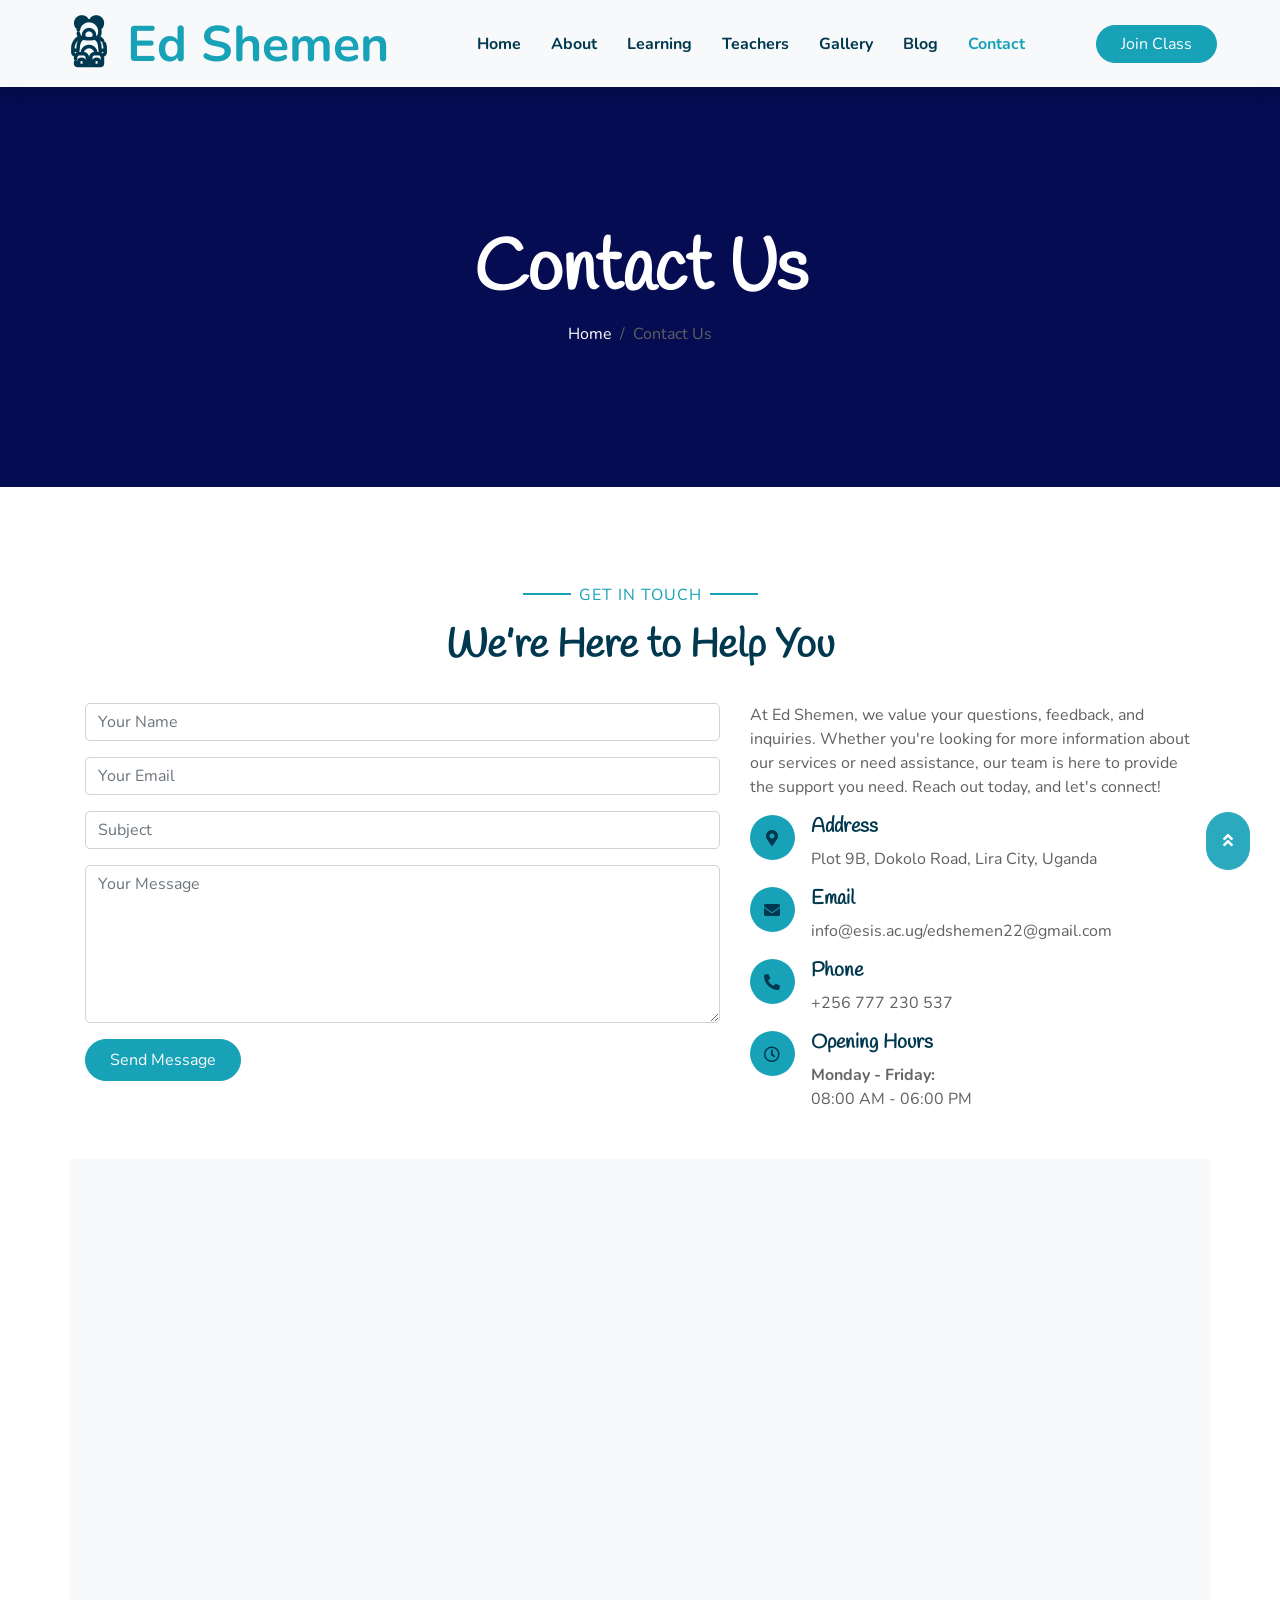
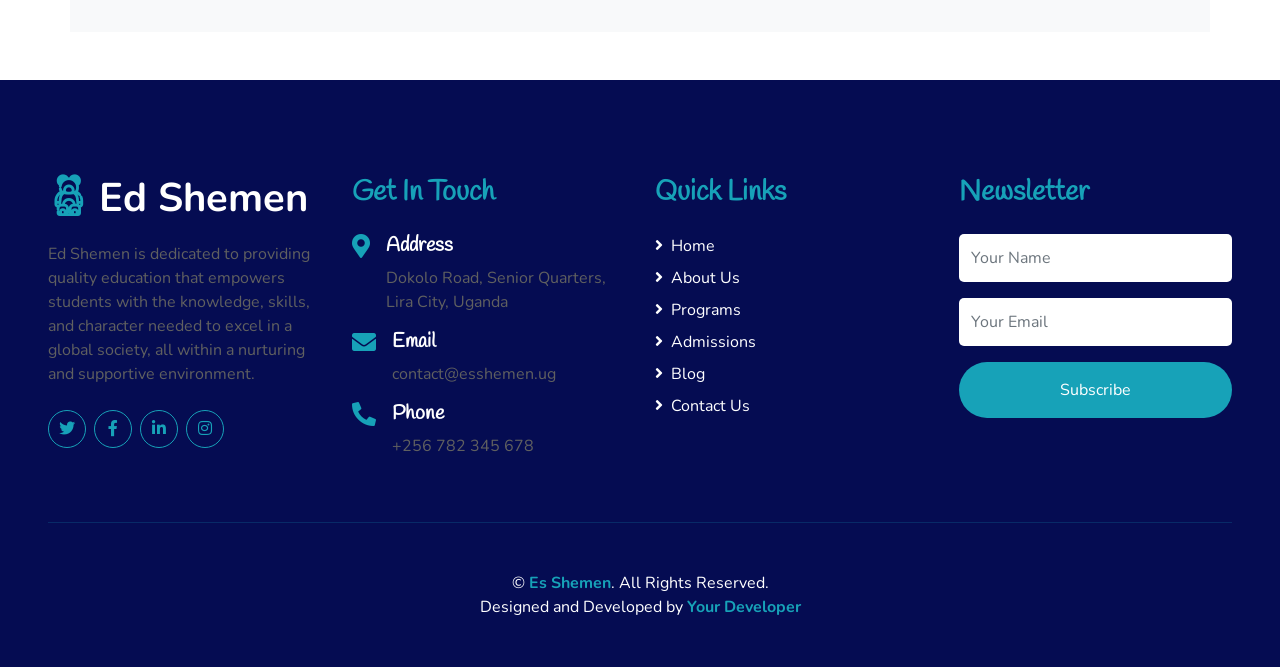
<file: contact.html>
<!DOCTYPE html>
<html lang="en">
  <head>
    <meta charset="utf-8" />
    <title>Ed Shemen</title>
    <meta content="width=device-width, initial-scale=1.0" name="viewport" />
    <meta content="..." name="keywords" />
    <meta content="..." name="description" />

    <!-- Favicon -->
    <link href="img/favicon.ico" rel="icon" />

    <!-- Google Web Fonts -->
    <link rel="preconnect" href="https://fonts.gstatic.com" />
    <link
      href="https://fonts.googleapis.com/css2?family=Handlee&family=Nunito&display=swap"
      rel="stylesheet"
    />

    <!-- Font Awesome -->
    <link
      href="https://cdnjs.cloudflare.com/ajax/libs/font-awesome/5.10.0/css/all.min.css"
      rel="stylesheet"
    />

    <!-- Flaticon Font -->
    <link href="lib/flaticon/font/flaticon.css" rel="stylesheet" />

    <!-- Libraries Stylesheet -->
    <link href="lib/owlcarousel/assets/owl.carousel.min.css" rel="stylesheet" />
    <link href="lib/lightbox/css/lightbox.min.css" rel="stylesheet" />

    <!-- Customized Bootstrap Stylesheet -->
    <link href="css/style.css" rel="stylesheet" />
  </head>
  <body>
    <!-- Navbar Start -->
    <div class="container-fluid bg-light position-relative shadow">
      <nav
        class="navbar navbar-expand-lg bg-light navbar-light py-3 py-lg-0 px-0 px-lg-5"
      >
        <a
          href=""
          class="navbar-brand font-weight-bold text-secondary"
          style="font-size: 50px"
        >
          <i class="flaticon-043-teddy-bear"></i>
          <span class="text-primary">Ed Shemen</span>
        </a>
        <button
          type="button"
          class="navbar-toggler"
          data-toggle="collapse"
          data-target="#navbarCollapse"
        >
          <span class="navbar-toggler-icon"></span>
        </button>
        <div
          class="collapse navbar-collapse justify-content-between"
          id="navbarCollapse"
        >
          <div class="navbar-nav font-weight-bold mx-auto py-0">
            <a href="index.html" class="nav-item nav-link ">Home</a>
            <a href="about.html" class="nav-item nav-link">About</a>
            <a href="class.html" class="nav-item nav-link">Learning</a>
            <a href="team.html" class="nav-item nav-link">Teachers</a>
            <a href="gallery.html" class="nav-item nav-link">Gallery</a>
            <a href="blog.html" class="nav-item nav-link">Blog</a>
           
            <a href="contact.html" class="nav-item nav-link active">Contact</a>
          </div>
          <a href="" class="btn btn-primary px-4">Join Class</a>
        </div>
      </nav>
    </div>
    <!-- Navbar End -->

    <!-- Header Start -->
    <div class="container-fluid  mb-5"
    style="background-color: #050c52;"
    >
      <div
        class="d-flex flex-column align-items-center justify-content-center"
        style="min-height: 400px"
      >
        <h3 class="display-3 font-weight-bold text-white">Contact Us</h3>
        <div class="d-inline-flex text-white">
          <p class="m-0"><a class="text-white" href="">Home</a></p>
          <p class="m-0 px-2">/</p>
          <p class="m-0">Contact Us</p>
        </div>
      </div>
    </div>
    <!-- Header End -->

    <!-- Contact Start -->
<div class="container-fluid pt-5">
  <div class="container">
    <div class="text-center pb-2">
      <p class="section-title px-5">
        <span class="px-2">Get In Touch</span>
      </p>
      <h1 class="mb-4">We’re Here to Help You</h1>
    </div>
    <div class="row">
      <div class="col-lg-7 mb-5">
        <div class="contact-form">
          <div id="success"></div>
          <form name="sentMessage" id="contactForm" novalidate="novalidate">
            <div class="control-group">
              <input
                type="text"
                class="form-control"
                id="name"
                placeholder="Your Name"
                required="required"
                data-validation-required-message="Please enter your name"
              />
              <p class="help-block text-danger"></p>
            </div>
            <div class="control-group">
              <input
                type="email"
                class="form-control"
                id="email"
                placeholder="Your Email"
                required="required"
                data-validation-required-message="Please enter your email"
              />
              <p class="help-block text-danger"></p>
            </div>
            <div class="control-group">
              <input
                type="text"
                class="form-control"
                id="subject"
                placeholder="Subject"
                required="required"
                data-validation-required-message="Please enter a subject"
              />
              <p class="help-block text-danger"></p>
            </div>
            <div class="control-group">
              <textarea
                class="form-control"
                rows="6"
                id="message"
                placeholder="Your Message"
                required="required"
                data-validation-required-message="Please enter your message"
              ></textarea>
              <p class="help-block text-danger"></p>
            </div>
            <div>
              <button
                class="btn btn-primary py-2 px-4"
                type="submit"
                id="sendMessageButton"
              >
                Send Message
              </button>
            </div>
          </form>
        </div>
      </div>
      <div class="col-lg-5 mb-5">
        <p>
          At Ed Shemen, we value your questions, feedback, and inquiries. Whether you're looking for more information about our services or need assistance, our team is here to provide the support you need. Reach out today, and let's connect!
        </p>
        <div class="d-flex">
          <i
            class="fa fa-map-marker-alt d-inline-flex align-items-center justify-content-center bg-primary text-secondary rounded-circle"
            style="width: 45px; height: 45px"
          ></i>
          <div class="pl-3">
            <h5>Address</h5>
            <p>Plot 9B, Dokolo Road, Lira City, Uganda</p>
          </div>
        </div>
        <div class="d-flex">
          <i
            class="fa fa-envelope d-inline-flex align-items-center justify-content-center bg-primary text-secondary rounded-circle"
            style="width: 45px; height: 45px"
          ></i>
          <div class="pl-3">
            <h5>Email</h5>
            <p>info@esis.ac.ug/edshemen22@gmail.com</p>
          </div>
        </div>
        <div class="d-flex">
          <i
            class="fa fa-phone-alt d-inline-flex align-items-center justify-content-center bg-primary text-secondary rounded-circle"
            style="width: 45px; height: 45px"
          ></i>
          <div class="pl-3">
            <h5>Phone</h5>
            <p>
              +256 777 230 537 </p>
          </div>
        </div>
        <div class="d-flex">
          <i
            class="far fa-clock d-inline-flex align-items-center justify-content-center bg-primary text-secondary rounded-circle"
            style="width: 45px; height: 45px"
          ></i>
          <div class="pl-3">
            <h5>Opening Hours</h5>
            <strong>Monday - Friday:</strong>
            <p class="m-0">08:00 AM - 06:00 PM</p>
          </div>
        </div>
      </div>
    </div>
    <div class="row">
      <div class="col-md-12 p-2 p-md-2 order-md-last bg-light" style="object-fit: cover;">
        <iframe src="https://www.google.com/maps/embed?pb=!1m18!1m12!1m3!1d3986.739644530048!2d32.81628369678954!3d2.250976600000004!2m3!1f0!2f0!3f0!3m2!1i1024!2i768!4f13.1!3m3!1m2!1s0x1770bb92b7b8c36d%3A0xcc7e812a09d97f5a!2sLira%20University!5e0!3m2!1sen!2sug!4v1690184983200!5m2!1sen!2sug" width="100%" height="450" style="border:0;" allowfullscreen="" loading="lazy" referrerpolicy="no-referrer-when-downgrade"></iframe>
        <style>
          @media(max-width:730px){
            iframe{
              width: 100%;
              height: 400px;
            }
          }
        </style>
      </div>
    </div>
  </div>
</div>
<!-- Contact End -->


  <!-- Footer Start -->
  <div class="container-fluid  text-white mt-5 py-5 px-sm-3 px-md-5"
  style="background-color: #050c52;"
  >
    <div class="row pt-5">
      <div class="col-lg-3 col-md-6 mb-5">
        <a
          href="#"
          class="navbar-brand font-weight-bold text-primary m-0 mb-4 p-0"
          style="font-size: 40px; line-height: 40px"
        >
          <i class="flaticon-043-teddy-bear"></i>
          <span class="text-white">Ed Shemen</span>
        </a>
        <p>
          Ed Shemen is dedicated to providing quality education that empowers students with the knowledge, skills, and character needed to excel in a global society, all within a nurturing and supportive environment.
        </p>
        <div class="d-flex justify-content-start mt-4">
          <a
            class="btn btn-outline-primary rounded-circle text-center mr-2 px-0"
            style="width: 38px; height: 38px"
            href="#"
            ><i class="fab fa-twitter"></i
          ></a>
          <a
            class="btn btn-outline-primary rounded-circle text-center mr-2 px-0"
            style="width: 38px; height: 38px"
            href="#"
            ><i class="fab fa-facebook-f"></i
          ></a>
          <a
            class="btn btn-outline-primary rounded-circle text-center mr-2 px-0"
            style="width: 38px; height: 38px"
            href="#"
            ><i class="fab fa-linkedin-in"></i
          ></a>
          <a
            class="btn btn-outline-primary rounded-circle text-center mr-2 px-0"
            style="width: 38px; height: 38px"
            href="#"
            ><i class="fab fa-instagram"></i
          ></a>
        </div>
      </div>
      <div class="col-lg-3 col-md-6 mb-5">
        <h3 class="text-primary mb-4">Get In Touch</h3>
        <div class="d-flex">
          <h4 class="fa fa-map-marker-alt text-primary"></h4>
          <div class="pl-3">
            <h5 class="text-white">Address</h5>
            <p>Dokolo Road, Senior Quarters, Lira City, Uganda</p>
          </div>
        </div>
        <div class="d-flex">
          <h4 class="fa fa-envelope text-primary"></h4>
          <div class="pl-3">
            <h5 class="text-white">Email</h5>
            <p>contact@esshemen.ug</p>
          </div>
        </div>
        <div class="d-flex">
          <h4 class="fa fa-phone-alt text-primary"></h4>
          <div class="pl-3">
            <h5 class="text-white">Phone</h5>
            <p>+256 782 345 678</p>
          </div>
        </div>
      </div>
      <div class="col-lg-3 col-md-6 mb-5">
        <h3 class="text-primary mb-4">Quick Links</h3>
        <div class="d-flex flex-column justify-content-start">
          <a class="text-white mb-2" href="#"
            ><i class="fa fa-angle-right mr-2"></i>Home</a
          >
          <a class="text-white mb-2" href="#"
            ><i class="fa fa-angle-right mr-2"></i>About Us</a
          >
          <a class="text-white mb-2" href="#"
            ><i class="fa fa-angle-right mr-2"></i>Programs</a
          >
          <a class="text-white mb-2" href="#"
            ><i class="fa fa-angle-right mr-2"></i>Admissions</a
          >
          <a class="text-white mb-2" href="#"
            ><i class="fa fa-angle-right mr-2"></i>Blog</a
          >
          <a class="text-white" href="#"
            ><i class="fa fa-angle-right mr-2"></i>Contact Us</a
          >
        </div>
      </div>
      <div class="col-lg-3 col-md-6 mb-5">
        <h3 class="text-primary mb-4">Newsletter</h3>
        <form action="#">
          <div class="form-group">
            <input
              type="text"
              class="form-control border-0 py-4"
              placeholder="Your Name"
              required="required"
            />
          </div>
          <div class="form-group">
            <input
              type="email"
              class="form-control border-0 py-4"
              placeholder="Your Email"
              required="required"
            />
          </div>
          <div>
            <button
              class="btn btn-primary btn-block border-0 py-3"
              type="submit"
            >
              Subscribe
            </button>
          </div>
        </form>
      </div>
    </div>
    <div
      class="container-fluid pt-5"
      style="border-top: 1px solid rgba(23, 162, 184, 0.2) ;"
    >
      <p class="m-0 text-center text-white">
        &copy;
        <a class="text-primary font-weight-bold" href="#">Es Shemen</a>.
        All Rights Reserved.
        <br />
        Designed and Developed by
        <a class="text-primary font-weight-bold" href="https://yourdeveloperlink.com"
          >Your Developer</a
        >
      </p>
    </div>
  </div>
  <!-- Footer End -->


    <!-- Back to Top -->
    <a href="#" class="btn btn-primary p-3 back-to-top"
      ><i class="fa fa-angle-double-up"></i
    ></a>

    <!-- JavaScript Libraries -->
    <script src="https://code.jquery.com/jquery-3.4.1.min.js"></script>
    <script src="https://stackpath.bootstrapcdn.com/bootstrap/4.4.1/js/bootstrap.bundle.min.js"></script>
    <script src="lib/easing/easing.min.js"></script>
    <script src="lib/owlcarousel/owl.carousel.min.js"></script>
    <script src="lib/isotope/isotope.pkgd.min.js"></script>
    <script src="lib/lightbox/js/lightbox.min.js"></script>

    <!-- Contact Javascript File -->
    <script src="mail/jqBootstrapValidation.min.js"></script>
    <script src="mail/contact.js"></script>

    <!-- Template Javascript -->
    <script src="js/main.js"></script>
  </body>
</html>
</file>
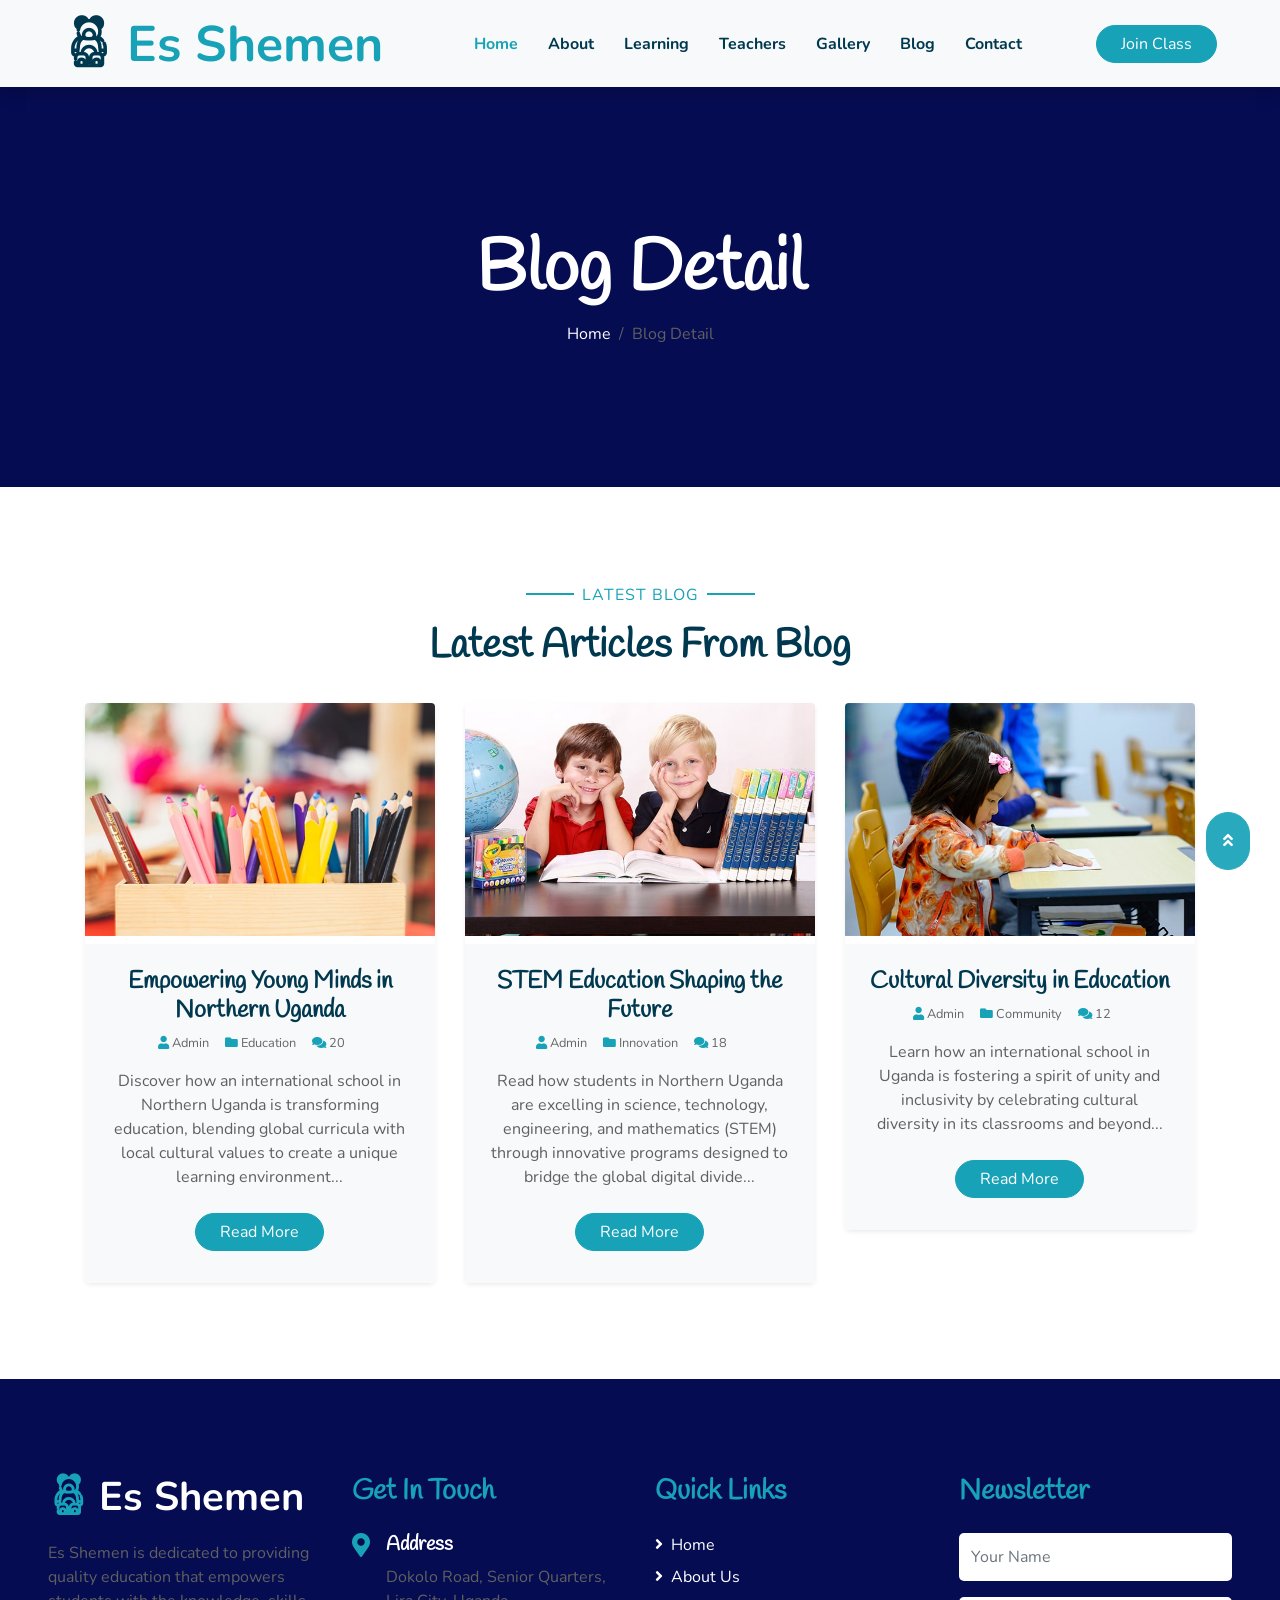
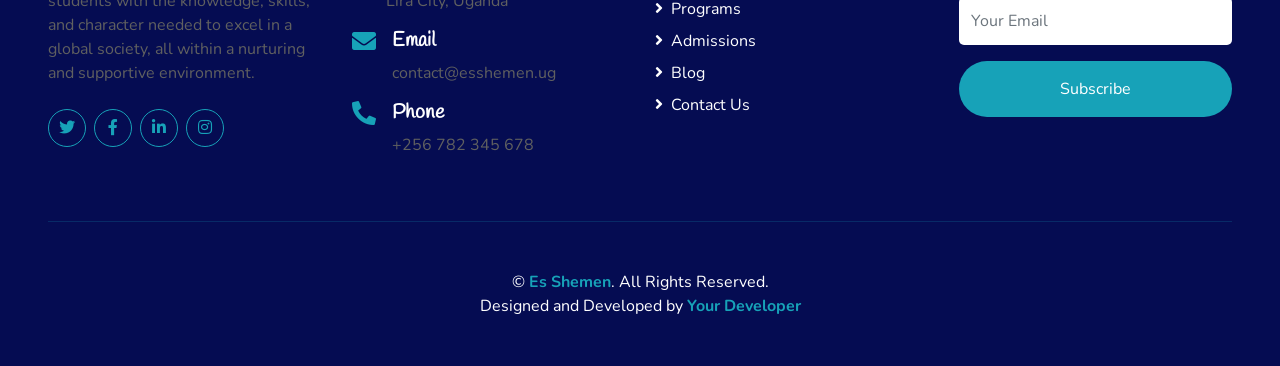
<file: single.html>
<!DOCTYPE html>
<html lang="en">
  <head>
    <meta charset="utf-8" />
    <title>KidKinder - Kindergarten Website Template</title>
    <meta content="width=device-width, initial-scale=1.0" name="viewport" />
    <meta content="Free HTML Templates" name="keywords" />
    <meta content="Free HTML Templates" name="description" />

    <!-- Favicon -->
    <link href="img/favicon.ico" rel="icon" />

    <!-- Google Web Fonts -->
    <link rel="preconnect" href="https://fonts.gstatic.com" />
    <link
      href="https://fonts.googleapis.com/css2?family=Handlee&family=Nunito&display=swap"
      rel="stylesheet"
    />

    <!-- Font Awesome -->
    <link
      href="https://cdnjs.cloudflare.com/ajax/libs/font-awesome/5.10.0/css/all.min.css"
      rel="stylesheet"
    />

    <!-- Flaticon Font -->
    <link href="lib/flaticon/font/flaticon.css" rel="stylesheet" />

    <!-- Libraries Stylesheet -->
    <link href="lib/owlcarousel/assets/owl.carousel.min.css" rel="stylesheet" />
    <link href="lib/lightbox/css/lightbox.min.css" rel="stylesheet" />

    <!-- Customized Bootstrap Stylesheet -->
    <link href="css/style.css" rel="stylesheet" />
  </head>

  <body>
    <!-- Navbar Start -->
    <div class="container-fluid bg-light position-relative shadow">
      <nav
        class="navbar navbar-expand-lg bg-light navbar-light py-3 py-lg-0 px-0 px-lg-5"
      >
        <a
          href=""
          class="navbar-brand font-weight-bold text-secondary"
          style="font-size: 50px"
        >
          <i class="flaticon-043-teddy-bear"></i>
          <span class="text-primary">Es Shemen</span>
        </a>
        <button
          type="button"
          class="navbar-toggler"
          data-toggle="collapse"
          data-target="#navbarCollapse"
        >
          <span class="navbar-toggler-icon"></span>
        </button>
        <div
          class="collapse navbar-collapse justify-content-between"
          id="navbarCollapse"
        >
          <div class="navbar-nav font-weight-bold mx-auto py-0">
            <a href="index.html" class="nav-item nav-link active">Home</a>
            <a href="about.html" class="nav-item nav-link">About</a>
            <a href="class.html" class="nav-item nav-link">Learning</a>
            <a href="team.html" class="nav-item nav-link">Teachers</a>
            <a href="gallery.html" class="nav-item nav-link">Gallery</a>
            <a href="blog.html" class="nav-item nav-link">Blog</a>
           
            <a href="contact.html" class="nav-item nav-link">Contact</a>
          </div>
          <a href="" class="btn btn-primary px-4">Join Class</a>
        </div>
      </nav>
    </div>
    <!-- Navbar End -->

    <!-- Header Start -->
    <div class="container-fluid  mb-5"
    style="background-color: #050c52;"
    >
      <div
        class="d-flex flex-column align-items-center justify-content-center"
        style="min-height: 400px"
      >
        <h3 class="display-3 font-weight-bold text-white">Blog Detail</h3>
        <div class="d-inline-flex text-white">
          <p class="m-0"><a class="text-white" href="">Home</a></p>
          <p class="m-0 px-2">/</p>
          <p class="m-0">Blog Detail</p>
        </div>
      </div>
    </div>
    <!-- Header End -->

    <!-- Detail Start -->
    <div class="container-fluid pt-5">
      <div class="container">
        <div class="text-center pb-2">
          <p class="section-title px-5">
            <span class="px-2">Latest Blog</span>
          </p>
          <h1 class="mb-4">Latest Articles From Blog</h1>
        </div>
        <div class="row pb-3">
          <div class="col-lg-4 mb-4">
            <div class="card border-0 shadow-sm mb-2">
              <img class="card-img-top mb-2" src="img/blog-1.jpg" alt="" />
              <div class="card-body bg-light text-center p-4">
                <h4 class="">Empowering Young Minds in Northern Uganda</h4>
                <div class="d-flex justify-content-center mb-3">
                  <small class="mr-3"><i class="fa fa-user text-primary"></i> Admin</small>
                  <small class="mr-3"><i class="fa fa-folder text-primary"></i> Education</small>
                  <small class="mr-3"><i class="fa fa-comments text-primary"></i> 20</small>
                </div>
                <p>
                  Discover how an international school in Northern Uganda is transforming education, blending global curricula with local cultural values to create a unique learning environment...
                </p>
                <a href="" class="btn btn-primary px-4 mx-auto my-2">Read More</a>
              </div>
            </div>
          </div>
          <div class="col-lg-4 mb-4">
            <div class="card border-0 shadow-sm mb-2">
              <img class="card-img-top mb-2" src="img/blog-2.jpg" alt="" />
              <div class="card-body bg-light text-center p-4">
                <h4 class="">STEM Education Shaping the Future</h4>
                <div class="d-flex justify-content-center mb-3">
                  <small class="mr-3"><i class="fa fa-user text-primary"></i> Admin</small>
                  <small class="mr-3"><i class="fa fa-folder text-primary"></i> Innovation</small>
                  <small class="mr-3"><i class="fa fa-comments text-primary"></i> 18</small>
                </div>
                <p>
                  Read how students in Northern Uganda are excelling in science, technology, engineering, and mathematics (STEM) through innovative programs designed to bridge the global digital divide...
                </p>
                <a href="" class="btn btn-primary px-4 mx-auto my-2">Read More</a>
              </div>
            </div>
          </div>
          <div class="col-lg-4 mb-4">
            <div class="card border-0 shadow-sm mb-2">
              <img class="card-img-top mb-2" src="img/blog-3.jpg" alt="" />
              <div class="card-body bg-light text-center p-4">
                <h4 class="">Cultural Diversity in Education</h4>
                <div class="d-flex justify-content-center mb-3">
                  <small class="mr-3"><i class="fa fa-user text-primary"></i> Admin</small>
                  <small class="mr-3"><i class="fa fa-folder text-primary"></i> Community</small>
                  <small class="mr-3"><i class="fa fa-comments text-primary"></i> 12</small>
                </div>
                <p>
                  Learn how an international school in Uganda is fostering a spirit of unity and inclusivity by celebrating cultural diversity in its classrooms and beyond...
                </p>
                <a href="" class="btn btn-primary px-4 mx-auto my-2">Read More</a>
              </div>
            </div>
          </div>
        </div>
      </div>
    </div>
    <!-- Detail End -->

   <!-- Footer Start -->
  <div class="container-fluid  text-white mt-5 py-5 px-sm-3 px-md-5"
  style="background-color: #050c52;"
  >
    <div class="row pt-5">
      <div class="col-lg-3 col-md-6 mb-5">
        <a
          href="#"
          class="navbar-brand font-weight-bold text-primary m-0 mb-4 p-0"
          style="font-size: 40px; line-height: 40px"
        >
          <i class="flaticon-043-teddy-bear"></i>
          <span class="text-white">Es Shemen</span>
        </a>
        <p>
          Es Shemen is dedicated to providing quality education that empowers students with the knowledge, skills, and character needed to excel in a global society, all within a nurturing and supportive environment.
        </p>
        <div class="d-flex justify-content-start mt-4">
          <a
            class="btn btn-outline-primary rounded-circle text-center mr-2 px-0"
            style="width: 38px; height: 38px"
            href="#"
            ><i class="fab fa-twitter"></i
          ></a>
          <a
            class="btn btn-outline-primary rounded-circle text-center mr-2 px-0"
            style="width: 38px; height: 38px"
            href="#"
            ><i class="fab fa-facebook-f"></i
          ></a>
          <a
            class="btn btn-outline-primary rounded-circle text-center mr-2 px-0"
            style="width: 38px; height: 38px"
            href="#"
            ><i class="fab fa-linkedin-in"></i
          ></a>
          <a
            class="btn btn-outline-primary rounded-circle text-center mr-2 px-0"
            style="width: 38px; height: 38px"
            href="#"
            ><i class="fab fa-instagram"></i
          ></a>
        </div>
      </div>
      <div class="col-lg-3 col-md-6 mb-5">
        <h3 class="text-primary mb-4">Get In Touch</h3>
        <div class="d-flex">
          <h4 class="fa fa-map-marker-alt text-primary"></h4>
          <div class="pl-3">
            <h5 class="text-white">Address</h5>
            <p>Dokolo Road, Senior Quarters, Lira City, Uganda</p>
          </div>
        </div>
        <div class="d-flex">
          <h4 class="fa fa-envelope text-primary"></h4>
          <div class="pl-3">
            <h5 class="text-white">Email</h5>
            <p>contact@esshemen.ug</p>
          </div>
        </div>
        <div class="d-flex">
          <h4 class="fa fa-phone-alt text-primary"></h4>
          <div class="pl-3">
            <h5 class="text-white">Phone</h5>
            <p>+256 782 345 678</p>
          </div>
        </div>
      </div>
      <div class="col-lg-3 col-md-6 mb-5">
        <h3 class="text-primary mb-4">Quick Links</h3>
        <div class="d-flex flex-column justify-content-start">
          <a class="text-white mb-2" href="#"
            ><i class="fa fa-angle-right mr-2"></i>Home</a
          >
          <a class="text-white mb-2" href="#"
            ><i class="fa fa-angle-right mr-2"></i>About Us</a
          >
          <a class="text-white mb-2" href="#"
            ><i class="fa fa-angle-right mr-2"></i>Programs</a
          >
          <a class="text-white mb-2" href="#"
            ><i class="fa fa-angle-right mr-2"></i>Admissions</a
          >
          <a class="text-white mb-2" href="#"
            ><i class="fa fa-angle-right mr-2"></i>Blog</a
          >
          <a class="text-white" href="#"
            ><i class="fa fa-angle-right mr-2"></i>Contact Us</a
          >
        </div>
      </div>
      <div class="col-lg-3 col-md-6 mb-5">
        <h3 class="text-primary mb-4">Newsletter</h3>
        <form action="#">
          <div class="form-group">
            <input
              type="text"
              class="form-control border-0 py-4"
              placeholder="Your Name"
              required="required"
            />
          </div>
          <div class="form-group">
            <input
              type="email"
              class="form-control border-0 py-4"
              placeholder="Your Email"
              required="required"
            />
          </div>
          <div>
            <button
              class="btn btn-primary btn-block border-0 py-3"
              type="submit"
            >
              Subscribe
            </button>
          </div>
        </form>
      </div>
    </div>
    <div
      class="container-fluid pt-5"
      style="border-top: 1px solid rgba(23, 162, 184, 0.2) ;"
    >
      <p class="m-0 text-center text-white">
        &copy;
        <a class="text-primary font-weight-bold" href="#">Es Shemen</a>.
        All Rights Reserved.
        <br />
        Designed and Developed by
        <a class="text-primary font-weight-bold" href="https://yourdeveloperlink.com"
          >Your Developer</a
        >
      </p>
    </div>
  </div>
  <!-- Footer End -->

    <!-- Back to Top -->
    <a href="#" class="btn btn-primary p-3 back-to-top"
      ><i class="fa fa-angle-double-up"></i
    ></a>

    <!-- JavaScript Libraries -->
    <script src="https://code.jquery.com/jquery-3.4.1.min.js"></script>
    <script src="https://stackpath.bootstrapcdn.com/bootstrap/4.4.1/js/bootstrap.bundle.min.js"></script>
    <script src="lib/easing/easing.min.js"></script>
    <script src="lib/owlcarousel/owl.carousel.min.js"></script>
    <script src="lib/isotope/isotope.pkgd.min.js"></script>
    <script src="lib/lightbox/js/lightbox.min.js"></script>

    <!-- Contact Javascript File -->
    <script src="mail/jqBootstrapValidation.min.js"></script>
    <script src="mail/contact.js"></script>

    <!-- Template Javascript -->
    <script src="js/main.js"></script>
  </body>
</html>
</file>
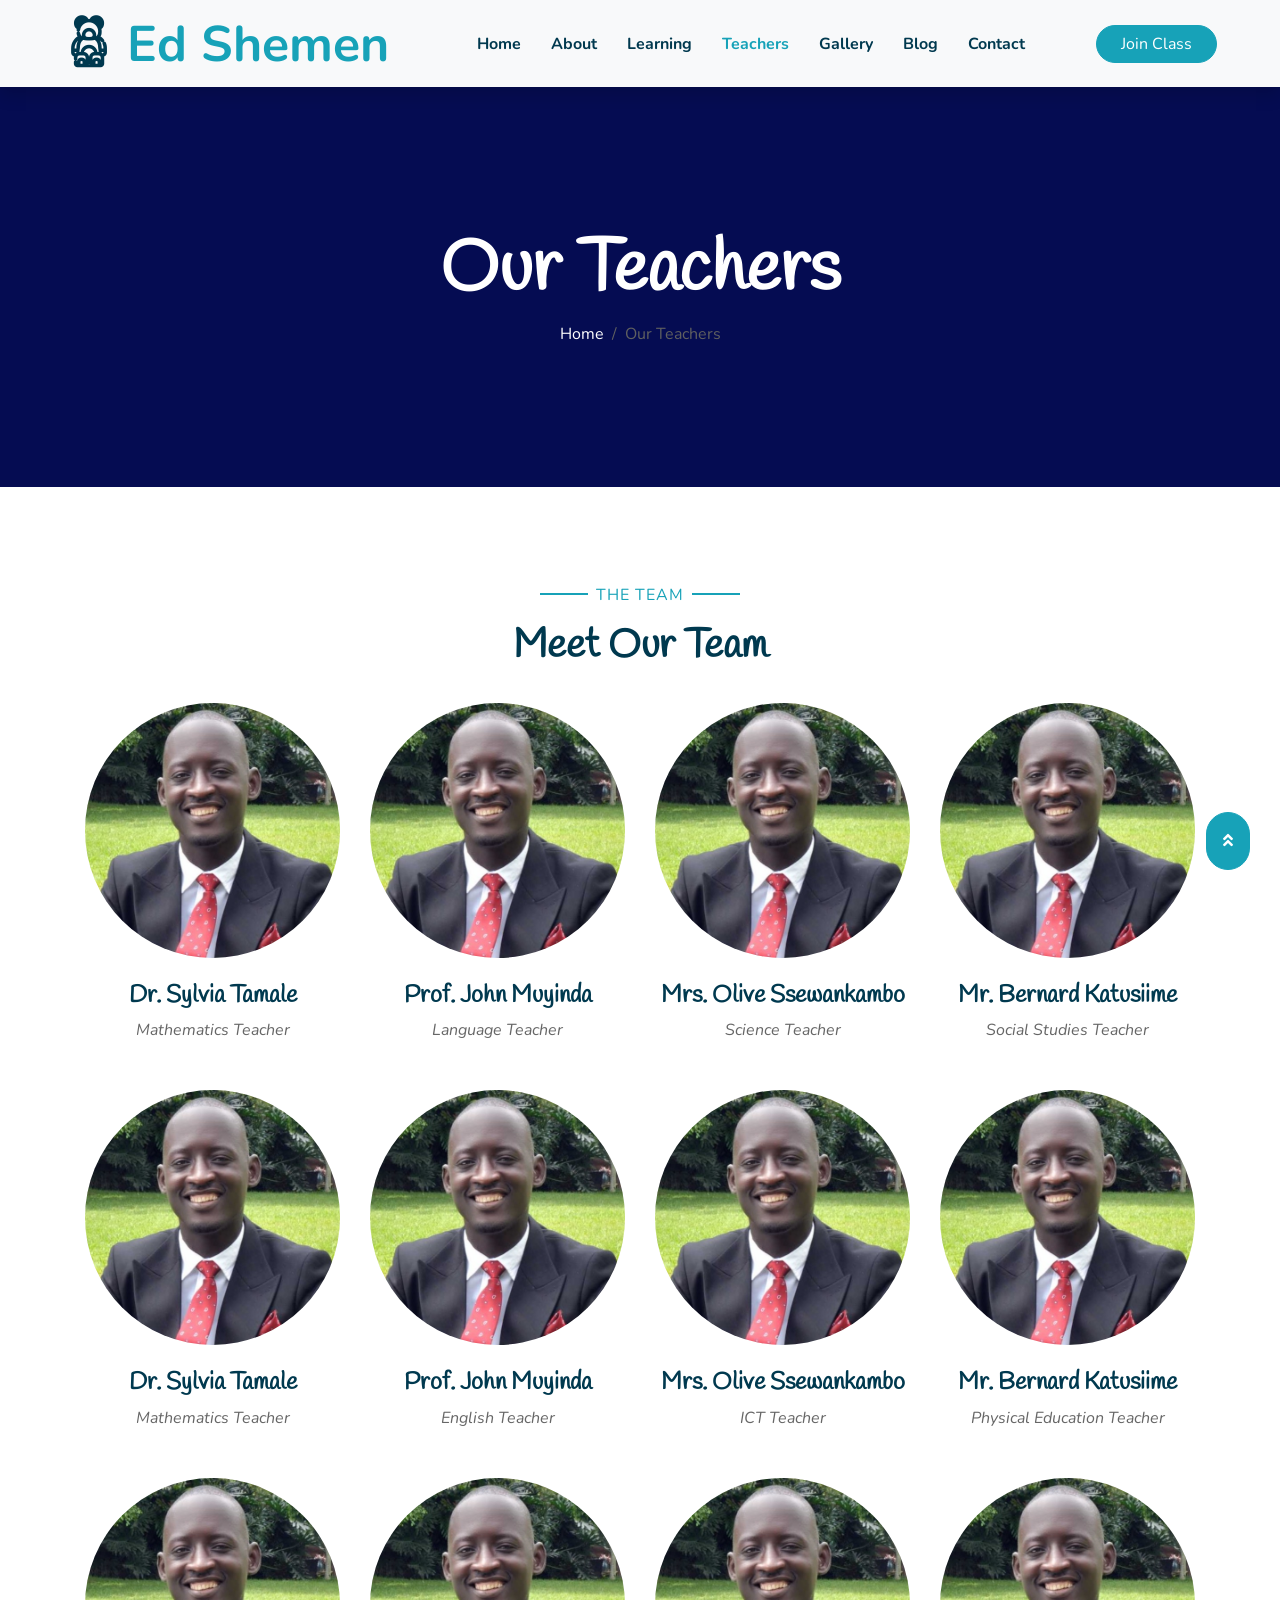
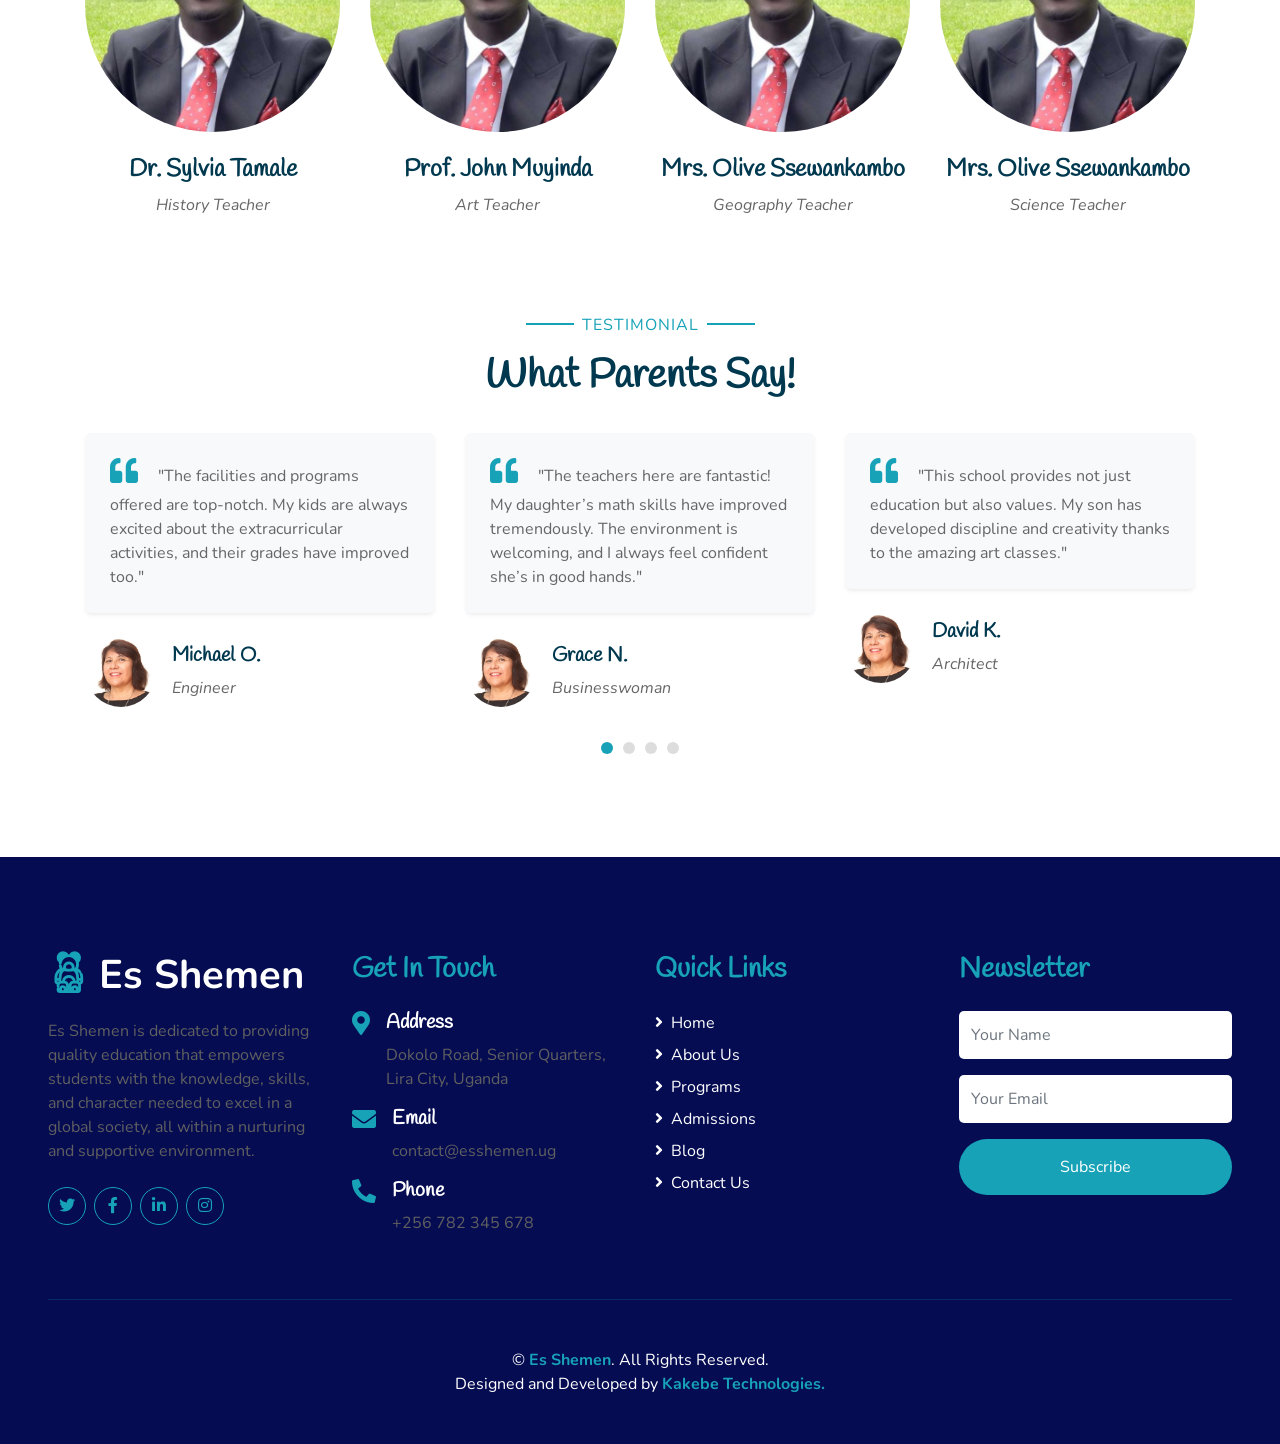
<file: team.html>
<!DOCTYPE html>
<html lang="en">
  <head>
    <meta charset="utf-8" />
    <title>Ed Shemen</title>
    <meta content="width=device-width, initial-scale=1.0" name="viewport" />
    <meta content="..." name="keywords" />
    <meta content="..." name="description" />

    <!-- Favicon -->
    <link href="img/favicon.ico" rel="icon" />

    <!-- Google Web Fonts -->
    <link rel="preconnect" href="https://fonts.gstatic.com" />
    <link
      href="https://fonts.googleapis.com/css2?family=Handlee&family=Nunito&display=swap"
      rel="stylesheet"
    />

    <!-- Font Awesome -->
    <link
      href="https://cdnjs.cloudflare.com/ajax/libs/font-awesome/5.10.0/css/all.min.css"
      rel="stylesheet"
    />

    <!-- Flaticon Font -->
    <link href="lib/flaticon/font/flaticon.css" rel="stylesheet" />

    <!-- Libraries Stylesheet -->
    <link href="lib/owlcarousel/assets/owl.carousel.min.css" rel="stylesheet" />
    <link href="lib/lightbox/css/lightbox.min.css" rel="stylesheet" />

    <!-- Customized Bootstrap Stylesheet -->
    <link href="css/style.css" rel="stylesheet" />
  </head>

  <body>
    <!-- Navbar Start -->
    <div class="container-fluid bg-light position-relative shadow">
      <nav
        class="navbar navbar-expand-lg bg-light navbar-light py-3 py-lg-0 px-0 px-lg-5"
      >
        <a
          href=""
          class="navbar-brand font-weight-bold text-secondary"
          style="font-size: 50px"
        >
          <i class="flaticon-043-teddy-bear"></i>
          <span class="text-primary">Ed Shemen</span>
        </a>
        <button
          type="button"
          class="navbar-toggler"
          data-toggle="collapse"
          data-target="#navbarCollapse"
        >
          <span class="navbar-toggler-icon"></span>
        </button>
        <div
          class="collapse navbar-collapse justify-content-between"
          id="navbarCollapse"
        >
          <div class="navbar-nav font-weight-bold mx-auto py-0">
            <a href="index.html" class="nav-item nav-link ">Home</a>
            <a href="about.html" class="nav-item nav-link">About</a>
            <a href="class.html" class="nav-item nav-link">Learning</a>
            <a href="team.html" class="nav-item nav-link active">Teachers</a>
            <a href="gallery.html" class="nav-item nav-link">Gallery</a>
            <a href="blog.html" class="nav-item nav-link">Blog</a>
           
            <a href="contact.html" class="nav-item nav-link">Contact</a>
          </div>
          <a href="" class="btn btn-primary px-4">Join Class</a>
        </div>
      </nav>
    </div>
    <!-- Navbar End -->

    <!-- Header Start -->
    <div class="container-fluid  mb-5"
    style="background-color: #050c52;"
    >
      <div
        class="d-flex flex-column align-items-center justify-content-center"
        style="min-height: 400px"
      >
        <h3 class="display-3 font-weight-bold text-white">Our Teachers</h3>
        <div class="d-inline-flex text-white">
          <p class="m-0"><a class="text-white" href="">Home</a></p>
          <p class="m-0 px-2">/</p>
          <p class="m-0">Our Teachers</p>
        </div>
      </div>
    </div>
    <!-- Header End -->

   <!-- Team Start -->
    <div class="container-fluid pt-5">
      <div class="container">
        <div class="text-center pb-2">
          <p class="section-title px-5">
            <span class="px-2">The Team</span>
          </p>
          <h1 class="mb-4">Meet Our Team</h1>
        </div>
        <div class="row">
          <!-- Teacher 1 -->
          <div class="col-md-6 col-lg-3 text-center team mb-5">
            <div class="position-relative overflow-hidden mb-4" style="border-radius: 100%">
              <img class="img-fluid w-100" src="img/team2.jpg" alt="Teacher 1" />
              <div class="team-social d-flex align-items-center justify-content-center w-100 h-100 position-absolute">
                <a class="btn btn-outline-light text-center mr-2 px-0" style="width: 38px; height: 38px" href="#"><i class="fab fa-twitter"></i></a>
                <a class="btn btn-outline-light text-center mr-2 px-0" style="width: 38px; height: 38px" href="#"><i class="fab fa-facebook-f"></i></a>
                <a class="btn btn-outline-light text-center px-0" style="width: 38px; height: 38px" href="#"><i class="fab fa-linkedin-in"></i></a>
              </div>
            </div>
            <h4>Dr. Sylvia Tamale</h4>
            <i>Mathematics Teacher</i>
          </div>

          <!-- Teacher 2 -->
          <div class="col-md-6 col-lg-3 text-center team mb-5">
            <div class="position-relative overflow-hidden mb-4" style="border-radius: 100%">
              <img class="img-fluid w-100" src="img/team2.jpg" alt="Teacher 1" />
              <div class="team-social d-flex align-items-center justify-content-center w-100 h-100 position-absolute">
                <a class="btn btn-outline-light text-center mr-2 px-0" style="width: 38px; height: 38px" href="#"><i class="fab fa-twitter"></i></a>
                <a class="btn btn-outline-light text-center mr-2 px-0" style="width: 38px; height: 38px" href="#"><i class="fab fa-facebook-f"></i></a>
                <a class="btn btn-outline-light text-center px-0" style="width: 38px; height: 38px" href="#"><i class="fab fa-linkedin-in"></i></a>
              </div>
            </div>
            <h4>Prof. John Muyinda</h4>
            <i>Language Teacher</i>
          </div>

          <!-- Teacher 3 -->
          <div class="col-md-6 col-lg-3 text-center team mb-5">
            <div class="position-relative overflow-hidden mb-4" style="border-radius: 100%">
              <img class="img-fluid w-100" src="img/team2.jpg" alt="Teacher 1" />
              <div class="team-social d-flex align-items-center justify-content-center w-100 h-100 position-absolute">
                <a class="btn btn-outline-light text-center mr-2 px-0" style="width: 38px; height: 38px" href="#"><i class="fab fa-twitter"></i></a>
                <a class="btn btn-outline-light text-center mr-2 px-0" style="width: 38px; height: 38px" href="#"><i class="fab fa-facebook-f"></i></a>
                <a class="btn btn-outline-light text-center px-0" style="width: 38px; height: 38px" href="#"><i class="fab fa-linkedin-in"></i></a>
              </div>
            </div>
            <h4>Mrs. Olive Ssewankambo</h4>
            <i>Science Teacher</i>
          </div>

          <!-- Teacher 4 -->
          <div class="col-md-6 col-lg-3 text-center team mb-5">
            <div class="position-relative overflow-hidden mb-4" style="border-radius: 100%">
              <img class="img-fluid w-100" src="img/team2.jpg"alt="Teacher 1" />
              <div class="team-social d-flex align-items-center justify-content-center w-100 h-100 position-absolute">
                <a class="btn btn-outline-light text-center mr-2 px-0" style="width: 38px; height: 38px" href="#"><i class="fab fa-twitter"></i></a>
                <a class="btn btn-outline-light text-center mr-2 px-0" style="width: 38px; height: 38px" href="#"><i class="fab fa-facebook-f"></i></a>
                <a class="btn btn-outline-light text-center px-0" style="width: 38px; height: 38px" href="#"><i class="fab fa-linkedin-in"></i></a>
              </div>
            </div>
            <h4>Mr. Bernard Katusiime</h4>
            <i>Social Studies Teacher</i>
          </div>

          <!-- Teacher 5 -->
          <div class="col-md-6 col-lg-3 text-center team mb-5">
            <div class="position-relative overflow-hidden mb-4" style="border-radius: 100%">
              <img class="img-fluid w-100" src="img/team2.jpg" alt="Teacher 1" />
              <div class="team-social d-flex align-items-center justify-content-center w-100 h-100 position-absolute">
                <a class="btn btn-outline-light text-center mr-2 px-0" style="width: 38px; height: 38px" href="#"><i class="fab fa-twitter"></i></a>
                <a class="btn btn-outline-light text-center mr-2 px-0" style="width: 38px; height: 38px" href="#"><i class="fab fa-facebook-f"></i></a>
                <a class="btn btn-outline-light text-center px-0" style="width: 38px; height: 38px" href="#"><i class="fab fa-linkedin-in"></i></a>
              </div>
            </div>
            <h4>Dr. Sylvia Tamale</h4>
            <i>Mathematics Teacher</i>
          </div>

          <!-- Teacher 6 -->
          <div class="col-md-6 col-lg-3 text-center team mb-5">
            <div class="position-relative overflow-hidden mb-4" style="border-radius: 100%">
              <img class="img-fluid w-100" src="img/team2.jpg" alt="Teacher 1" />
              <div class="team-social d-flex align-items-center justify-content-center w-100 h-100 position-absolute">
                <a class="btn btn-outline-light text-center mr-2 px-0" style="width: 38px; height: 38px" href="#"><i class="fab fa-twitter"></i></a>
                <a class="btn btn-outline-light text-center mr-2 px-0" style="width: 38px; height: 38px" href="#"><i class="fab fa-facebook-f"></i></a>
                <a class="btn btn-outline-light text-center px-0" style="width: 38px; height: 38px" href="#"><i class="fab fa-linkedin-in"></i></a>
              </div>
            </div>
            <h4>Prof. John Muyinda</h4>
            <i>English Teacher</i>
          </div>

          <!-- Teacher 7 -->
          <div class="col-md-6 col-lg-3 text-center team mb-5">
            <div class="position-relative overflow-hidden mb-4" style="border-radius: 100%">
              <img class="img-fluid w-100" src="img/team2.jpg"alt="Teacher 1" />
              <div class="team-social d-flex align-items-center justify-content-center w-100 h-100 position-absolute">
                <a class="btn btn-outline-light text-center mr-2 px-0" style="width: 38px; height: 38px" href="#"><i class="fab fa-twitter"></i></a>
                <a class="btn btn-outline-light text-center mr-2 px-0" style="width: 38px; height: 38px" href="#"><i class="fab fa-facebook-f"></i></a>
                <a class="btn btn-outline-light text-center px-0" style="width: 38px; height: 38px" href="#"><i class="fab fa-linkedin-in"></i></a>
              </div>
            </div>
            <h4>Mrs. Olive Ssewankambo</h4>
            <i>ICT Teacher</i>
          </div>

          <!-- Teacher 8 -->
          <div class="col-md-6 col-lg-3 text-center team mb-5">
            <div class="position-relative overflow-hidden mb-4" style="border-radius: 100%">
              <img class="img-fluid w-100" src="img/team2.jpg"alt="Teacher 1" />
              <div class="team-social d-flex align-items-center justify-content-center w-100 h-100 position-absolute">
                <a class="btn btn-outline-light text-center mr-2 px-0" style="width: 38px; height: 38px" href="#"><i class="fab fa-twitter"></i></a>
                <a class="btn btn-outline-light text-center mr-2 px-0" style="width: 38px; height: 38px" href="#"><i class="fab fa-facebook-f"></i></a>
                <a class="btn btn-outline-light text-center px-0" style="width: 38px; height: 38px" href="#"><i class="fab fa-linkedin-in"></i></a>
              </div>
            </div>
            <h4>Mr. Bernard Katusiime</h4>
            <i>Physical Education Teacher</i>
          </div>

          <!-- Teacher 9 -->
          <div class="col-md-6 col-lg-3 text-center team mb-5">
            <div class="position-relative overflow-hidden mb-4" style="border-radius: 100%">
              <img class="img-fluid w-100" src="img/team2.jpg"alt="Teacher 1" />
              <div class="team-social d-flex align-items-center justify-content-center w-100 h-100 position-absolute">
                <a class="btn btn-outline-light text-center mr-2 px-0" style="width: 38px; height: 38px" href="#"><i class="fab fa-twitter"></i></a>
                <a class="btn btn-outline-light text-center mr-2 px-0" style="width: 38px; height: 38px" href="#"><i class="fab fa-facebook-f"></i></a>
                <a class="btn btn-outline-light text-center px-0" style="width: 38px; height: 38px" href="#"><i class="fab fa-linkedin-in"></i></a>
              </div>
            </div>
            <h4>Dr. Sylvia Tamale</h4>
            <i>History Teacher</i>
          </div>

          <!-- Teacher 10 -->
          <div class="col-md-6 col-lg-3 text-center team mb-5">
            <div class="position-relative overflow-hidden mb-4" style="border-radius: 100%">
              <img class="img-fluid w-100" src="img/team2.jpg"alt="Teacher 1" />
              <div class="team-social d-flex align-items-center justify-content-center w-100 h-100 position-absolute">
                <a class="btn btn-outline-light text-center mr-2 px-0" style="width: 38px; height: 38px" href="#"><i class="fab fa-twitter"></i></a>
                <a class="btn btn-outline-light text-center mr-2 px-0" style="width: 38px; height: 38px" href="#"><i class="fab fa-facebook-f"></i></a>
                <a class="btn btn-outline-light text-center px-0" style="width: 38px; height: 38px" href="#"><i class="fab fa-linkedin-in"></i></a>
              </div>
            </div>
            <h4>Prof. John Muyinda</h4>
            <i>Art Teacher</i>
          </div>

          <!-- Teacher 11 -->
          <div class="col-md-6 col-lg-3 text-center team mb-5">
            <div class="position-relative overflow-hidden mb-4" style="border-radius: 100%">
              <img class="img-fluid w-100" src="img/team2.jpg" alt="Teacher 1" />
              <div class="team-social d-flex align-items-center justify-content-center w-100 h-100 position-absolute">
                <a class="btn btn-outline-light text-center mr-2 px-0" style="width: 38px; height: 38px" href="#"><i class="fab fa-twitter"></i></a>
                <a class="btn btn-outline-light text-center mr-2 px-0" style="width: 38px; height: 38px" href="#"><i class="fab fa-facebook-f"></i></a>
                <a class="btn btn-outline-light text-center px-0" style="width: 38px; height: 38px" href="#"><i class="fab fa-linkedin-in"></i></a>
              </div>
            </div>
            <h4>Mrs. Olive Ssewankambo</h4>
            <i>Geography Teacher</i>
          </div>

           
      
            <!-- Teacher 3 -->
            <div class="col-md-6 col-lg-3 text-center team mb-5">
              <div class="position-relative overflow-hidden mb-4" style="border-radius: 100%">
                <img class="img-fluid w-100" src="img/team2.jpg" alt="Teacher 1" />
                <div class="team-social d-flex align-items-center justify-content-center w-100 h-100 position-absolute">
                  <a class="btn btn-outline-light text-center mr-2 px-0" style="width: 38px; height: 38px" href="#"><i class="fab fa-twitter"></i></a>
                  <a class="btn btn-outline-light text-center mr-2 px-0" style="width: 38px; height: 38px" href="#"><i class="fab fa-facebook-f"></i></a>
                  <a class="btn btn-outline-light text-center px-0" style="width: 38px; height: 38px" href="#"><i class="fab fa-linkedin-in"></i></a>
                </div>
              </div>
              <h4>Mrs. Olive Ssewankambo</h4>
              <i>Science Teacher</i>
            </div>
            
        


        </div>
      </div>
    </div>
<!-- Team End -->


    <!-- Testimonial Start -->
    <div class="container-fluid py-5">
      <div class="container p-0">
        <div class="text-center pb-2">
          <p class="section-title px-5">
            <span class="px-2">Testimonial</span>
          </p>
          <h1 class="mb-4">What Parents Say!</h1>
        </div>
        <div class="owl-carousel testimonial-carousel">
          <div class="testimonial-item px-3">
            <div class="bg-light shadow-sm rounded mb-4 p-4">
              <h3 class="fas fa-quote-left text-primary mr-3"></h3>
              "The teachers here are fantastic! My daughter’s math skills have improved tremendously. The environment is welcoming, and I always feel confident she’s in good hands."
            </div>
            <div class="d-flex align-items-center">
              <img
                class="rounded-circle"
                src="img/images/add4.JPG"
                style="width: 70px; height: 70px"
                alt="Parent Image"
              />
              <div class="pl-3">
                <h5>Grace N.</h5>
                <i>Businesswoman</i>
              </div>
            </div>
          </div>
          <div class="testimonial-item px-3">
            <div class="bg-light shadow-sm rounded mb-4 p-4">
              <h3 class="fas fa-quote-left text-primary mr-3"></h3>
              "This school provides not just education but also values. My son has developed discipline and creativity thanks to the amazing art classes."
            </div>
            <div class="d-flex align-items-center">
              <img
                class="rounded-circle"
                src="img/images/add4.JPG"
                style="width: 70px; height: 70px"
                alt="Parent Image"
              />
              <div class="pl-3">
                <h5>David K.</h5>
                <i>Architect</i>
              </div>
            </div>
          </div>
          <div class="testimonial-item px-3">
            <div class="bg-light shadow-sm rounded mb-4 p-4">
              <h3 class="fas fa-quote-left text-primary mr-3"></h3>
              "I’m impressed by how dedicated the teachers are. They take time to ensure every child understands the lessons. My child loves going to school now!"
            </div>
            <div class="d-flex align-items-center">
              <img
                class="rounded-circle"
                src="img/images/add4.JPG"
                style="width: 70px; height: 70px"
                alt="Parent Image"
              />
              <div class="pl-3">
                <h5>Florence A.</h5>
                <i>Banker</i>
              </div>
            </div>
          </div>
          <div class="testimonial-item px-3">
            <div class="bg-light shadow-sm rounded mb-4 p-4">
              <h3 class="fas fa-quote-left text-primary mr-3"></h3>
              "The facilities and programs offered are top-notch. My kids are always excited about the extracurricular activities, and their grades have improved too."
            </div>
            <div class="d-flex align-items-center">
              <img
                class="rounded-circle"
                src="img/images/add4.JPG"
                style="width: 70px; height: 70px"
                alt="Parent Image"
              />
              <div class="pl-3">
                <h5>Michael O.</h5>
                <i>Engineer</i>
              </div>
            </div>
          </div>
        </div>
      </div>
    </div>
  <!-- Testimonial End -->

    <!-- Footer Start -->
  <div class="container-fluid  text-white mt-5 py-5 px-sm-3 px-md-5"
  style="background-color: #050c52;"
  >
    <div class="row pt-5">
      <div class="col-lg-3 col-md-6 mb-5">
        <a
          href="#"
          class="navbar-brand font-weight-bold text-primary m-0 mb-4 p-0"
          style="font-size: 40px; line-height: 40px"
        >
          <i class="flaticon-043-teddy-bear"></i>
          <span class="text-white">Es Shemen</span>
        </a>
        <p>
          Es Shemen is dedicated to providing quality education that empowers students with the knowledge, skills, and character needed to excel in a global society, all within a nurturing and supportive environment.
        </p>
        <div class="d-flex justify-content-start mt-4">
          <a
            class="btn btn-outline-primary rounded-circle text-center mr-2 px-0"
            style="width: 38px; height: 38px"
            href="#"
            ><i class="fab fa-twitter"></i
          ></a>
          <a
            class="btn btn-outline-primary rounded-circle text-center mr-2 px-0"
            style="width: 38px; height: 38px"
            href="#"
            ><i class="fab fa-facebook-f"></i
          ></a>
          <a
            class="btn btn-outline-primary rounded-circle text-center mr-2 px-0"
            style="width: 38px; height: 38px"
            href="#"
            ><i class="fab fa-linkedin-in"></i
          ></a>
          <a
            class="btn btn-outline-primary rounded-circle text-center mr-2 px-0"
            style="width: 38px; height: 38px"
            href="#"
            ><i class="fab fa-instagram"></i
          ></a>
        </div>
      </div>
      <div class="col-lg-3 col-md-6 mb-5">
        <h3 class="text-primary mb-4">Get In Touch</h3>
        <div class="d-flex">
          <h4 class="fa fa-map-marker-alt text-primary"></h4>
          <div class="pl-3">
            <h5 class="text-white">Address</h5>
            <p>Dokolo Road, Senior Quarters, Lira City, Uganda</p>
          </div>
        </div>
        <div class="d-flex">
          <h4 class="fa fa-envelope text-primary"></h4>
          <div class="pl-3">
            <h5 class="text-white">Email</h5>
            <p>contact@esshemen.ug</p>
          </div>
        </div>
        <div class="d-flex">
          <h4 class="fa fa-phone-alt text-primary"></h4>
          <div class="pl-3">
            <h5 class="text-white">Phone</h5>
            <p>+256 782 345 678</p>
          </div>
        </div>
      </div>
      <div class="col-lg-3 col-md-6 mb-5">
        <h3 class="text-primary mb-4">Quick Links</h3>
        <div class="d-flex flex-column justify-content-start">
          <a class="text-white mb-2" href="#"
            ><i class="fa fa-angle-right mr-2"></i>Home</a
          >
          <a class="text-white mb-2" href="#"
            ><i class="fa fa-angle-right mr-2"></i>About Us</a
          >
          <a class="text-white mb-2" href="#"
            ><i class="fa fa-angle-right mr-2"></i>Programs</a
          >
          <a class="text-white mb-2" href="#"
            ><i class="fa fa-angle-right mr-2"></i>Admissions</a
          >
          <a class="text-white mb-2" href="#"
            ><i class="fa fa-angle-right mr-2"></i>Blog</a
          >
          <a class="text-white" href="#"
            ><i class="fa fa-angle-right mr-2"></i>Contact Us</a
          >
        </div>
      </div>
      <div class="col-lg-3 col-md-6 mb-5">
        <h3 class="text-primary mb-4">Newsletter</h3>
        <form action="#">
          <div class="form-group">
            <input
              type="text"
              class="form-control border-0 py-4"
              placeholder="Your Name"
              required="required"
            />
          </div>
          <div class="form-group">
            <input
              type="email"
              class="form-control border-0 py-4"
              placeholder="Your Email"
              required="required"
            />
          </div>
          <div>
            <button
              class="btn btn-primary btn-block border-0 py-3"
              type="submit"
            >
              Subscribe
            </button>
          </div>
        </form>
      </div>
    </div>
    <div
      class="container-fluid pt-5"
      style="border-top: 1px solid rgba(23, 162, 184, 0.2) ;"
    >
      <p class="m-0 text-center text-white">
        &copy;
        <a class="text-primary font-weight-bold" href="#">Es Shemen</a>.
        All Rights Reserved.
        <br />
        Designed and Developed by
        <a class="text-primary font-weight-bold" href="https://kakebetechnologies.com"
          >Kakebe Technologies.</a
        >
      </p>
    </div>
  </div>
  <!-- Footer End -->


    <!-- Back to Top -->
    <a href="#" class="btn btn-primary p-3 back-to-top"
      ><i class="fa fa-angle-double-up"></i
    ></a>

    <!-- JavaScript Libraries -->
    <script src="https://code.jquery.com/jquery-3.4.1.min.js"></script>
    <script src="https://stackpath.bootstrapcdn.com/bootstrap/4.4.1/js/bootstrap.bundle.min.js"></script>
    <script src="lib/easing/easing.min.js"></script>
    <script src="lib/owlcarousel/owl.carousel.min.js"></script>
    <script src="lib/isotope/isotope.pkgd.min.js"></script>
    <script src="lib/lightbox/js/lightbox.min.js"></script>

    <!-- Contact Javascript File -->
    <script src="mail/jqBootstrapValidation.min.js"></script>
    <script src="mail/contact.js"></script>

    <!-- Template Javascript -->
    <script src="js/main.js"></script>
  </body>
</html>
</file>
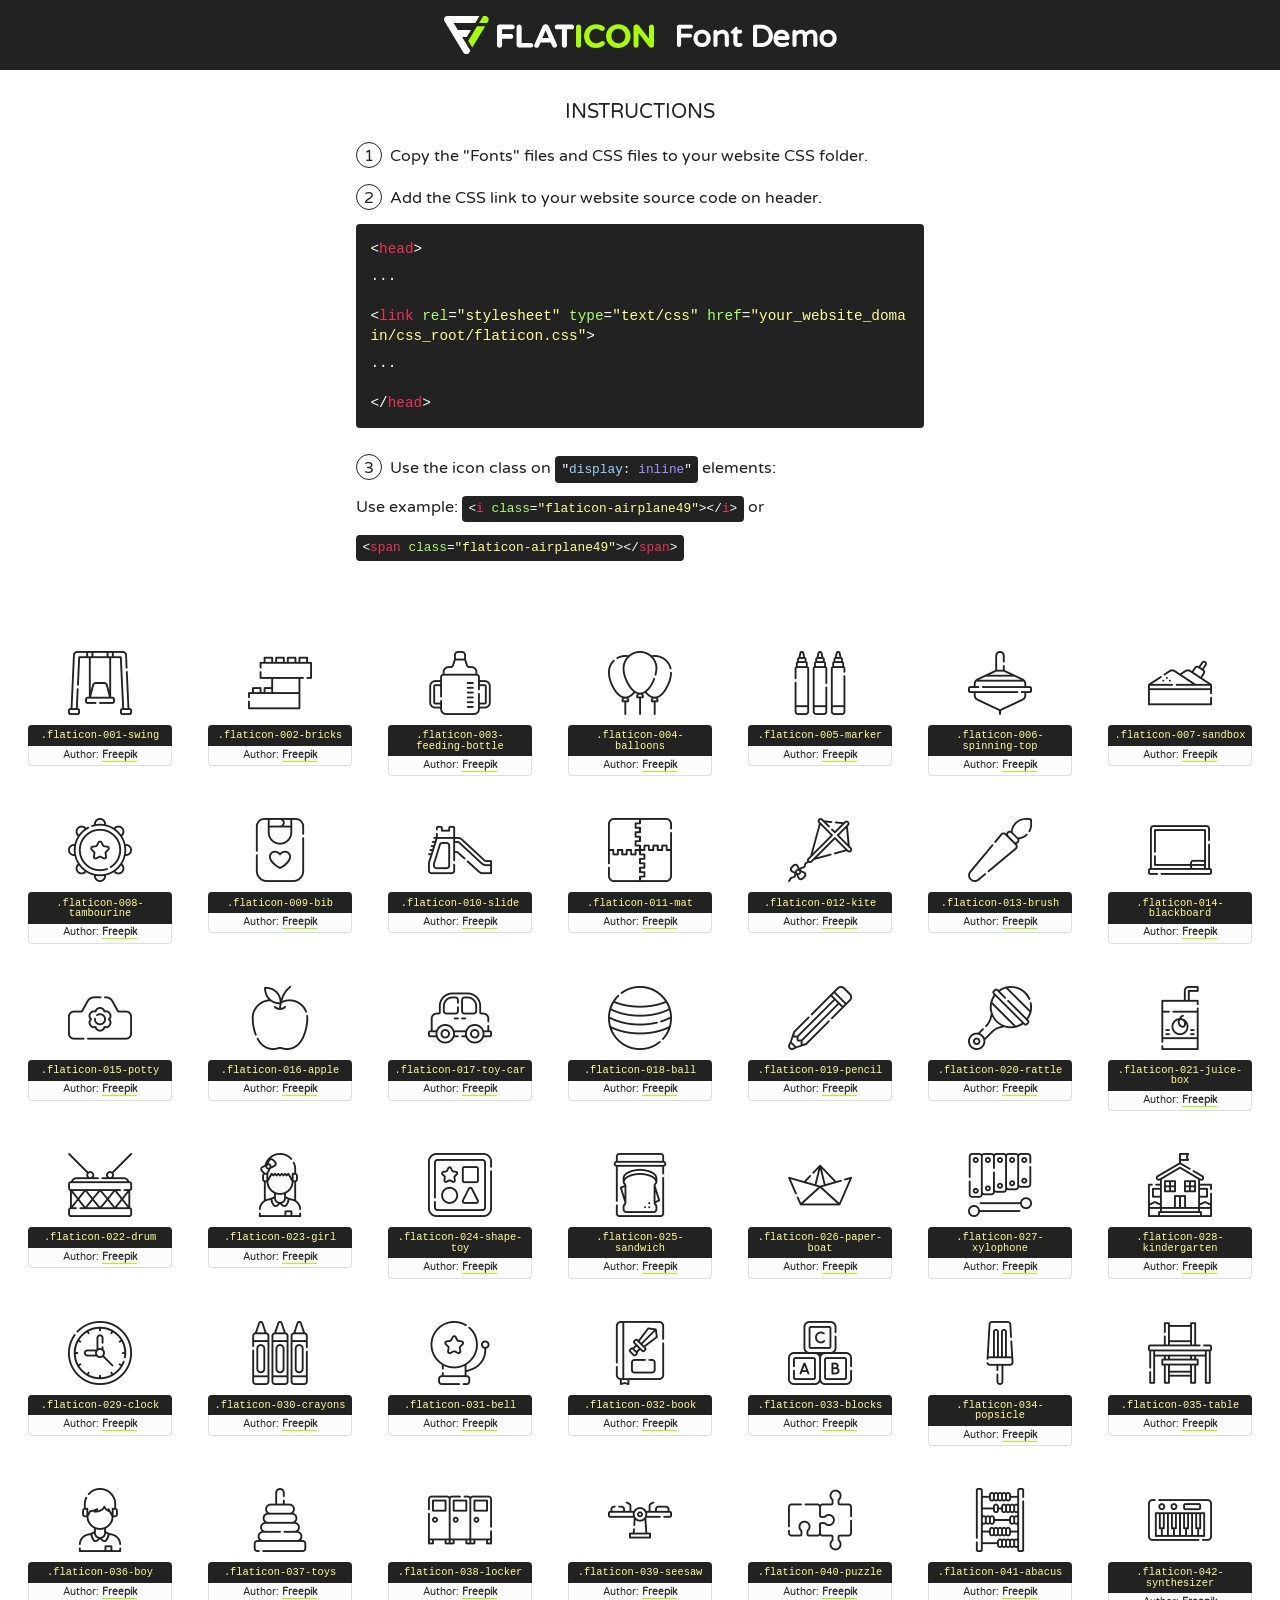
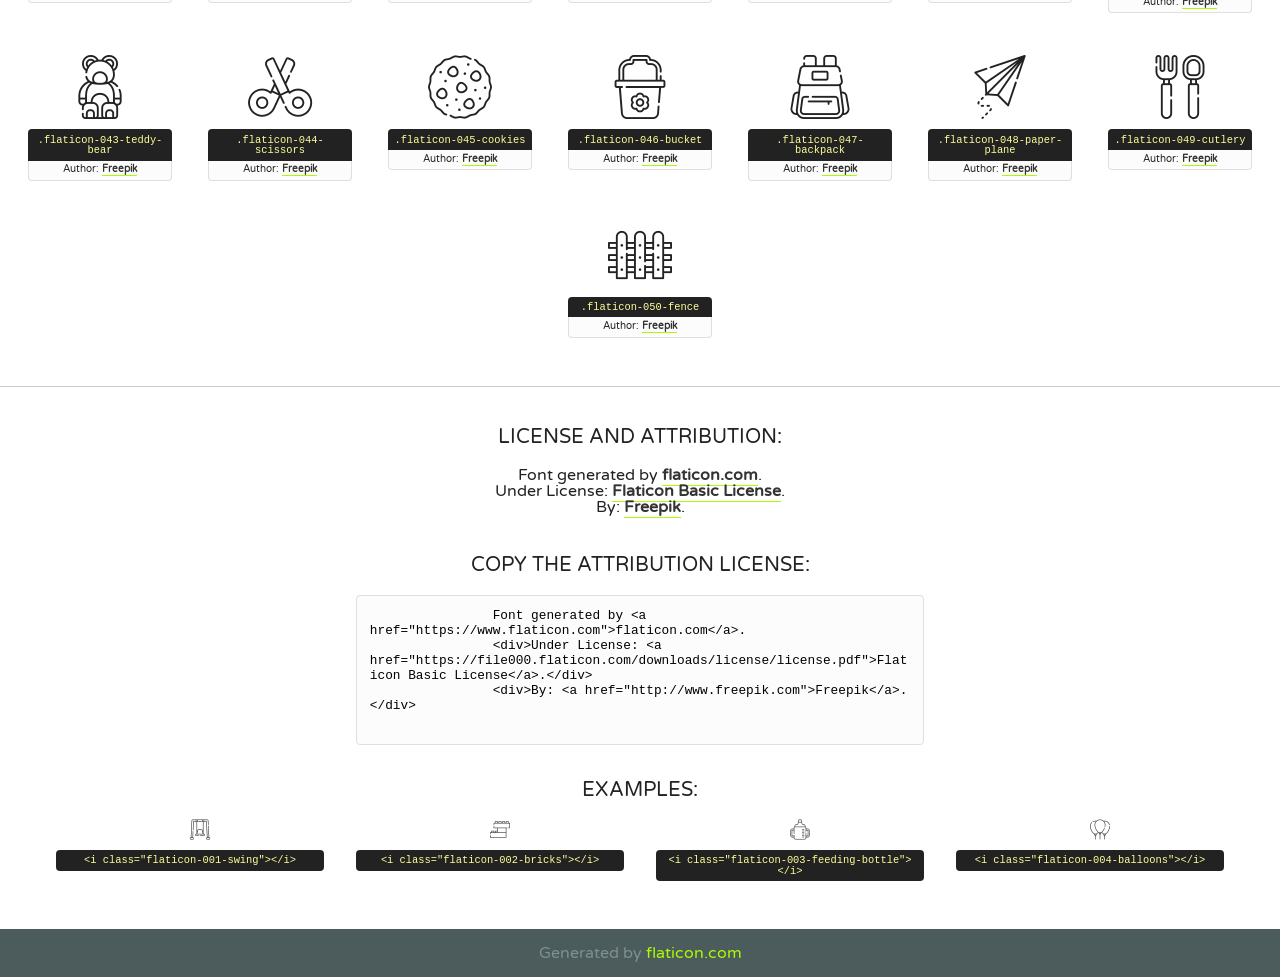
<file: lib/flaticon/font/flaticon.html>
<!DOCTYPE html>
<!--
  Flaticon icon font: Flaticon
  Creation date: 11/06/2020 07:22
-->
<html>
    <!DOCTYPE html>

    <head>
        <title>Flaticon WebFont</title>
        <link href="http://fonts.googleapis.com/css?family=Varela+Round" rel="stylesheet" type="text/css" />
        <link rel="stylesheet" type="text/css" href="flaticon.css">
        <meta charset="UTF-8">
        <style>
            html, body, div, span, applet, object, iframe,
            h1, h2, h3, h4, h5, h6, p, blockquote, pre,
            a, abbr, acronym, address, big, cite, code,
            del, dfn, em, img, ins, kbd, q, s, samp,
            small, strike, strong, sub, sup, tt, var,
            b, u, i, center,
            dl, dt, dd, ol, ul, li,
            fieldset, form, label, legend,
            table, caption, tbody, tfoot, thead, tr, th, td,
            article, aside, canvas, details, embed,
            figure, figcaption, footer, header, hgroup,
            menu, nav, output, ruby, section, summary,
            time, mark, audio, video {
                margin: 0;
                padding: 0;
                border: 0;
                font-size: 100%;
                font: inherit;
                vertical-align: baseline;
            }
            /* HTML5 display-role reset for older browsers */
            article, aside, details, figcaption, figure,
            footer, header, hgroup, menu, nav, section {
                display: block;
            }
            body {
                line-height: 1;
            }
            ol, ul {
                list-style: none;
            }
            blockquote, q {
                quotes: none;
            }
            blockquote:before, blockquote:after,
            q:before, q:after {
                content: '';
                content: none;
            }
            table {
                border-collapse: collapse;
                border-spacing: 0;
            }
            body {
                font-family: 'Varela Round', Helvetica, Arial, sans-serif;
                font-size: 16px;
                color: #222;
            }
            a {
                color: #333;
                border-bottom: 1px solid #a9fd00;
                font-weight: bold;
                text-decoration: none;
            }
            * {
                -moz-box-sizing: border-box;
                -webkit-box-sizing: border-box;
                box-sizing: border-box;
                margin: 0;
                padding: 0;
            }
            [class^="flaticon-"]:before, [class*=" flaticon-"]:before, [class^="flaticon-"]:after, [class*=" flaticon-"]:after {
                font-family: Flaticon;
                font-size: 30px;
                font-style: normal;
                margin-left: 20px;
                color: #333;
            }
            .wrapper {
                max-width: 600px;
                margin: auto;
                padding: 0 1em;
            }
            .title {
                font-size: 1.25em;
                text-align: center;
                margin-bottom: 1em;
                text-transform: uppercase;
            }
            header {
                text-align: center;
                background-color: #222;
                color: #fff;
                padding: 1em;
            }
            header .logo {
                width: 210px;
                height: 38px;
                display: inline-block;
                vertical-align: middle;
                margin-right: 1em;
                border: none;
            }
            header strong {
                font-size: 1.95em;
                font-weight: bold;
                vertical-align: middle;
                margin-top: 5px;
                display: inline-block;
            }
            .demo {
                margin: 2em auto;
                line-height: 1.25em;
            }
            .demo ul li {
                margin-bottom: 1em;
            }
            .demo ul li .num {
                color: #222;
                border-radius: 20px;
                display: inline-block;
                width: 26px;
                padding: 3px;
                height: 26px;
                text-align: center;
                margin-right: 0.5em;
                border: 1px solid #222;
            }
            .demo ul li code {
                background-color: #222;
                border-radius: 4px;
                padding: 0.25em 0.5em;
                display: inline-block;
                color: #fff;
                font-family: Consolas,Monaco,Lucida Console,Liberation Mono,DejaVu Sans Mono,Bitstream Vera Sans Mono,Courier New, monospace;
                font-weight: lighter;
                margin-top: 1em;
                font-size: 0.8em;
                word-break: break-all;
            }
            .demo ul li code.big {
                padding: 1em;
                font-size: 0.9em;
            }
            .demo ul li code .red {
                color: #EF3159;
            }
            .demo ul li code .green {
                color: #ACFF65;
            }
            .demo ul li code .yellow {
                color: #FFFF99;
            }
            .demo ul li code .blue {
                color: #99D3FF;
            }
            .demo ul li code .purple {
                color: #A295FF;
            }
            .demo ul li code .dots {
                margin-top: 0.5em;
                display: block;
            }
            #glyphs {
                border-bottom: 1px solid #ccc;
                padding: 2em 0;
                text-align: center;
            }
            .glyph {
                display: inline-block;
                width: 9em;
                margin: 1em;
                text-align: center;
                vertical-align: top;
                background: #FFF;
            }
            .glyph .glyph-icon {
                padding: 10px;
                display: block;
                font-family:"Flaticon";
                font-size: 64px;
                line-height: 1;
            }
            .glyph .glyph-icon:before {
                font-size: 64px;
                color: #222;
                margin-left: 0;
            }
            .class-name {
                font-size: 0.65em;
                background-color: #222;
                color: #fff;
                border-radius: 4px 4px 0 0;
                padding: 0.5em;
                color: #FFFF99;
                font-family: Consolas,Monaco,Lucida Console,Liberation Mono,DejaVu Sans Mono,Bitstream Vera Sans Mono,Courier New, monospace;
            }
            .author-name {
                font-size: 0.6em;
                background-color: #fcfcfd;
                border: 1px solid #DEDEE4;
                border-top: 0;
                border-radius: 0 0 4px 4px;
                padding: 0.5em;
            }
            .class-name:last-child {
                font-size: 10px;
                color:#888;
            }
            .class-name:last-child a {
                font-size: 10px;
                color:#555;
            }
            .class-name:last-child a:hover {
                color:#a9fd00;
            }
            .glyph > input {
                display: block;
                width: 100px;
                margin: 5px auto;
                text-align: center;
                font-size: 12px;
                cursor: text;
            }
            .glyph > input.icon-input {
                font-family:"Flaticon";
                font-size: 16px;
                margin-bottom: 10px;
            }
            .attribution .title {
                margin-top: 2em;
            }
            .attribution textarea {
                background-color: #fcfcfd;
                padding: 1em;
                border: none;
                box-shadow: none;
                border: 1px solid #DEDEE4;
                border-radius: 4px;
                resize: none;
                width: 100%;
                height: 150px;
                font-size: 0.8em;
                font-family: Consolas,Monaco,Lucida Console,Liberation Mono,DejaVu Sans Mono,Bitstream Vera Sans Mono,Courier New, monospace;
                -webkit-appearance: none;
            }
            .iconsuse {
                margin: 2em auto;
                text-align: center;
                max-width: 1200px;
            }
            .iconsuse:after {
                content: '';
                display: table;
                clear: both;
            }
            .iconsuse .image {
                float: left;
                width: 25%;
                padding: 0 1em;
            }
            .iconsuse .image p {
                margin-bottom: 1em;
            }
            .iconsuse .image span {
                display: block;
                font-size: 0.65em;
                background-color: #222;
                color: #fff;
                border-radius: 4px;
                padding: 0.5em;
                color: #FFFF99;
                margin-top: 1em;
                font-family: Consolas,Monaco,Lucida Console,Liberation Mono,DejaVu Sans Mono,Bitstream Vera Sans Mono,Courier New, monospace;
            }
            #footer {
                text-align: center;
                background-color: #4C5B5C;
                color: #7c9192;
                padding: 1em;
            }
            #footer a {
                border: none;
                color: #a9fd00;
                font-weight: normal;
            }
            @media (max-width: 960px) {
                .iconsuse .image {
                    width: 50%;
                }
            }
            @media (max-width: 560px) {
                .iconsuse .image {
                    width: 100%;
                }
            }
            .attrDiv {

            }
        </style>
        <link rel="stylesheet" href="flaticon.css">
    </head>

    <body class="characters-off">
        <header>
            <a href="https://www.flaticon.com" target="_blank" class="logo">
                <svg version="1.1" xmlns="http://www.w3.org/2000/svg" xmlns:xlink="http://www.w3.org/1999/xlink" xmlns:a="http://ns.adobe.com/AdobeSVGViewerExtensions/3.0/" viewBox="0 0 560.875 102.036" enable-background="new 0 0 560.875 102.036" xml:space="preserve">
                        <defs>
                        </defs>
                        <g>
                            <g class="letters">
                                <path fill="#ffffff" d="M141.596,29.675c0-3.777,2.985-6.767,6.764-6.767h34.438c3.426,0,6.15,2.728,6.15,6.15
                                c0,3.43-2.724,6.149-6.15,6.149h-27.674v13.091h23.719c3.429,0,6.151,2.724,6.151,6.15c0,3.43-2.723,6.149-6.151,6.149h-23.719
                                v17.574c0,3.773-2.986,6.761-6.764,6.761c-3.779,0-6.764-2.989-6.764-6.761V29.675z"></path>
                                <path fill="#ffffff" d="M193.844,29.149c0-3.781,2.985-6.767,6.764-6.767c3.776,0,6.763,2.985,6.763,6.767v42.957h25.039
                                c3.426,0,6.149,2.726,6.149,6.153c0,3.425-2.723,6.15-6.149,6.15h-31.802c-3.779,0-6.764-2.986-6.764-6.768V29.149z"></path>
                                <path fill="#ffffff" d="M241.891,75.71l21.438-48.407c1.492-3.341,4.215-5.357,7.906-5.357h0.792
                                c3.686,0,6.323,2.017,7.815,5.357l21.439,48.407c0.436,0.967,0.701,1.845,0.701,2.723c0,3.602-2.809,6.501-6.414,6.501
                                c-3.161,0-5.269-1.845-6.499-4.655l-4.132-9.661h-27.059l-4.301,10.102c-1.144,2.631-3.426,4.214-6.237,4.214
                                c-3.517,0-6.24-2.81-6.24-6.325C241.1,77.64,241.451,76.677,241.891,75.71z M279.932,58.666l-8.521-20.297l-8.526,20.297H279.932
                                z"></path>
                                <path fill="#ffffff" d="M314.864,35.387H301.86c-3.429,0-6.239-2.813-6.239-6.238c0-3.429,2.811-6.24,6.239-6.24h39.533
                                c3.426,0,6.237,2.811,6.237,6.24c0,3.425-2.811,6.238-6.237,6.238h-13.001v42.785c0,3.773-2.99,6.761-6.764,6.761
                                c-3.779,0-6.764-2.989-6.764-6.761V35.387z"></path>
                                <path fill="#A9FD00" d="M352.615,29.149c0-3.781,2.985-6.767,6.767-6.767c3.774,0,6.761,2.985,6.761,6.767v49.024
                                c0,3.773-2.987,6.761-6.761,6.761c-3.781,0-6.767-2.989-6.767-6.761V29.149z"></path>
                                <path fill="#A9FD00" d="M374.132,53.836v-0.179c0-17.481,13.178-31.801,32.065-31.801c9.22,0,15.459,2.458,20.557,6.238
                                c1.402,1.054,2.637,2.985,2.637,5.357c0,3.692-2.985,6.59-6.681,6.59c-1.845,0-3.071-0.702-4.044-1.319
                                c-3.776-2.813-7.729-4.393-12.562-4.393c-10.364,0-17.831,8.611-17.831,19.154v0.173c0,10.542,7.291,19.329,17.831,19.329
                                c5.715,0,9.492-1.756,13.359-4.834c1.049-0.874,2.458-1.491,4.039-1.491c3.429,0,6.325,2.813,6.325,6.236
                                c0,2.106-1.056,3.78-2.282,4.834c-5.539,4.834-12.036,7.733-21.878,7.733C387.572,85.464,374.132,71.493,374.132,53.836z"></path>
                                <path fill="#A9FD00" d="M433.009,53.836v-0.179c0-17.481,13.79-31.801,32.766-31.801c18.981,0,32.592,14.143,32.592,31.628v0.173
                                c0,17.483-13.785,31.807-32.769,31.807C446.625,85.464,433.009,71.32,433.009,53.836z M484.224,53.836v-0.179
                                c0-10.539-7.725-19.326-18.626-19.326c-10.893,0-18.449,8.611-18.449,19.154v0.173c0,10.542,7.73,19.329,18.626,19.329
                                C476.676,72.986,484.224,64.378,484.224,53.836z"></path>
                                <path fill="#A9FD00" d="M506.233,29.321c0-3.774,2.99-6.763,6.767-6.763h1.401c3.252,0,5.183,1.583,7.029,3.953l26.093,34.265
                                V29.059c0-3.692,2.99-6.677,6.681-6.677c3.683,0,6.671,2.985,6.671,6.677v48.934c0,3.78-2.987,6.765-6.764,6.765h-0.436
                                c-3.257,0-5.188-1.581-7.034-3.953l-27.056-35.492v32.944c0,3.687-2.985,6.676-6.678,6.676c-3.683,0-6.673-2.989-6.673-6.676
                                V29.321z"></path>
                            </g>
                            <g class="insignia">
                                <path fill="#ffffff" d="M48.372,56.137h12.517l11.156-18.537H37.186L25.688,18.539h57.825L94.668,0H9.271
                                C5.925,0,2.842,1.801,1.198,4.716c-1.644,2.907-1.593,6.482,0.134,9.343l50.38,83.501c1.678,2.781,4.689,4.476,7.938,4.476
                                c3.246,0,6.257-1.695,7.935-4.476l2.898-4.804L48.372,56.137z"></path>
                                <g class="i">
                                    <path fill="#A9FD00" d="M93.575,18.539h0.031v0.004l21.652,0.004l2.705-4.488c1.727-2.861,1.778-6.436,0.133-9.343
                                    C116.454,1.801,113.371,0,110.026,0h-5.294L93.575,18.539z"></path>
                                    <polygon fill="#A9FD00" points="88.291,27.356 64.725,66.486 75.519,84.404 109.942,27.356"></polygon>
                                </g>
                            </g>
                        </g>
                    </svg>
            </a>
            <strong>Font Demo</strong>
        </header>

        <section class="demo wrapper">
            <p class="title">Instructions</p>
            <ul>
                <li>
                    <span class="num">1</span>Copy the "Fonts" files and CSS files to your website CSS folder.
                </li>
                <li>
                    <span class="num">2</span>Add the CSS link to your website source code on header.
                    <code class="big">
                        &lt;<span class="red">head</span>&gt;
                        <br/><span class="dots">...</span>
                        <br/>&lt;<span class="red">link</span> <span class="green">rel</span>=<span class="yellow">"stylesheet"</span> <span class="green">type</span>=<span class="yellow">"text/css"</span> <span class="green">href</span>=<span class="yellow">"your_website_domain/css_root/flaticon.css"</span>&gt;
                        <br/><span class="dots">...</span>
                        <br/>&lt;/<span class="red">head</span>&gt;
                    </code>
                </li>

                <li>
                    <p>
                        <span class="num">3</span>Use the icon class on <code>"<span class="blue">display</span>:<span class="purple"> inline</span>"</code> elements:
                        <br />
                        Use example:
                        <code>
                            &lt;<span class="red">i</span> <span class="green">class</span>=<span class="yellow">&quot;flaticon-airplane49&quot;</span>&gt;&lt;/<span class="red">i</span>&gt;
                        </code> or
                        <code>&lt;<span class="red">span</span> <span class="green">class</span>=<span class="yellow">&quot;flaticon-airplane49&quot;</span>&gt;&lt;/<span class="red">span</span>&gt;</code>
                    </p>
                </li>
            </ul>
        </section>

        <section id="glyphs">
            
            <div class="glyph"><div class="glyph-icon flaticon-001-swing"></div>
                <div class="class-name">.flaticon-001-swing</div>
                <div class="author-name">Author: <a href="http://www.freepik.com" title="Freepik">Freepik</a> </div>
            </div>
            
            <div class="glyph"><div class="glyph-icon flaticon-002-bricks"></div>
                <div class="class-name">.flaticon-002-bricks</div>
                <div class="author-name">Author: <a href="http://www.freepik.com" title="Freepik">Freepik</a> </div>
            </div>
            
            <div class="glyph"><div class="glyph-icon flaticon-003-feeding-bottle"></div>
                <div class="class-name">.flaticon-003-feeding-bottle</div>
                <div class="author-name">Author: <a href="http://www.freepik.com" title="Freepik">Freepik</a> </div>
            </div>
            
            <div class="glyph"><div class="glyph-icon flaticon-004-balloons"></div>
                <div class="class-name">.flaticon-004-balloons</div>
                <div class="author-name">Author: <a href="http://www.freepik.com" title="Freepik">Freepik</a> </div>
            </div>
            
            <div class="glyph"><div class="glyph-icon flaticon-005-marker"></div>
                <div class="class-name">.flaticon-005-marker</div>
                <div class="author-name">Author: <a href="http://www.freepik.com" title="Freepik">Freepik</a> </div>
            </div>
            
            <div class="glyph"><div class="glyph-icon flaticon-006-spinning-top"></div>
                <div class="class-name">.flaticon-006-spinning-top</div>
                <div class="author-name">Author: <a href="http://www.freepik.com" title="Freepik">Freepik</a> </div>
            </div>
            
            <div class="glyph"><div class="glyph-icon flaticon-007-sandbox"></div>
                <div class="class-name">.flaticon-007-sandbox</div>
                <div class="author-name">Author: <a href="http://www.freepik.com" title="Freepik">Freepik</a> </div>
            </div>
            
            <div class="glyph"><div class="glyph-icon flaticon-008-tambourine"></div>
                <div class="class-name">.flaticon-008-tambourine</div>
                <div class="author-name">Author: <a href="http://www.freepik.com" title="Freepik">Freepik</a> </div>
            </div>
            
            <div class="glyph"><div class="glyph-icon flaticon-009-bib"></div>
                <div class="class-name">.flaticon-009-bib</div>
                <div class="author-name">Author: <a href="http://www.freepik.com" title="Freepik">Freepik</a> </div>
            </div>
            
            <div class="glyph"><div class="glyph-icon flaticon-010-slide"></div>
                <div class="class-name">.flaticon-010-slide</div>
                <div class="author-name">Author: <a href="http://www.freepik.com" title="Freepik">Freepik</a> </div>
            </div>
            
            <div class="glyph"><div class="glyph-icon flaticon-011-mat"></div>
                <div class="class-name">.flaticon-011-mat</div>
                <div class="author-name">Author: <a href="http://www.freepik.com" title="Freepik">Freepik</a> </div>
            </div>
            
            <div class="glyph"><div class="glyph-icon flaticon-012-kite"></div>
                <div class="class-name">.flaticon-012-kite</div>
                <div class="author-name">Author: <a href="http://www.freepik.com" title="Freepik">Freepik</a> </div>
            </div>
            
            <div class="glyph"><div class="glyph-icon flaticon-013-brush"></div>
                <div class="class-name">.flaticon-013-brush</div>
                <div class="author-name">Author: <a href="http://www.freepik.com" title="Freepik">Freepik</a> </div>
            </div>
            
            <div class="glyph"><div class="glyph-icon flaticon-014-blackboard"></div>
                <div class="class-name">.flaticon-014-blackboard</div>
                <div class="author-name">Author: <a href="http://www.freepik.com" title="Freepik">Freepik</a> </div>
            </div>
            
            <div class="glyph"><div class="glyph-icon flaticon-015-potty"></div>
                <div class="class-name">.flaticon-015-potty</div>
                <div class="author-name">Author: <a href="http://www.freepik.com" title="Freepik">Freepik</a> </div>
            </div>
            
            <div class="glyph"><div class="glyph-icon flaticon-016-apple"></div>
                <div class="class-name">.flaticon-016-apple</div>
                <div class="author-name">Author: <a href="http://www.freepik.com" title="Freepik">Freepik</a> </div>
            </div>
            
            <div class="glyph"><div class="glyph-icon flaticon-017-toy-car"></div>
                <div class="class-name">.flaticon-017-toy-car</div>
                <div class="author-name">Author: <a href="http://www.freepik.com" title="Freepik">Freepik</a> </div>
            </div>
            
            <div class="glyph"><div class="glyph-icon flaticon-018-ball"></div>
                <div class="class-name">.flaticon-018-ball</div>
                <div class="author-name">Author: <a href="http://www.freepik.com" title="Freepik">Freepik</a> </div>
            </div>
            
            <div class="glyph"><div class="glyph-icon flaticon-019-pencil"></div>
                <div class="class-name">.flaticon-019-pencil</div>
                <div class="author-name">Author: <a href="http://www.freepik.com" title="Freepik">Freepik</a> </div>
            </div>
            
            <div class="glyph"><div class="glyph-icon flaticon-020-rattle"></div>
                <div class="class-name">.flaticon-020-rattle</div>
                <div class="author-name">Author: <a href="http://www.freepik.com" title="Freepik">Freepik</a> </div>
            </div>
            
            <div class="glyph"><div class="glyph-icon flaticon-021-juice-box"></div>
                <div class="class-name">.flaticon-021-juice-box</div>
                <div class="author-name">Author: <a href="http://www.freepik.com" title="Freepik">Freepik</a> </div>
            </div>
            
            <div class="glyph"><div class="glyph-icon flaticon-022-drum"></div>
                <div class="class-name">.flaticon-022-drum</div>
                <div class="author-name">Author: <a href="http://www.freepik.com" title="Freepik">Freepik</a> </div>
            </div>
            
            <div class="glyph"><div class="glyph-icon flaticon-023-girl"></div>
                <div class="class-name">.flaticon-023-girl</div>
                <div class="author-name">Author: <a href="http://www.freepik.com" title="Freepik">Freepik</a> </div>
            </div>
            
            <div class="glyph"><div class="glyph-icon flaticon-024-shape-toy"></div>
                <div class="class-name">.flaticon-024-shape-toy</div>
                <div class="author-name">Author: <a href="http://www.freepik.com" title="Freepik">Freepik</a> </div>
            </div>
            
            <div class="glyph"><div class="glyph-icon flaticon-025-sandwich"></div>
                <div class="class-name">.flaticon-025-sandwich</div>
                <div class="author-name">Author: <a href="http://www.freepik.com" title="Freepik">Freepik</a> </div>
            </div>
            
            <div class="glyph"><div class="glyph-icon flaticon-026-paper-boat"></div>
                <div class="class-name">.flaticon-026-paper-boat</div>
                <div class="author-name">Author: <a href="http://www.freepik.com" title="Freepik">Freepik</a> </div>
            </div>
            
            <div class="glyph"><div class="glyph-icon flaticon-027-xylophone"></div>
                <div class="class-name">.flaticon-027-xylophone</div>
                <div class="author-name">Author: <a href="http://www.freepik.com" title="Freepik">Freepik</a> </div>
            </div>
            
            <div class="glyph"><div class="glyph-icon flaticon-028-kindergarten"></div>
                <div class="class-name">.flaticon-028-kindergarten</div>
                <div class="author-name">Author: <a href="http://www.freepik.com" title="Freepik">Freepik</a> </div>
            </div>
            
            <div class="glyph"><div class="glyph-icon flaticon-029-clock"></div>
                <div class="class-name">.flaticon-029-clock</div>
                <div class="author-name">Author: <a href="http://www.freepik.com" title="Freepik">Freepik</a> </div>
            </div>
            
            <div class="glyph"><div class="glyph-icon flaticon-030-crayons"></div>
                <div class="class-name">.flaticon-030-crayons</div>
                <div class="author-name">Author: <a href="http://www.freepik.com" title="Freepik">Freepik</a> </div>
            </div>
            
            <div class="glyph"><div class="glyph-icon flaticon-031-bell"></div>
                <div class="class-name">.flaticon-031-bell</div>
                <div class="author-name">Author: <a href="http://www.freepik.com" title="Freepik">Freepik</a> </div>
            </div>
            
            <div class="glyph"><div class="glyph-icon flaticon-032-book"></div>
                <div class="class-name">.flaticon-032-book</div>
                <div class="author-name">Author: <a href="http://www.freepik.com" title="Freepik">Freepik</a> </div>
            </div>
            
            <div class="glyph"><div class="glyph-icon flaticon-033-blocks"></div>
                <div class="class-name">.flaticon-033-blocks</div>
                <div class="author-name">Author: <a href="http://www.freepik.com" title="Freepik">Freepik</a> </div>
            </div>
            
            <div class="glyph"><div class="glyph-icon flaticon-034-popsicle"></div>
                <div class="class-name">.flaticon-034-popsicle</div>
                <div class="author-name">Author: <a href="http://www.freepik.com" title="Freepik">Freepik</a> </div>
            </div>
            
            <div class="glyph"><div class="glyph-icon flaticon-035-table"></div>
                <div class="class-name">.flaticon-035-table</div>
                <div class="author-name">Author: <a href="http://www.freepik.com" title="Freepik">Freepik</a> </div>
            </div>
            
            <div class="glyph"><div class="glyph-icon flaticon-036-boy"></div>
                <div class="class-name">.flaticon-036-boy</div>
                <div class="author-name">Author: <a href="http://www.freepik.com" title="Freepik">Freepik</a> </div>
            </div>
            
            <div class="glyph"><div class="glyph-icon flaticon-037-toys"></div>
                <div class="class-name">.flaticon-037-toys</div>
                <div class="author-name">Author: <a href="http://www.freepik.com" title="Freepik">Freepik</a> </div>
            </div>
            
            <div class="glyph"><div class="glyph-icon flaticon-038-locker"></div>
                <div class="class-name">.flaticon-038-locker</div>
                <div class="author-name">Author: <a href="http://www.freepik.com" title="Freepik">Freepik</a> </div>
            </div>
            
            <div class="glyph"><div class="glyph-icon flaticon-039-seesaw"></div>
                <div class="class-name">.flaticon-039-seesaw</div>
                <div class="author-name">Author: <a href="http://www.freepik.com" title="Freepik">Freepik</a> </div>
            </div>
            
            <div class="glyph"><div class="glyph-icon flaticon-040-puzzle"></div>
                <div class="class-name">.flaticon-040-puzzle</div>
                <div class="author-name">Author: <a href="http://www.freepik.com" title="Freepik">Freepik</a> </div>
            </div>
            
            <div class="glyph"><div class="glyph-icon flaticon-041-abacus"></div>
                <div class="class-name">.flaticon-041-abacus</div>
                <div class="author-name">Author: <a href="http://www.freepik.com" title="Freepik">Freepik</a> </div>
            </div>
            
            <div class="glyph"><div class="glyph-icon flaticon-042-synthesizer"></div>
                <div class="class-name">.flaticon-042-synthesizer</div>
                <div class="author-name">Author: <a href="http://www.freepik.com" title="Freepik">Freepik</a> </div>
            </div>
            
            <div class="glyph"><div class="glyph-icon flaticon-043-teddy-bear"></div>
                <div class="class-name">.flaticon-043-teddy-bear</div>
                <div class="author-name">Author: <a href="http://www.freepik.com" title="Freepik">Freepik</a> </div>
            </div>
            
            <div class="glyph"><div class="glyph-icon flaticon-044-scissors"></div>
                <div class="class-name">.flaticon-044-scissors</div>
                <div class="author-name">Author: <a href="http://www.freepik.com" title="Freepik">Freepik</a> </div>
            </div>
            
            <div class="glyph"><div class="glyph-icon flaticon-045-cookies"></div>
                <div class="class-name">.flaticon-045-cookies</div>
                <div class="author-name">Author: <a href="http://www.freepik.com" title="Freepik">Freepik</a> </div>
            </div>
            
            <div class="glyph"><div class="glyph-icon flaticon-046-bucket"></div>
                <div class="class-name">.flaticon-046-bucket</div>
                <div class="author-name">Author: <a href="http://www.freepik.com" title="Freepik">Freepik</a> </div>
            </div>
            
            <div class="glyph"><div class="glyph-icon flaticon-047-backpack"></div>
                <div class="class-name">.flaticon-047-backpack</div>
                <div class="author-name">Author: <a href="http://www.freepik.com" title="Freepik">Freepik</a> </div>
            </div>
            
            <div class="glyph"><div class="glyph-icon flaticon-048-paper-plane"></div>
                <div class="class-name">.flaticon-048-paper-plane</div>
                <div class="author-name">Author: <a href="http://www.freepik.com" title="Freepik">Freepik</a> </div>
            </div>
            
            <div class="glyph"><div class="glyph-icon flaticon-049-cutlery"></div>
                <div class="class-name">.flaticon-049-cutlery</div>
                <div class="author-name">Author: <a href="http://www.freepik.com" title="Freepik">Freepik</a> </div>
            </div>
            
            <div class="glyph"><div class="glyph-icon flaticon-050-fence"></div>
                <div class="class-name">.flaticon-050-fence</div>
                <div class="author-name">Author: <a href="http://www.freepik.com" title="Freepik">Freepik</a> </div>
            </div>
            
        </section>

        <section class="attribution wrapper"   style="text-align:center;">
            <div class="title">License and attribution:</div>
            <div class="attrDiv">Font generated by <a href="https://www.flaticon.com">flaticon.com</a>.</div>
            <div class="attrDiv">Under License: <a href="https://file000.flaticon.com/downloads/license/license.pdf">Flaticon Basic License</a>.</div>
            <div class="attrDiv">By: <a href="http://www.freepik.com">Freepik</a>.</div>

            <div class="title">Copy the Attribution License:</div>
            <textarea onclick="this.focus();this.select();">
                Font generated by &lt;a href=&quot;https://www.flaticon.com&quot;&gt;flaticon.com&lt;/a&gt;.
                <div>Under License: <a href="https://file000.flaticon.com/downloads/license/license.pdf">Flaticon Basic License</a>.</div>
                <div>By: <a href="http://www.freepik.com">Freepik</a>.</div>
            </textarea>
        </section>

        <section class="iconsuse">
            <div class="title">Examples:</div>
            
            <div class="image">
                <p>
                    <i class="glyph-icon flaticon-001-swing"></i>
                    <span>&lt;i class=&quot;flaticon-001-swing&quot;&gt;&lt;/i&gt;</span>
                </p>
            </div>
            
            <div class="image">
                <p>
                    <i class="glyph-icon flaticon-002-bricks"></i>
                    <span>&lt;i class=&quot;flaticon-002-bricks&quot;&gt;&lt;/i&gt;</span>
                </p>
            </div>
            
            <div class="image">
                <p>
                    <i class="glyph-icon flaticon-003-feeding-bottle"></i>
                    <span>&lt;i class=&quot;flaticon-003-feeding-bottle&quot;&gt;&lt;/i&gt;</span>
                </p>
            </div>
            
            <div class="image">
                <p>
                    <i class="glyph-icon flaticon-004-balloons"></i>
                    <span>&lt;i class=&quot;flaticon-004-balloons&quot;&gt;&lt;/i&gt;</span>
                </p>
            </div>
            
        </section>

        <div id="footer">
            <div>Generated by <a href="https://www.flaticon.com">flaticon.com</a></div>
        </div>
    </body>
</html>
</file>
<file: lib/flaticon/font/flaticon.css>
@font-face {
  font-family: "Flaticon";
  src: url("./Flaticon.eot");
  src: url("./Flaticon.eot?#iefix") format("embedded-opentype"),
       url("./Flaticon.woff2") format("woff2"),
       url("./Flaticon.woff") format("woff"),
       url("./Flaticon.ttf") format("truetype"),
       url("./Flaticon.svg#Flaticon") format("svg");
  font-weight: normal;
  font-style: normal;
}

@media screen and (-webkit-min-device-pixel-ratio:0) {
  @font-face {
    font-family: "Flaticon";
    src: url("./Flaticon.svg#Flaticon") format("svg");
  }
}

[class^="flaticon-"]:before, [class*=" flaticon-"]:before,
[class^="flaticon-"]:after, [class*=" flaticon-"]:after {   
  font-family: Flaticon;
        font-size: 20px;
font-style: normal;
margin-left: 20px;
}

.flaticon-001-swing:before { content: "\f100"; }
.flaticon-002-bricks:before { content: "\f101"; }
.flaticon-003-feeding-bottle:before { content: "\f102"; }
.flaticon-004-balloons:before { content: "\f103"; }
.flaticon-005-marker:before { content: "\f104"; }
.flaticon-006-spinning-top:before { content: "\f105"; }
.flaticon-007-sandbox:before { content: "\f106"; }
.flaticon-008-tambourine:before { content: "\f107"; }
.flaticon-009-bib:before { content: "\f108"; }
.flaticon-010-slide:before { content: "\f109"; }
.flaticon-011-mat:before { content: "\f10a"; }
.flaticon-012-kite:before { content: "\f10b"; }
.flaticon-013-brush:before { content: "\f10c"; }
.flaticon-014-blackboard:before { content: "\f10d"; }
.flaticon-015-potty:before { content: "\f10e"; }
.flaticon-016-apple:before { content: "\f10f"; }
.flaticon-017-toy-car:before { content: "\f110"; }
.flaticon-018-ball:before { content: "\f111"; }
.flaticon-019-pencil:before { content: "\f112"; }
.flaticon-020-rattle:before { content: "\f113"; }
.flaticon-021-juice-box:before { content: "\f114"; }
.flaticon-022-drum:before { content: "\f115"; }
.flaticon-023-girl:before { content: "\f116"; }
.flaticon-024-shape-toy:before { content: "\f117"; }
.flaticon-025-sandwich:before { content: "\f118"; }
.flaticon-026-paper-boat:before { content: "\f119"; }
.flaticon-027-xylophone:before { content: "\f11a"; }
.flaticon-028-kindergarten:before { content: "\f11b"; }
.flaticon-029-clock:before { content: "\f11c"; }
.flaticon-030-crayons:before { content: "\f11d"; }
.flaticon-031-bell:before { content: "\f11e"; }
.flaticon-032-book:before { content: "\f11f"; }
.flaticon-033-blocks:before { content: "\f120"; }
.flaticon-034-popsicle:before { content: "\f121"; }
.flaticon-035-table:before { content: "\f122"; }
.flaticon-036-boy:before { content: "\f123"; }
.flaticon-037-toys:before { content: "\f124"; }
.flaticon-038-locker:before { content: "\f125"; }
.flaticon-039-seesaw:before { content: "\f126"; }
.flaticon-040-puzzle:before { content: "\f127"; }
.flaticon-041-abacus:before { content: "\f128"; }
.flaticon-042-synthesizer:before { content: "\f129"; }
.flaticon-043-teddy-bear:before { content: "\f12a"; }
.flaticon-044-scissors:before { content: "\f12b"; }
.flaticon-045-cookies:before { content: "\f12c"; }
.flaticon-046-bucket:before { content: "\f12d"; }
.flaticon-047-backpack:before { content: "\f12e"; }
.flaticon-048-paper-plane:before { content: "\f12f"; }
.flaticon-049-cutlery:before { content: "\f130"; }
.flaticon-050-fence:before { content: "\f131"; }
</file>
<file: css/style.css>
/******* Bootstrap Theming ********/
/*!
 * Bootstrap v4.5.3 (https://getbootstrap.com/)
 * Copyright 2011-2020 The Bootstrap Authors
 * Copyright 2011-2020 Twitter, Inc.
 * Licensed under MIT (https://github.com/twbs/bootstrap/blob/main/LICENSE)
 */
:root {
  --blue: #007bff;
  --indigo: #6610f2;
  --purple: #6f42c1;
  --pink: #e83e8c;
  --red: #dc3545;
  --orange: #fd7e14;
  --yellow: #ffc107;
  --green: #28a745;
  --teal: #20c997;
  --cyan: #17a2b8;
  --white: #fff;
  --gray: #6c757d;
  --gray-dark: #343a40;
  --primary: #050c52;
  --secondary:#518845;
  --success: #28a745;
  --info: #17a2b8;
  --warning: #ffc107;
  --danger: #dc3545;
  --light: #f8f9fa;
  --dark: #343a40;
  --breakpoint-xs: 0;
  --breakpoint-sm: 576px;
  --breakpoint-md: 768px;
  --breakpoint-lg: 992px;
  --breakpoint-xl: 1200px;
  --font-family-sans-serif: "Nunito", sans-serif;
  --font-family-monospace: SFMono-Regular, Menlo, Monaco, Consolas, "Liberation Mono", "Courier New", monospace;
}

*,
*::before,
*::after {
  box-sizing: border-box;
}

html {
  font-family: sans-serif;
  line-height: 1.15;
  -webkit-text-size-adjust: 100%;
  -webkit-tap-highlight-color: rgba(0, 0, 0, 0);
}

article, aside, figcaption, figure, footer, header, hgroup, main, nav, section {
  display: block;
}

body {
  margin: 0;
  font-family: "Nunito", sans-serif;
  font-size: 1rem;
  font-weight: 400;
  line-height: 1.5;
  color: #666666;
  text-align: left;
  background-color: #fff;
}

[tabindex="-1"]:focus:not(:focus-visible) {
  outline: 0 !important;
}

/* button{
  background:   #28a745 !important;
} */

hr {
  box-sizing: content-box;
  height: 0;
  overflow: visible;
}

h1, h2, h3, h4, h5, h6 {
  margin-top: 0;
  margin-bottom: 0.5rem;
}

p {
  margin-top: 0;
  margin-bottom: 1rem;
  color: rgb(96, 96, 96);
}

abbr[title],
abbr[data-original-title] {
  text-decoration: underline;
  text-decoration: underline dotted;
  cursor: help;
  border-bottom: 0;
  text-decoration-skip-ink: none;
}

address {
  margin-bottom: 1rem;
  font-style: normal;
  line-height: inherit;
}

ol,
ul,
dl {
  margin-top: 0;
  margin-bottom: 1rem;
}

ol ol,
ul ul,
ol ul,
ul ol {
  margin-bottom: 0;
}

dt {
  font-weight: 700;
}

dd {
  margin-bottom: .5rem;
  margin-left: 0;
}

blockquote {
  margin: 0 0 1rem;
}

b,
strong {
  font-weight: bolder;
}

small {
  font-size: 80%;
}

sub,
sup {
  position: relative;
  font-size: 75%;
  line-height: 0;
  vertical-align: baseline;
}

sub {
  bottom: -.25em;
}

sup {
  top: -.5em;
}

a {
  color:#518845;
  text-decoration: none;
  background-color: transparent;
}

a:hover {
  color:#518845;
  text-decoration: underline;
}

a:not([href]):not([class]) {
  color: inherit;
  text-decoration: none;
}

a:not([href]):not([class]):hover {
  color: inherit;
  text-decoration: none;
}

pre,
code,
kbd,
samp {
  font-family: SFMono-Regular, Menlo, Monaco, Consolas, "Liberation Mono", "Courier New", monospace;
  font-size: 1em;
}

pre {
  margin-top: 0;
  margin-bottom: 1rem;
  overflow: auto;
  -ms-overflow-style: scrollbar;
}

figure {
  margin: 0 0 1rem;
}

img {
  vertical-align: middle;
  border-style: none;
}

svg {
  overflow: hidden;
  vertical-align: middle;
}

table {
  border-collapse: collapse;
}

caption {
  padding-top: 0.75rem;
  padding-bottom: 0.75rem;
  color: #6c757d;
  text-align: left;
  caption-side: bottom;
}

th {
  text-align: inherit;
  text-align: -webkit-match-parent;
}

label {
  display: inline-block;
  margin-bottom: 0.5rem;
}

button {
  border-radius: 0;
}

button:focus {
  outline: 1px dotted;
  outline: 5px auto -webkit-focus-ring-color;
}

input,
button,
select,
optgroup,
textarea {
  margin: 0;
  font-family: inherit;
  font-size: inherit;
  line-height: inherit;
}

button,
input {
  overflow: visible;
}

button,
select {
  text-transform: none;
}

[role="button"] {
  cursor: pointer;
}

select {
  word-wrap: normal;
}

button,
[type="button"],
[type="reset"],
[type="submit"] {
  -webkit-appearance: button;
}

button:not(:disabled),
[type="button"]:not(:disabled),
[type="reset"]:not(:disabled),
[type="submit"]:not(:disabled) {
  cursor: pointer;
}

button::-moz-focus-inner,
[type="button"]::-moz-focus-inner,
[type="reset"]::-moz-focus-inner,
[type="submit"]::-moz-focus-inner {
  padding: 0;
  border-style: none;
}

input[type="radio"],
input[type="checkbox"] {
  box-sizing: border-box;
  padding: 0;
}

textarea {
  overflow: auto;
  resize: vertical;
}

fieldset {
  min-width: 0;
  padding: 0;
  margin: 0;
  border: 0;
}

legend {
  display: block;
  width: 100%;
  max-width: 100%;
  padding: 0;
  margin-bottom: .5rem;
  font-size: 1.5rem;
  line-height: inherit;
  color: inherit;
  white-space: normal;
}

@media (max-width: 1200px) {
  legend {
    font-size: calc(1.275rem + 0.3vw) ;
  }
}

progress {
  vertical-align: baseline;
}

[type="number"]::-webkit-inner-spin-button,
[type="number"]::-webkit-outer-spin-button {
  height: auto;
}

[type="search"] {
  outline-offset: -2px;
  -webkit-appearance: none;
}

[type="search"]::-webkit-search-decoration {
  -webkit-appearance: none;
}

::-webkit-file-upload-button {
  font: inherit;
  -webkit-appearance: button;
}

output {
  display: inline-block;
}

summary {
  display: list-item;
  cursor: pointer;
}

template {
  display: none;
}

[hidden] {
  display: none !important;
}

h1, h2, h3, h4, h5, h6,
.h1, .h2, .h3, .h4, .h5, .h6 {
  margin-bottom: 0.5rem;
  font-family: "Handlee", cursive;
  font-weight: bold;
  line-height: 1.2;
  color: #00394f;
}

h1, .h1 {
  font-size: 2.5rem;
}

@media (max-width: 1200px) {
  h1, .h1 {
    font-size: calc(1.375rem + 1.5vw) ;
  }
}

h2, .h2 {
  font-size: 2rem;
}

@media (max-width: 1200px) {
  h2, .h2 {
    font-size: calc(1.325rem + 0.9vw) ;
  }
}

h3, .h3 {
  font-size: 1.75rem;
}

@media (max-width: 1200px) {
  h3, .h3 {
    font-size: calc(1.3rem + 0.6vw) ;
  }
}

h4, .h4 {
  font-size: 1.5rem;
}

@media (max-width: 1200px) {
  h4, .h4 {
    font-size: calc(1.275rem + 0.3vw) ;
  }
}

h5, .h5 {
  font-size: 1.25rem;
}

h6, .h6 {
  font-size: 1rem;
}

.lead {
  font-size: 1.25rem;
  font-weight: 300;
}

.display-1 {
  font-size: 6rem;
  font-weight: 300;
  line-height: 1.2;
}

@media (max-width: 1200px) {
  .display-1 {
    font-size: calc(1.725rem + 5.7vw) ;
  }
}

.display-2 {
  font-size: 5.5rem;
  font-weight: 300;
  line-height: 1.2;
}

@media (max-width: 1200px) {
  .display-2 {
    font-size: calc(1.675rem + 5.1vw) ;
  }
}

.display-3 {
  font-size: 4.5rem;
  font-weight: 300;
  line-height: 1.2;
}

@media (max-width: 1200px) {
  .display-3 {
    font-size: calc(1.575rem + 3.9vw) ;
  }
}

.display-4 {
  font-size: 3.5rem;
  font-weight: 300;
  line-height: 1.2;
}

@media (max-width: 1200px) {
  .display-4 {
    font-size: calc(1.475rem + 2.7vw) ;
  }
}

hr {
  margin-top: 1rem;
  margin-bottom: 1rem;
  border: 0;
  border-top: 1px solid rgba(0, 0, 0, 0.1);
}

small,
.small {
  font-size: 80%;
  font-weight: 400;
}

mark,
.mark {
  padding: 0.2em;
  background-color: #fcf8e3;
}

.list-unstyled {
  padding-left: 0;
  list-style: none;
}

.list-inline {
  padding-left: 0;
  list-style: none;
}

.list-inline-item {
  display: inline-block;
}

.list-inline-item:not(:last-child) {
  margin-right: 0.5rem;
}

.initialism {
  font-size: 90%;
  text-transform: uppercase;
}

.blockquote {
  margin-bottom: 1rem;
  font-size: 1.25rem;
}

.blockquote-footer {
  display: block;
  font-size: 80%;
  color: #6c757d;
}

.blockquote-footer::before {
  content: "\2014\00A0";
}

.img-fluid {
  max-width: 100%;
  height: auto;
}

.img-thumbnail {
  padding: 0.25rem;
  background-color: #fff;
  border: 1px solid #dee2e6;
  border-radius: 5px;
  max-width: 100%;
  height: auto;
}

.figure {
  display: inline-block;
}

.figure-img {
  margin-bottom: 0.5rem;
  line-height: 1;
}

.figure-caption {
  font-size: 90%;
  color: #6c757d;
}

code {
  font-size: 87.5%;
  color: #e83e8c;
  word-wrap: break-word;
}

a > code {
  color: inherit;
}

kbd {
  padding: 0.2rem 0.4rem;
  font-size: 87.5%;
  color: #fff;
  background-color: #212529;
  border-radius: 0.2rem;
}

kbd kbd {
  padding: 0;
  font-size: 100%;
  font-weight: 700;
}

pre {
  display: block;
  font-size: 87.5%;
  color: #212529;
}

pre code {
  font-size: inherit;
  color: inherit;
  word-break: normal;
}

.pre-scrollable {
  max-height: 340px;
  overflow-y: scroll;
}

.container,
.container-fluid,
.container-sm,
.container-md,
.container-lg,
.container-xl {
  width: 100%;
  padding-right: 15px;
  padding-left: 15px;
  margin-right: auto;
  margin-left: auto;
}

@media (min-width: 576px) {
  .container, .container-sm {
    max-width: 540px;
  }
}

@media (min-width: 768px) {
  .container, .container-sm, .container-md {
    max-width: 720px;
  }
}

@media (min-width: 992px) {
  .container, .container-sm, .container-md, .container-lg {
    max-width: 960px;
  }
}

@media (min-width: 1200px) {
  .container, .container-sm, .container-md, .container-lg, .container-xl {
    max-width: 1140px;
  }
}

.row {
  display: flex;
  flex-wrap: wrap;
  margin-right: -15px;
  margin-left: -15px;
}

.no-gutters {
  margin-right: 0;
  margin-left: 0;
}

.no-gutters > .col,
.no-gutters > [class*="col-"] {
  padding-right: 0;
  padding-left: 0;
}

.col-1, .col-2, .col-3, .col-4, .col-5, .col-6, .col-7, .col-8, .col-9, .col-10, .col-11, .col-12, .col,
.col-auto, .col-sm-1, .col-sm-2, .col-sm-3, .col-sm-4, .col-sm-5, .col-sm-6, .col-sm-7, .col-sm-8, .col-sm-9, .col-sm-10, .col-sm-11, .col-sm-12, .col-sm,
.col-sm-auto, .col-md-1, .col-md-2, .col-md-3, .col-md-4, .col-md-5, .col-md-6, .col-md-7, .col-md-8, .col-md-9, .col-md-10, .col-md-11, .col-md-12, .col-md,
.col-md-auto, .col-lg-1, .col-lg-2, .col-lg-3, .col-lg-4, .col-lg-5, .col-lg-6, .col-lg-7, .col-lg-8, .col-lg-9, .col-lg-10, .col-lg-11, .col-lg-12, .col-lg,
.col-lg-auto, .col-xl-1, .col-xl-2, .col-xl-3, .col-xl-4, .col-xl-5, .col-xl-6, .col-xl-7, .col-xl-8, .col-xl-9, .col-xl-10, .col-xl-11, .col-xl-12, .col-xl,
.col-xl-auto {
  position: relative;
  width: 100%;
  padding-right: 15px;
  padding-left: 15px;
}

.col {
  flex-basis: 0;
  flex-grow: 1;
  max-width: 100%;
}

.row-cols-1 > * {
  flex: 0 0 100%;
  max-width: 100%;
}

.row-cols-2 > * {
  flex: 0 0 50%;
  max-width: 50%;
}

.row-cols-3 > * {
  flex: 0 0 33.33333%;
  max-width: 33.33333%;
}

.row-cols-4 > * {
  flex: 0 0 25%;
  max-width: 25%;
}

.row-cols-5 > * {
  flex: 0 0 20%;
  max-width: 20%;
}

.row-cols-6 > * {
  flex: 0 0 16.66667%;
  max-width: 16.66667%;
}

.col-auto {
  flex: 0 0 auto;
  width: auto;
  max-width: 100%;
}

.col-1 {
  flex: 0 0 8.33333%;
  max-width: 8.33333%;
}

.col-2 {
  flex: 0 0 16.66667%;
  max-width: 16.66667%;
}

.col-3 {
  flex: 0 0 25%;
  max-width: 25%;
}

.col-4 {
  flex: 0 0 33.33333%;
  max-width: 33.33333%;
}

.col-5 {
  flex: 0 0 41.66667%;
  max-width: 41.66667%;
}

.col-6 {
  flex: 0 0 50%;
  max-width: 50%;
}

.col-7 {
  flex: 0 0 58.33333%;
  max-width: 58.33333%;
}

.col-8 {
  flex: 0 0 66.66667%;
  max-width: 66.66667%;
}

.col-9 {
  flex: 0 0 75%;
  max-width: 75%;
}

.col-10 {
  flex: 0 0 83.33333%;
  max-width: 83.33333%;
}

.col-11 {
  flex: 0 0 91.66667%;
  max-width: 91.66667%;
}

.col-12 {
  flex: 0 0 100%;
  max-width: 100%;
}

.order-first {
  order: -1;
}

.order-last {
  order: 13;
}

.order-0 {
  order: 0;
}

.order-1 {
  order: 1;
}

.order-2 {
  order: 2;
}

.order-3 {
  order: 3;
}

.order-4 {
  order: 4;
}

.order-5 {
  order: 5;
}

.order-6 {
  order: 6;
}

.order-7 {
  order: 7;
}

.order-8 {
  order: 8;
}

.order-9 {
  order: 9;
}

.order-10 {
  order: 10;
}

.order-11 {
  order: 11;
}

.order-12 {
  order: 12;
}

.offset-1 {
  margin-left: 8.33333%;
}

.offset-2 {
  margin-left: 16.66667%;
}

.offset-3 {
  margin-left: 25%;
}

.offset-4 {
  margin-left: 33.33333%;
}

.offset-5 {
  margin-left: 41.66667%;
}

.offset-6 {
  margin-left: 50%;
}

.offset-7 {
  margin-left: 58.33333%;
}

.offset-8 {
  margin-left: 66.66667%;
}

.offset-9 {
  margin-left: 75%;
}

.offset-10 {
  margin-left: 83.33333%;
}

.offset-11 {
  margin-left: 91.66667%;
}

@media (min-width: 576px) {
  .col-sm {
    flex-basis: 0;
    flex-grow: 1;
    max-width: 100%;
  }
  .row-cols-sm-1 > * {
    flex: 0 0 100%;
    max-width: 100%;
  }
  .row-cols-sm-2 > * {
    flex: 0 0 50%;
    max-width: 50%;
  }
  .row-cols-sm-3 > * {
    flex: 0 0 33.33333%;
    max-width: 33.33333%;
  }
  .row-cols-sm-4 > * {
    flex: 0 0 25%;
    max-width: 25%;
  }
  .row-cols-sm-5 > * {
    flex: 0 0 20%;
    max-width: 20%;
  }
  .row-cols-sm-6 > * {
    flex: 0 0 16.66667%;
    max-width: 16.66667%;
  }
  .col-sm-auto {
    flex: 0 0 auto;
    width: auto;
    max-width: 100%;
  }
  .col-sm-1 {
    flex: 0 0 8.33333%;
    max-width: 8.33333%;
  }
  .col-sm-2 {
    flex: 0 0 16.66667%;
    max-width: 16.66667%;
  }
  .col-sm-3 {
    flex: 0 0 25%;
    max-width: 25%;
  }
  .col-sm-4 {
    flex: 0 0 33.33333%;
    max-width: 33.33333%;
  }
  .col-sm-5 {
    flex: 0 0 41.66667%;
    max-width: 41.66667%;
  }
  .col-sm-6 {
    flex: 0 0 50%;
    max-width: 50%;
  }
  .col-sm-7 {
    flex: 0 0 58.33333%;
    max-width: 58.33333%;
  }
  .col-sm-8 {
    flex: 0 0 66.66667%;
    max-width: 66.66667%;
  }
  .col-sm-9 {
    flex: 0 0 75%;
    max-width: 75%;
  }
  .col-sm-10 {
    flex: 0 0 83.33333%;
    max-width: 83.33333%;
  }
  .col-sm-11 {
    flex: 0 0 91.66667%;
    max-width: 91.66667%;
  }
  .col-sm-12 {
    flex: 0 0 100%;
    max-width: 100%;
  }
  .order-sm-first {
    order: -1;
  }
  .order-sm-last {
    order: 13;
  }
  .order-sm-0 {
    order: 0;
  }
  .order-sm-1 {
    order: 1;
  }
  .order-sm-2 {
    order: 2;
  }
  .order-sm-3 {
    order: 3;
  }
  .order-sm-4 {
    order: 4;
  }
  .order-sm-5 {
    order: 5;
  }
  .order-sm-6 {
    order: 6;
  }
  .order-sm-7 {
    order: 7;
  }
  .order-sm-8 {
    order: 8;
  }
  .order-sm-9 {
    order: 9;
  }
  .order-sm-10 {
    order: 10;
  }
  .order-sm-11 {
    order: 11;
  }
  .order-sm-12 {
    order: 12;
  }
  .offset-sm-0 {
    margin-left: 0;
  }
  .offset-sm-1 {
    margin-left: 8.33333%;
  }
  .offset-sm-2 {
    margin-left: 16.66667%;
  }
  .offset-sm-3 {
    margin-left: 25%;
  }
  .offset-sm-4 {
    margin-left: 33.33333%;
  }
  .offset-sm-5 {
    margin-left: 41.66667%;
  }
  .offset-sm-6 {
    margin-left: 50%;
  }
  .offset-sm-7 {
    margin-left: 58.33333%;
  }
  .offset-sm-8 {
    margin-left: 66.66667%;
  }
  .offset-sm-9 {
    margin-left: 75%;
  }
  .offset-sm-10 {
    margin-left: 83.33333%;
  }
  .offset-sm-11 {
    margin-left: 91.66667%;
  }
}

@media (min-width: 768px) {
  .col-md {
    flex-basis: 0;
    flex-grow: 1;
    max-width: 100%;
  }
  .row-cols-md-1 > * {
    flex: 0 0 100%;
    max-width: 100%;
  }
  .row-cols-md-2 > * {
    flex: 0 0 50%;
    max-width: 50%;
  }
  .row-cols-md-3 > * {
    flex: 0 0 33.33333%;
    max-width: 33.33333%;
  }
  .row-cols-md-4 > * {
    flex: 0 0 25%;
    max-width: 25%;
  }
  .row-cols-md-5 > * {
    flex: 0 0 20%;
    max-width: 20%;
  }
  .row-cols-md-6 > * {
    flex: 0 0 16.66667%;
    max-width: 16.66667%;
  }
  .col-md-auto {
    flex: 0 0 auto;
    width: auto;
    max-width: 100%;
  }
  .col-md-1 {
    flex: 0 0 8.33333%;
    max-width: 8.33333%;
  }
  .col-md-2 {
    flex: 0 0 16.66667%;
    max-width: 16.66667%;
  }
  .col-md-3 {
    flex: 0 0 25%;
    max-width: 25%;
  }
  .col-md-4 {
    flex: 0 0 33.33333%;
    max-width: 33.33333%;
  }
  .col-md-5 {
    flex: 0 0 41.66667%;
    max-width: 41.66667%;
  }
  .col-md-6 {
    flex: 0 0 50%;
    max-width: 50%;
  }
  .col-md-7 {
    flex: 0 0 58.33333%;
    max-width: 58.33333%;
  }
  .col-md-8 {
    flex: 0 0 66.66667%;
    max-width: 66.66667%;
  }
  .col-md-9 {
    flex: 0 0 75%;
    max-width: 75%;
  }
  .col-md-10 {
    flex: 0 0 83.33333%;
    max-width: 83.33333%;
  }
  .col-md-11 {
    flex: 0 0 91.66667%;
    max-width: 91.66667%;
  }
  .col-md-12 {
    flex: 0 0 100%;
    max-width: 100%;
  }
  .order-md-first {
    order: -1;
  }
  .order-md-last {
    order: 13;
  }
  .order-md-0 {
    order: 0;
  }
  .order-md-1 {
    order: 1;
  }
  .order-md-2 {
    order: 2;
  }
  .order-md-3 {
    order: 3;
  }
  .order-md-4 {
    order: 4;
  }
  .order-md-5 {
    order: 5;
  }
  .order-md-6 {
    order: 6;
  }
  .order-md-7 {
    order: 7;
  }
  .order-md-8 {
    order: 8;
  }
  .order-md-9 {
    order: 9;
  }
  .order-md-10 {
    order: 10;
  }
  .order-md-11 {
    order: 11;
  }
  .order-md-12 {
    order: 12;
  }
  .offset-md-0 {
    margin-left: 0;
  }
  .offset-md-1 {
    margin-left: 8.33333%;
  }
  .offset-md-2 {
    margin-left: 16.66667%;
  }
  .offset-md-3 {
    margin-left: 25%;
  }
  .offset-md-4 {
    margin-left: 33.33333%;
  }
  .offset-md-5 {
    margin-left: 41.66667%;
  }
  .offset-md-6 {
    margin-left: 50%;
  }
  .offset-md-7 {
    margin-left: 58.33333%;
  }
  .offset-md-8 {
    margin-left: 66.66667%;
  }
  .offset-md-9 {
    margin-left: 75%;
  }
  .offset-md-10 {
    margin-left: 83.33333%;
  }
  .offset-md-11 {
    margin-left: 91.66667%;
  }
}

@media (min-width: 992px) {
  .col-lg {
    flex-basis: 0;
    flex-grow: 1;
    max-width: 100%;
  }
  .row-cols-lg-1 > * {
    flex: 0 0 100%;
    max-width: 100%;
  }
  .row-cols-lg-2 > * {
    flex: 0 0 50%;
    max-width: 50%;
  }
  .row-cols-lg-3 > * {
    flex: 0 0 33.33333%;
    max-width: 33.33333%;
  }
  .row-cols-lg-4 > * {
    flex: 0 0 25%;
    max-width: 25%;
  }
  .row-cols-lg-5 > * {
    flex: 0 0 20%;
    max-width: 20%;
  }
  .row-cols-lg-6 > * {
    flex: 0 0 16.66667%;
    max-width: 16.66667%;
  }
  .col-lg-auto {
    flex: 0 0 auto;
    width: auto;
    max-width: 100%;
  }
  .col-lg-1 {
    flex: 0 0 8.33333%;
    max-width: 8.33333%;
  }
  .col-lg-2 {
    flex: 0 0 16.66667%;
    max-width: 16.66667%;
  }
  .col-lg-3 {
    flex: 0 0 25%;
    max-width: 25%;
  }
  .col-lg-4 {
    flex: 0 0 33.33333%;
    max-width: 33.33333%;
  }
  .col-lg-5 {
    flex: 0 0 41.66667%;
    max-width: 41.66667%;
  }
  .col-lg-6 {
    flex: 0 0 50%;
    max-width: 50%;
  }
  .col-lg-7 {
    flex: 0 0 58.33333%;
    max-width: 58.33333%;
  }
  .col-lg-8 {
    flex: 0 0 66.66667%;
    max-width: 66.66667%;
  }
  .col-lg-9 {
    flex: 0 0 75%;
    max-width: 75%;
  }
  .col-lg-10 {
    flex: 0 0 83.33333%;
    max-width: 83.33333%;
  }
  .col-lg-11 {
    flex: 0 0 91.66667%;
    max-width: 91.66667%;
  }
  .col-lg-12 {
    flex: 0 0 100%;
    max-width: 100%;
  }
  .order-lg-first {
    order: -1;
  }
  .order-lg-last {
    order: 13;
  }
  .order-lg-0 {
    order: 0;
  }
  .order-lg-1 {
    order: 1;
  }
  .order-lg-2 {
    order: 2;
  }
  .order-lg-3 {
    order: 3;
  }
  .order-lg-4 {
    order: 4;
  }
  .order-lg-5 {
    order: 5;
  }
  .order-lg-6 {
    order: 6;
  }
  .order-lg-7 {
    order: 7;
  }
  .order-lg-8 {
    order: 8;
  }
  .order-lg-9 {
    order: 9;
  }
  .order-lg-10 {
    order: 10;
  }
  .order-lg-11 {
    order: 11;
  }
  .order-lg-12 {
    order: 12;
  }
  .offset-lg-0 {
    margin-left: 0;
  }
  .offset-lg-1 {
    margin-left: 8.33333%;
  }
  .offset-lg-2 {
    margin-left: 16.66667%;
  }
  .offset-lg-3 {
    margin-left: 25%;
  }
  .offset-lg-4 {
    margin-left: 33.33333%;
  }
  .offset-lg-5 {
    margin-left: 41.66667%;
  }
  .offset-lg-6 {
    margin-left: 50%;
  }
  .offset-lg-7 {
    margin-left: 58.33333%;
  }
  .offset-lg-8 {
    margin-left: 66.66667%;
  }
  .offset-lg-9 {
    margin-left: 75%;
  }
  .offset-lg-10 {
    margin-left: 83.33333%;
  }
  .offset-lg-11 {
    margin-left: 91.66667%;
  }
}

@media (min-width: 1200px) {
  .col-xl {
    flex-basis: 0;
    flex-grow: 1;
    max-width: 100%;
  }
  .row-cols-xl-1 > * {
    flex: 0 0 100%;
    max-width: 100%;
  }
  .row-cols-xl-2 > * {
    flex: 0 0 50%;
    max-width: 50%;
  }
  .row-cols-xl-3 > * {
    flex: 0 0 33.33333%;
    max-width: 33.33333%;
  }
  .row-cols-xl-4 > * {
    flex: 0 0 25%;
    max-width: 25%;
  }
  .row-cols-xl-5 > * {
    flex: 0 0 20%;
    max-width: 20%;
  }
  .row-cols-xl-6 > * {
    flex: 0 0 16.66667%;
    max-width: 16.66667%;
  }
  .col-xl-auto {
    flex: 0 0 auto;
    width: auto;
    max-width: 100%;
  }
  .col-xl-1 {
    flex: 0 0 8.33333%;
    max-width: 8.33333%;
  }
  .col-xl-2 {
    flex: 0 0 16.66667%;
    max-width: 16.66667%;
  }
  .col-xl-3 {
    flex: 0 0 25%;
    max-width: 25%;
  }
  .col-xl-4 {
    flex: 0 0 33.33333%;
    max-width: 33.33333%;
  }
  .col-xl-5 {
    flex: 0 0 41.66667%;
    max-width: 41.66667%;
  }
  .col-xl-6 {
    flex: 0 0 50%;
    max-width: 50%;
  }
  .col-xl-7 {
    flex: 0 0 58.33333%;
    max-width: 58.33333%;
  }
  .col-xl-8 {
    flex: 0 0 66.66667%;
    max-width: 66.66667%;
  }
  .col-xl-9 {
    flex: 0 0 75%;
    max-width: 75%;
  }
  .col-xl-10 {
    flex: 0 0 83.33333%;
    max-width: 83.33333%;
  }
  .col-xl-11 {
    flex: 0 0 91.66667%;
    max-width: 91.66667%;
  }
  .col-xl-12 {
    flex: 0 0 100%;
    max-width: 100%;
  }
  .order-xl-first {
    order: -1;
  }
  .order-xl-last {
    order: 13;
  }
  .order-xl-0 {
    order: 0;
  }
  .order-xl-1 {
    order: 1;
  }
  .order-xl-2 {
    order: 2;
  }
  .order-xl-3 {
    order: 3;
  }
  .order-xl-4 {
    order: 4;
  }
  .order-xl-5 {
    order: 5;
  }
  .order-xl-6 {
    order: 6;
  }
  .order-xl-7 {
    order: 7;
  }
  .order-xl-8 {
    order: 8;
  }
  .order-xl-9 {
    order: 9;
  }
  .order-xl-10 {
    order: 10;
  }
  .order-xl-11 {
    order: 11;
  }
  .order-xl-12 {
    order: 12;
  }
  .offset-xl-0 {
    margin-left: 0;
  }
  .offset-xl-1 {
    margin-left: 8.33333%;
  }
  .offset-xl-2 {
    margin-left: 16.66667%;
  }
  .offset-xl-3 {
    margin-left: 25%;
  }
  .offset-xl-4 {
    margin-left: 33.33333%;
  }
  .offset-xl-5 {
    margin-left: 41.66667%;
  }
  .offset-xl-6 {
    margin-left: 50%;
  }
  .offset-xl-7 {
    margin-left: 58.33333%;
  }
  .offset-xl-8 {
    margin-left: 66.66667%;
  }
  .offset-xl-9 {
    margin-left: 75%;
  }
  .offset-xl-10 {
    margin-left: 83.33333%;
  }
  .offset-xl-11 {
    margin-left: 91.66667%;
  }
}

.table {
  width: 100%;
  margin-bottom: 1rem;
  color: #666666;
}

.table th,
.table td {
  padding: 0.75rem;
  vertical-align: top;
  border-top: 1px solid #dee2e6;
}

.table thead th {
  vertical-align: bottom;
  border-bottom: 2px solid #dee2e6;
}

.table tbody + tbody {
  border-top: 2px solid #dee2e6;
}

.table-sm th,
.table-sm td {
  padding: 0.3rem;
}

.table-bordered {
  border: 1px solid #dee2e6;
}

.table-bordered th,
.table-bordered td {
  border: 1px solid #dee2e6;
}

.table-bordered thead th,
.table-bordered thead td {
  border-bottom-width: 2px;
}

.table-borderless th,
.table-borderless td,
.table-borderless thead th,
.table-borderless tbody + tbody {
  border: 0;
}

.table-striped tbody tr:nth-of-type(odd) {
  background-color: rgba(0, 0, 0, 0.05);
}

.table-hover tbody tr:hover {
  color: #666666;
  background-color: rgba(0, 0, 0, 0.075);
}

.table-primary,
.table-primary > th,
.table-primary > td {
  background-color: #bee5eb;
}

.table-primary th,
.table-primary td,
.table-primary thead th,
.table-primary tbody + tbody {
  border-color: #86cfda;
}

.table-hover .table-primary:hover {
  background-color: #abdde5;
}

.table-hover .table-primary:hover > td,
.table-hover .table-primary:hover > th {
  background-color: #abdde5;
}

.table-secondary,
.table-secondary > th,
.table-secondary > td {
  background-color: #b8c8ce;
}

.table-secondary th,
.table-secondary td,
.table-secondary thead th,
.table-secondary tbody + tbody {
  border-color: #7a98a3;
}

.table-hover .table-secondary:hover {
  background-color: #a9bcc4;
}

.table-hover .table-secondary:hover > td,
.table-hover .table-secondary:hover > th {
  background-color: #a9bcc4;
}

.table-success,
.table-success > th,
.table-success > td {
  background-color: #c3e6cb;
}

.table-success th,
.table-success td,
.table-success thead th,
.table-success tbody + tbody {
  border-color: #8fd19e;
}

.table-hover .table-success:hover {
  background-color: #b1dfbb;
}

.table-hover .table-success:hover > td,
.table-hover .table-success:hover > th {
  background-color: #b1dfbb;
}

.table-info,
.table-info > th,
.table-info > td {
  background-color: #bee5eb;
}

.table-info th,
.table-info td,
.table-info thead th,
.table-info tbody + tbody {
  border-color: #86cfda;
}

.table-hover .table-info:hover {
  background-color: #abdde5;
}

.table-hover .table-info:hover > td,
.table-hover .table-info:hover > th {
  background-color: #abdde5;
}

.table-warning,
.table-warning > th,
.table-warning > td {
  background-color: #ffeeba;
}

.table-warning th,
.table-warning td,
.table-warning thead th,
.table-warning tbody + tbody {
  border-color: #ffdf7e;
}

.table-hover .table-warning:hover {
  background-color: #ffe8a1;
}

.table-hover .table-warning:hover > td,
.table-hover .table-warning:hover > th {
  background-color: #ffe8a1;
}

.table-danger,
.table-danger > th,
.table-danger > td {
  background-color: #f5c6cb;
}

.table-danger th,
.table-danger td,
.table-danger thead th,
.table-danger tbody + tbody {
  border-color: #ed969e;
}

.table-hover .table-danger:hover {
  background-color: #f1b0b7;
}

.table-hover .table-danger:hover > td,
.table-hover .table-danger:hover > th {
  background-color: #f1b0b7;
}

.table-light,
.table-light > th,
.table-light > td {
  background-color: #fdfdfe;
}

.table-light th,
.table-light td,
.table-light thead th,
.table-light tbody + tbody {
  border-color: #fbfcfc;
}

.table-hover .table-light:hover {
  background-color: #ececf6;
}

.table-hover .table-light:hover > td,
.table-hover .table-light:hover > th {
  background-color: #ececf6;
}

.table-dark,
.table-dark > th,
.table-dark > td {
  background-color: #c6c8ca;
}

.table-dark th,
.table-dark td,
.table-dark thead th,
.table-dark tbody + tbody {
  border-color: #95999c;
}

.table-hover .table-dark:hover {
  background-color: #b9bbbe;
}

.table-hover .table-dark:hover > td,
.table-hover .table-dark:hover > th {
  background-color: #b9bbbe;
}

.table-active,
.table-active > th,
.table-active > td {
  background-color: rgba(0, 0, 0, 0.075);
}

.table-hover .table-active:hover {
  background-color: rgba(0, 0, 0, 0.075);
}

.table-hover .table-active:hover > td,
.table-hover .table-active:hover > th {
  background-color: rgba(0, 0, 0, 0.075);
}

.table .thead-dark th {
  color: #fff;
  background-color: #343a40;
  border-color: #454d55;
}

.table .thead-light th {
  color: #495057;
  background-color: #e9ecef;
  border-color: #dee2e6;
}

.table-dark {
  color: #fff;
  background-color: #343a40;
}

.table-dark th,
.table-dark td,
.table-dark thead th {
  border-color: #454d55;
}

.table-dark.table-bordered {
  border: 0;
}

.table-dark.table-striped tbody tr:nth-of-type(odd) {
  background-color: rgba(255, 255, 255, 0.05);
}

.table-dark.table-hover tbody tr:hover {
  color: #fff;
  background-color: rgba(255, 255, 255, 0.075);
}

@media (max-width: 575.98px) {
  .table-responsive-sm {
    display: block;
    width: 100%;
    overflow-x: auto;
    -webkit-overflow-scrolling: touch;
  }
  .table-responsive-sm > .table-bordered {
    border: 0;
  }
}

@media (max-width: 767.98px) {
  .table-responsive-md {
    display: block;
    width: 100%;
    overflow-x: auto;
    -webkit-overflow-scrolling: touch;
  }
  .table-responsive-md > .table-bordered {
    border: 0;
  }
}

@media (max-width: 991.98px) {
  .table-responsive-lg {
    display: block;
    width: 100%;
    overflow-x: auto;
    -webkit-overflow-scrolling: touch;
  }
  .table-responsive-lg > .table-bordered {
    border: 0;
  }
}

@media (max-width: 1199.98px) {
  .table-responsive-xl {
    display: block;
    width: 100%;
    overflow-x: auto;
    -webkit-overflow-scrolling: touch;
  }
  .table-responsive-xl > .table-bordered {
    border: 0;
  }
}

.table-responsive {
  display: block;
  width: 100%;
  overflow-x: auto;
  -webkit-overflow-scrolling: touch;
}

.table-responsive > .table-bordered {
  border: 0;
}

.form-control {
  display: block;
  width: 100%;
  height: calc(1.5em + 0.75rem + 2px);
  padding: 0.375rem 0.75rem;
  font-size: 1rem;
  font-weight: 400;
  line-height: 1.5;
  color: #495057;
  background-color: #fff;
  background-clip: padding-box;
  border: 1px solid #ced4da;
  border-radius: 5px;
  transition: border-color 0.15s ease-in-out, box-shadow 0.15s ease-in-out;
}

@media (prefers-reduced-motion: reduce) {
  .form-control {
    transition: none;
  }
}

.form-control::-ms-expand {
  background-color: transparent;
  border: 0;
}

.form-control:-moz-focusring {
  color: transparent;
  text-shadow: 0 0 0 #495057;
}

.form-control:focus {
  color: #495057;
  background-color: #fff;
  border-color: #63d9ec;
  outline: 0;
  box-shadow: 0 0 0 0.2rem rgba(23, 162, 184, 0.25);
}

.form-control::placeholder {
  color: #6c757d;
  opacity: 1;
}

.form-control:disabled, .form-control[readonly] {
  background-color: #e9ecef;
  opacity: 1;
}

input[type="date"].form-control,
input[type="time"].form-control,
input[type="datetime-local"].form-control,
input[type="month"].form-control {
  appearance: none;
}

select.form-control:focus::-ms-value {
  color: #495057;
  background-color: #fff;
}

.form-control-file,
.form-control-range {
  display: block;
  width: 100%;
}

.col-form-label {
  padding-top: calc(0.375rem + 1px);
  padding-bottom: calc(0.375rem + 1px);
  margin-bottom: 0;
  font-size: inherit;
  line-height: 1.5;
}

.col-form-label-lg {
  padding-top: calc(0.5rem + 1px);
  padding-bottom: calc(0.5rem + 1px);
  font-size: 1.25rem;
  line-height: 1.5;
}

.col-form-label-sm {
  padding-top: calc(0.25rem + 1px);
  padding-bottom: calc(0.25rem + 1px);
  font-size: 0.875rem;
  line-height: 1.5;
}

.form-control-plaintext {
  display: block;
  width: 100%;
  padding: 0.375rem 0;
  margin-bottom: 0;
  font-size: 1rem;
  line-height: 1.5;
  color: #666666;
  background-color: transparent;
  border: solid transparent;
  border-width: 1px 0;
}

.form-control-plaintext.form-control-sm, .form-control-plaintext.form-control-lg {
  padding-right: 0;
  padding-left: 0;
}

.form-control-sm {
  height: calc(1.5em + 0.5rem + 2px);
  padding: 0.25rem 0.5rem;
  font-size: 0.875rem;
  line-height: 1.5;
  border-radius: 0.2rem;
}

.form-control-lg {
  height: calc(1.5em + 1rem + 2px);
  padding: 0.5rem 1rem;
  font-size: 1.25rem;
  line-height: 1.5;
  border-radius: 0.3rem;
}

select.form-control[size], select.form-control[multiple] {
  height: auto;
}

textarea.form-control {
  height: auto;
}

.form-group {
  margin-bottom: 1rem;
}

.form-text {
  display: block;
  margin-top: 0.25rem;
}

.form-row {
  display: flex;
  flex-wrap: wrap;
  margin-right: -5px;
  margin-left: -5px;
}

.form-row > .col,
.form-row > [class*="col-"] {
  padding-right: 5px;
  padding-left: 5px;
}

.form-check {
  position: relative;
  display: block;
  padding-left: 1.25rem;
}

.form-check-input {
  position: absolute;
  margin-top: 0.3rem;
  margin-left: -1.25rem;
}

.form-check-input[disabled] ~ .form-check-label,
.form-check-input:disabled ~ .form-check-label {
  color: #6c757d;
}

.form-check-label {
  margin-bottom: 0;
}

.form-check-inline {
  display: inline-flex;
  align-items: center;
  padding-left: 0;
  margin-right: 0.75rem;
}

.form-check-inline .form-check-input {
  position: static;
  margin-top: 0;
  margin-right: 0.3125rem;
  margin-left: 0;
}

.valid-feedback {
  display: none;
  width: 100%;
  margin-top: 0.25rem;
  font-size: 80%;
  color: #28a745;
}

.valid-tooltip {
  position: absolute;
  top: 100%;
  left: 0;
  z-index: 5;
  display: none;
  max-width: 100%;
  padding: 0.25rem 0.5rem;
  margin-top: .1rem;
  font-size: 0.875rem;
  line-height: 1.5;
  color: #fff;
  background-color: rgba(40, 167, 69, 0.9);
  border-radius: 5px;
}

.was-validated :valid ~ .valid-feedback,
.was-validated :valid ~ .valid-tooltip,
.is-valid ~ .valid-feedback,
.is-valid ~ .valid-tooltip {
  display: block;
}

.was-validated .form-control:valid, .form-control.is-valid {
  border-color: #28a745;
  padding-right: calc(1.5em + 0.75rem);
  background-image: url("data:image/svg+xml,%3csvg xmlns='http://www.w3.org/2000/svg' width='8' height='8' viewBox='0 0 8 8'%3e%3cpath fill='%2328a745' d='M2.3 6.73L.6 4.53c-.4-1.04.46-1.4 1.1-.8l1.1 1.4 3.4-3.8c.6-.63 1.6-.27 1.2.7l-4 4.6c-.43.5-.8.4-1.1.1z'/%3e%3c/svg%3e");
  background-repeat: no-repeat;
  background-position: right calc(0.375em + 0.1875rem) center;
  background-size: calc(0.75em + 0.375rem) calc(0.75em + 0.375rem);
}

.was-validated .form-control:valid:focus, .form-control.is-valid:focus {
  border-color: #28a745;
  box-shadow: 0 0 0 0.2rem rgba(40, 167, 69, 0.25);
}

.was-validated textarea.form-control:valid, textarea.form-control.is-valid {
  padding-right: calc(1.5em + 0.75rem);
  background-position: top calc(0.375em + 0.1875rem) right calc(0.375em + 0.1875rem);
}

.was-validated .custom-select:valid, .custom-select.is-valid {
  border-color: #28a745;
  padding-right: calc(0.75em + 2.3125rem);
  background: url("data:image/svg+xml,%3csvg xmlns='http://www.w3.org/2000/svg' width='4' height='5' viewBox='0 0 4 5'%3e%3cpath fill='%23343a40' d='M2 0L0 2h4zm0 5L0 3h4z'/%3e%3c/svg%3e") no-repeat right 0.75rem center/8px 10px, url("data:image/svg+xml,%3csvg xmlns='http://www.w3.org/2000/svg' width='8' height='8' viewBox='0 0 8 8'%3e%3cpath fill='%2328a745' d='M2.3 6.73L.6 4.53c-.4-1.04.46-1.4 1.1-.8l1.1 1.4 3.4-3.8c.6-.63 1.6-.27 1.2.7l-4 4.6c-.43.5-.8.4-1.1.1z'/%3e%3c/svg%3e") #fff no-repeat center right 1.75rem/calc(0.75em + 0.375rem) calc(0.75em + 0.375rem);
}

.was-validated .custom-select:valid:focus, .custom-select.is-valid:focus {
  border-color: #28a745;
  box-shadow: 0 0 0 0.2rem rgba(40, 167, 69, 0.25);
}

.was-validated .form-check-input:valid ~ .form-check-label, .form-check-input.is-valid ~ .form-check-label {
  color: #28a745;
}

.was-validated .form-check-input:valid ~ .valid-feedback,
.was-validated .form-check-input:valid ~ .valid-tooltip, .form-check-input.is-valid ~ .valid-feedback,
.form-check-input.is-valid ~ .valid-tooltip {
  display: block;
}

.was-validated .custom-control-input:valid ~ .custom-control-label, .custom-control-input.is-valid ~ .custom-control-label {
  color: #28a745;
}

.was-validated .custom-control-input:valid ~ .custom-control-label::before, .custom-control-input.is-valid ~ .custom-control-label::before {
  border-color: #28a745;
}

.was-validated .custom-control-input:valid:checked ~ .custom-control-label::before, .custom-control-input.is-valid:checked ~ .custom-control-label::before {
  border-color: #34ce57;
  background-color: #34ce57;
}

.was-validated .custom-control-input:valid:focus ~ .custom-control-label::before, .custom-control-input.is-valid:focus ~ .custom-control-label::before {
  box-shadow: 0 0 0 0.2rem rgba(40, 167, 69, 0.25);
}

.was-validated .custom-control-input:valid:focus:not(:checked) ~ .custom-control-label::before, .custom-control-input.is-valid:focus:not(:checked) ~ .custom-control-label::before {
  border-color: #28a745;
}

.was-validated .custom-file-input:valid ~ .custom-file-label, .custom-file-input.is-valid ~ .custom-file-label {
  border-color: #28a745;
}

.was-validated .custom-file-input:valid:focus ~ .custom-file-label, .custom-file-input.is-valid:focus ~ .custom-file-label {
  border-color: #28a745;
  box-shadow: 0 0 0 0.2rem rgba(40, 167, 69, 0.25);
}

.invalid-feedback {
  display: none;
  width: 100%;
  margin-top: 0.25rem;
  font-size: 80%;
  color: #dc3545;
}

.invalid-tooltip {
  position: absolute;
  top: 100%;
  left: 0;
  z-index: 5;
  display: none;
  max-width: 100%;
  padding: 0.25rem 0.5rem;
  margin-top: .1rem;
  font-size: 0.875rem;
  line-height: 1.5;
  color: #fff;
  background-color: rgba(220, 53, 69, 0.9);
  border-radius: 5px;
}

.was-validated :invalid ~ .invalid-feedback,
.was-validated :invalid ~ .invalid-tooltip,
.is-invalid ~ .invalid-feedback,
.is-invalid ~ .invalid-tooltip {
  display: block;
}

.was-validated .form-control:invalid, .form-control.is-invalid {
  border-color: #dc3545;
  padding-right: calc(1.5em + 0.75rem);
  background-image: url("data:image/svg+xml,%3csvg xmlns='http://www.w3.org/2000/svg' width='12' height='12' fill='none' stroke='%23dc3545' viewBox='0 0 12 12'%3e%3ccircle cx='6' cy='6' r='4.5'/%3e%3cpath stroke-linejoin='round' d='M5.8 3.6h.4L6 6.5z'/%3e%3ccircle cx='6' cy='8.2' r='.6' fill='%23dc3545' stroke='none'/%3e%3c/svg%3e");
  background-repeat: no-repeat;
  background-position: right calc(0.375em + 0.1875rem) center;
  background-size: calc(0.75em + 0.375rem) calc(0.75em + 0.375rem);
}

.was-validated .form-control:invalid:focus, .form-control.is-invalid:focus {
  border-color: #dc3545;
  box-shadow: 0 0 0 0.2rem rgba(220, 53, 69, 0.25);
}

.was-validated textarea.form-control:invalid, textarea.form-control.is-invalid {
  padding-right: calc(1.5em + 0.75rem);
  background-position: top calc(0.375em + 0.1875rem) right calc(0.375em + 0.1875rem);
}

.was-validated .custom-select:invalid, .custom-select.is-invalid {
  border-color: #dc3545;
  padding-right: calc(0.75em + 2.3125rem);
  background: url("data:image/svg+xml,%3csvg xmlns='http://www.w3.org/2000/svg' width='4' height='5' viewBox='0 0 4 5'%3e%3cpath fill='%23343a40' d='M2 0L0 2h4zm0 5L0 3h4z'/%3e%3c/svg%3e") no-repeat right 0.75rem center/8px 10px, url("data:image/svg+xml,%3csvg xmlns='http://www.w3.org/2000/svg' width='12' height='12' fill='none' stroke='%23dc3545' viewBox='0 0 12 12'%3e%3ccircle cx='6' cy='6' r='4.5'/%3e%3cpath stroke-linejoin='round' d='M5.8 3.6h.4L6 6.5z'/%3e%3ccircle cx='6' cy='8.2' r='.6' fill='%23dc3545' stroke='none'/%3e%3c/svg%3e") #fff no-repeat center right 1.75rem/calc(0.75em + 0.375rem) calc(0.75em + 0.375rem);
}

.was-validated .custom-select:invalid:focus, .custom-select.is-invalid:focus {
  border-color: #dc3545;
  box-shadow: 0 0 0 0.2rem rgba(220, 53, 69, 0.25);
}

.was-validated .form-check-input:invalid ~ .form-check-label, .form-check-input.is-invalid ~ .form-check-label {
  color: #dc3545;
}

.was-validated .form-check-input:invalid ~ .invalid-feedback,
.was-validated .form-check-input:invalid ~ .invalid-tooltip, .form-check-input.is-invalid ~ .invalid-feedback,
.form-check-input.is-invalid ~ .invalid-tooltip {
  display: block;
}

.was-validated .custom-control-input:invalid ~ .custom-control-label, .custom-control-input.is-invalid ~ .custom-control-label {
  color: #dc3545;
}

.was-validated .custom-control-input:invalid ~ .custom-control-label::before, .custom-control-input.is-invalid ~ .custom-control-label::before {
  border-color: #dc3545;
}

.was-validated .custom-control-input:invalid:checked ~ .custom-control-label::before, .custom-control-input.is-invalid:checked ~ .custom-control-label::before {
  border-color: #e4606d;
  background-color: #e4606d;
}

.was-validated .custom-control-input:invalid:focus ~ .custom-control-label::before, .custom-control-input.is-invalid:focus ~ .custom-control-label::before {
  box-shadow: 0 0 0 0.2rem rgba(220, 53, 69, 0.25);
}

.was-validated .custom-control-input:invalid:focus:not(:checked) ~ .custom-control-label::before, .custom-control-input.is-invalid:focus:not(:checked) ~ .custom-control-label::before {
  border-color: #dc3545;
}

.was-validated .custom-file-input:invalid ~ .custom-file-label, .custom-file-input.is-invalid ~ .custom-file-label {
  border-color: #dc3545;
}

.was-validated .custom-file-input:invalid:focus ~ .custom-file-label, .custom-file-input.is-invalid:focus ~ .custom-file-label {
  border-color: #dc3545;
  box-shadow: 0 0 0 0.2rem rgba(220, 53, 69, 0.25);
}

.form-inline {
  display: flex;
  flex-flow: row wrap;
  align-items: center;
}

.form-inline .form-check {
  width: 100%;
}

@media (min-width: 576px) {
  .form-inline label {
    display: flex;
    align-items: center;
    justify-content: center;
    margin-bottom: 0;
  }
  .form-inline .form-group {
    display: flex;
    flex: 0 0 auto;
    flex-flow: row wrap;
    align-items: center;
    margin-bottom: 0;
  }
  .form-inline .form-control {
    display: inline-block;
    width: auto;
    vertical-align: middle;
  }
  .form-inline .form-control-plaintext {
    display: inline-block;
  }
  .form-inline .input-group,
  .form-inline .custom-select {
    width: auto;
  }
  .form-inline .form-check {
    display: flex;
    align-items: center;
    justify-content: center;
    width: auto;
    padding-left: 0;
  }
  .form-inline .form-check-input {
    position: relative;
    flex-shrink: 0;
    margin-top: 0;
    margin-right: 0.25rem;
    margin-left: 0;
  }
  .form-inline .custom-control {
    align-items: center;
    justify-content: center;
  }
  .form-inline .custom-control-label {
    margin-bottom: 0;
  }
}

.btn {
  display: inline-block;
  font-weight: 400;
  color: #666666;
  text-align: center;
  vertical-align: middle;
  user-select: none;
  background-color: transparent;
  border: 1px solid transparent;
  padding: 0.375rem 0.75rem;
  font-size: 1rem;
  line-height: 1.5;
  border-radius: 30px;
  transition: color 0.15s ease-in-out, background-color 0.15s ease-in-out, border-color 0.15s ease-in-out, box-shadow 0.15s ease-in-out;
}

@media (prefers-reduced-motion: reduce) {
  .btn {
    transition: none;
  }
}

.btn:hover {
  color: #666666;
  text-decoration: none;
}

.btn:focus, .btn.focus {
  outline: 0;
  box-shadow: 0 0 0 0.2rem rgba(23, 162, 184, 0.25);
}

.btn.disabled, .btn:disabled {
  opacity: 0.65;
}

.btn:not(:disabled):not(.disabled) {
  cursor: pointer;
}

a.btn.disabled,
fieldset:disabled a.btn {
  pointer-events: none;
}

.btn-primary {
  color: #fff;
  background-color: #17a2b8;
  border-color: #17a2b8;
}

.btn-primary:hover {
  color: #fff;
  background-color: #138496;
  border-color: #117a8b;
}

.btn-primary:focus, .btn-primary.focus {
  color: #fff;
  background-color: #138496;
  border-color: #117a8b;
  box-shadow: 0 0 0 0.2rem rgba(58, 176, 195, 0.5);
}

.btn-primary.disabled, .btn-primary:disabled {
  color: #fff;
  background-color: #17a2b8;
  border-color: #17a2b8;
}

.btn-primary:not(:disabled):not(.disabled):active, .btn-primary:not(:disabled):not(.disabled).active,
.show > .btn-primary.dropdown-toggle {
  color: #fff;
  background-color: #117a8b;
  border-color: #10707f;
}

.btn-primary:not(:disabled):not(.disabled):active:focus, .btn-primary:not(:disabled):not(.disabled).active:focus,
.show > .btn-primary.dropdown-toggle:focus {
  box-shadow: 0 0 0 0.2rem rgba(58, 176, 195, 0.5);
}

.btn-secondary {
  color: #fff;
  background-color: #00394f;
  border-color: #00394f;
}

.btn-secondary:hover {
  color: #fff;
  background-color: #001d29;
  border-color: #00141c;
}

.btn-secondary:focus, .btn-secondary.focus {
  color: #fff;
  background-color: #001d29;
  border-color: #00141c;
  box-shadow: 0 0 0 0.2rem rgba(38, 87, 105, 0.5);
}

.btn-secondary.disabled, .btn-secondary:disabled {
  color: #fff;
  background-color: #00394f;
  border-color: #00394f;
}

.btn-secondary:not(:disabled):not(.disabled):active, .btn-secondary:not(:disabled):not(.disabled).active,
.show > .btn-secondary.dropdown-toggle {
  color: #fff;
  background-color: #00141c;
  border-color: #000b0f;
}

.btn-secondary:not(:disabled):not(.disabled):active:focus, .btn-secondary:not(:disabled):not(.disabled).active:focus,
.show > .btn-secondary.dropdown-toggle:focus {
  box-shadow: 0 0 0 0.2rem rgba(38, 87, 105, 0.5);
}

.btn-success {
  color: #fff;
  background-color: #28a745;
  border-color: #28a745;
}

.btn-success:hover {
  color: #fff;
  background-color: #218838;
  border-color: #1e7e34;
}

.btn-success:focus, .btn-success.focus {
  color: #fff;
  background-color: #218838;
  border-color: #1e7e34;
  box-shadow: 0 0 0 0.2rem rgba(72, 180, 97, 0.5);
}

.btn-success.disabled, .btn-success:disabled {
  color: #fff;
  background-color: #28a745;
  border-color: #28a745;
}

.btn-success:not(:disabled):not(.disabled):active, .btn-success:not(:disabled):not(.disabled).active,
.show > .btn-success.dropdown-toggle {
  color: #fff;
  background-color: #1e7e34;
  border-color: #1c7430;
}

.btn-success:not(:disabled):not(.disabled):active:focus, .btn-success:not(:disabled):not(.disabled).active:focus,
.show > .btn-success.dropdown-toggle:focus {
  box-shadow: 0 0 0 0.2rem rgba(72, 180, 97, 0.5);
}

.btn-info {
  color: #fff;
  background-color: #17a2b8;
  border-color: #17a2b8;
}

.btn-info:hover {
  color: #fff;
  background-color: #138496;
  border-color: #117a8b;
}

.btn-info:focus, .btn-info.focus {
  color: #fff;
  background-color: #138496;
  border-color: #117a8b;
  box-shadow: 0 0 0 0.2rem rgba(58, 176, 195, 0.5);
}

.btn-info.disabled, .btn-info:disabled {
  color: #fff;
  background-color: #17a2b8;
  border-color: #17a2b8;
}

.btn-info:not(:disabled):not(.disabled):active, .btn-info:not(:disabled):not(.disabled).active,
.show > .btn-info.dropdown-toggle {
  color: #fff;
  background-color: #117a8b;
  border-color: #10707f;
}

.btn-info:not(:disabled):not(.disabled):active:focus, .btn-info:not(:disabled):not(.disabled).active:focus,
.show > .btn-info.dropdown-toggle:focus {
  box-shadow: 0 0 0 0.2rem rgba(58, 176, 195, 0.5);
}

.btn-warning {
  color: #212529;
  background-color: #ffc107;
  border-color: #ffc107;
}

.btn-warning:hover {
  color: #212529;
  background-color: #e0a800;
  border-color: #d39e00;
}

.btn-warning:focus, .btn-warning.focus {
  color: #212529;
  background-color: #e0a800;
  border-color: #d39e00;
  box-shadow: 0 0 0 0.2rem rgba(222, 170, 12, 0.5);
}

.btn-warning.disabled, .btn-warning:disabled {
  color: #212529;
  background-color: #ffc107;
  border-color: #ffc107;
}

.btn-warning:not(:disabled):not(.disabled):active, .btn-warning:not(:disabled):not(.disabled).active,
.show > .btn-warning.dropdown-toggle {
  color: #212529;
  background-color: #d39e00;
  border-color: #c69500;
}

.btn-warning:not(:disabled):not(.disabled):active:focus, .btn-warning:not(:disabled):not(.disabled).active:focus,
.show > .btn-warning.dropdown-toggle:focus {
  box-shadow: 0 0 0 0.2rem rgba(222, 170, 12, 0.5);
}

.btn-danger {
  color: #fff;
  background-color: #dc3545;
  border-color: #dc3545;
}

.btn-danger:hover {
  color: #fff;
  background-color: #c82333;
  border-color: #bd2130;
}

.btn-danger:focus, .btn-danger.focus {
  color: #fff;
  background-color: #c82333;
  border-color: #bd2130;
  box-shadow: 0 0 0 0.2rem rgba(225, 83, 97, 0.5);
}

.btn-danger.disabled, .btn-danger:disabled {
  color: #fff;
  background-color: #dc3545;
  border-color: #dc3545;
}

.btn-danger:not(:disabled):not(.disabled):active, .btn-danger:not(:disabled):not(.disabled).active,
.show > .btn-danger.dropdown-toggle {
  color: #fff;
  background-color: #bd2130;
  border-color: #b21f2d;
}

.btn-danger:not(:disabled):not(.disabled):active:focus, .btn-danger:not(:disabled):not(.disabled).active:focus,
.show > .btn-danger.dropdown-toggle:focus {
  box-shadow: 0 0 0 0.2rem rgba(225, 83, 97, 0.5);
}

.btn-light {
  color: #212529;
  background-color: #f8f9fa;
  border-color: #f8f9fa;
}

.btn-light:hover {
  color: #212529;
  background-color: #e2e6ea;
  border-color: #dae0e5;
}

.btn-light:focus, .btn-light.focus {
  color: #212529;
  background-color: #e2e6ea;
  border-color: #dae0e5;
  box-shadow: 0 0 0 0.2rem rgba(216, 217, 219, 0.5);
}

.btn-light.disabled, .btn-light:disabled {
  color: #212529;
  background-color: #f8f9fa;
  border-color: #f8f9fa;
}

.btn-light:not(:disabled):not(.disabled):active, .btn-light:not(:disabled):not(.disabled).active,
.show > .btn-light.dropdown-toggle {
  color: #212529;
  background-color: #dae0e5;
  border-color: #d3d9df;
}

.btn-light:not(:disabled):not(.disabled):active:focus, .btn-light:not(:disabled):not(.disabled).active:focus,
.show > .btn-light.dropdown-toggle:focus {
  box-shadow: 0 0 0 0.2rem rgba(216, 217, 219, 0.5);
}

.btn-dark {
  color: #fff;
  background-color: #343a40;
  border-color: #343a40;
}

.btn-dark:hover {
  color: #fff;
  background-color: #23272b;
  border-color: #1d2124;
}

.btn-dark:focus, .btn-dark.focus {
  color: #fff;
  background-color: #23272b;
  border-color: #1d2124;
  box-shadow: 0 0 0 0.2rem rgba(82, 88, 93, 0.5);
}

.btn-dark.disabled, .btn-dark:disabled {
  color: #fff;
  background-color: #343a40;
  border-color: #343a40;
}

.btn-dark:not(:disabled):not(.disabled):active, .btn-dark:not(:disabled):not(.disabled).active,
.show > .btn-dark.dropdown-toggle {
  color: #fff;
  background-color: #1d2124;
  border-color: #171a1d;
}

.btn-dark:not(:disabled):not(.disabled):active:focus, .btn-dark:not(:disabled):not(.disabled).active:focus,
.show > .btn-dark.dropdown-toggle:focus {
  box-shadow: 0 0 0 0.2rem rgba(82, 88, 93, 0.5);
}

.btn-outline-primary {
  color: #17a2b8;
  border-color: #17a2b8;
}

.btn-outline-primary:hover {
  color: #fff;
  background-color: #17a2b8;
  border-color: #17a2b8;
}

.btn-outline-primary:focus, .btn-outline-primary.focus {
  box-shadow: 0 0 0 0.2rem rgba(23, 162, 184, 0.5);
}

.btn-outline-primary.disabled, .btn-outline-primary:disabled {
  color: #17a2b8;
  background-color: transparent;
}

.btn-outline-primary:not(:disabled):not(.disabled):active, .btn-outline-primary:not(:disabled):not(.disabled).active,
.show > .btn-outline-primary.dropdown-toggle {
  color: #fff;
  background-color: #17a2b8;
  border-color: #17a2b8;
}

.btn-outline-primary:not(:disabled):not(.disabled):active:focus, .btn-outline-primary:not(:disabled):not(.disabled).active:focus,
.show > .btn-outline-primary.dropdown-toggle:focus {
  box-shadow: 0 0 0 0.2rem rgba(23, 162, 184, 0.5);
}

.btn-outline-secondary {
  color: #00394f;
  border-color: #00394f;
}

.btn-outline-secondary:hover {
  color: #fff;
  background-color: #00394f;
  border-color: #00394f;
}

.btn-outline-secondary:focus, .btn-outline-secondary.focus {
  box-shadow: 0 0 0 0.2rem rgba(0, 57, 79, 0.5);
}

.btn-outline-secondary.disabled, .btn-outline-secondary:disabled {
  color: #00394f;
  background-color: transparent;
}

.btn-outline-secondary:not(:disabled):not(.disabled):active, .btn-outline-secondary:not(:disabled):not(.disabled).active,
.show > .btn-outline-secondary.dropdown-toggle {
  color: #fff;
  background-color: #00394f;
  border-color: #00394f;
}

.btn-outline-secondary:not(:disabled):not(.disabled):active:focus, .btn-outline-secondary:not(:disabled):not(.disabled).active:focus,
.show > .btn-outline-secondary.dropdown-toggle:focus {
  box-shadow: 0 0 0 0.2rem rgba(0, 57, 79, 0.5);
}

.btn-outline-success {
  color: #28a745;
  border-color: #28a745;
}

.btn-outline-success:hover {
  color: #fff;
  background-color: #28a745;
  border-color: #28a745;
}

.btn-outline-success:focus, .btn-outline-success.focus {
  box-shadow: 0 0 0 0.2rem rgba(40, 167, 69, 0.5);
}

.btn-outline-success.disabled, .btn-outline-success:disabled {
  color: #28a745;
  background-color: transparent;
}

.btn-outline-success:not(:disabled):not(.disabled):active, .btn-outline-success:not(:disabled):not(.disabled).active,
.show > .btn-outline-success.dropdown-toggle {
  color: #fff;
  background-color: #28a745;
  border-color: #28a745;
}

.btn-outline-success:not(:disabled):not(.disabled):active:focus, .btn-outline-success:not(:disabled):not(.disabled).active:focus,
.show > .btn-outline-success.dropdown-toggle:focus {
  box-shadow: 0 0 0 0.2rem rgba(40, 167, 69, 0.5);
}

.btn-outline-info {
  color: #17a2b8;
  border-color: #17a2b8;
}

.btn-outline-info:hover {
  color: #fff;
  background-color: #17a2b8;
  border-color: #17a2b8;
}

.btn-outline-info:focus, .btn-outline-info.focus {
  box-shadow: 0 0 0 0.2rem rgba(23, 162, 184, 0.5);
}

.btn-outline-info.disabled, .btn-outline-info:disabled {
  color: #17a2b8;
  background-color: transparent;
}

.btn-outline-info:not(:disabled):not(.disabled):active, .btn-outline-info:not(:disabled):not(.disabled).active,
.show > .btn-outline-info.dropdown-toggle {
  color: #fff;
  background-color: #17a2b8;
  border-color: #17a2b8;
}

.btn-outline-info:not(:disabled):not(.disabled):active:focus, .btn-outline-info:not(:disabled):not(.disabled).active:focus,
.show > .btn-outline-info.dropdown-toggle:focus {
  box-shadow: 0 0 0 0.2rem rgba(23, 162, 184, 0.5);
}

.btn-outline-warning {
  color: #ffc107;
  border-color: #ffc107;
}

.btn-outline-warning:hover {
  color: #212529;
  background-color: #ffc107;
  border-color: #ffc107;
}

.btn-outline-warning:focus, .btn-outline-warning.focus {
  box-shadow: 0 0 0 0.2rem rgba(255, 193, 7, 0.5);
}

.btn-outline-warning.disabled, .btn-outline-warning:disabled {
  color: #ffc107;
  background-color: transparent;
}

.btn-outline-warning:not(:disabled):not(.disabled):active, .btn-outline-warning:not(:disabled):not(.disabled).active,
.show > .btn-outline-warning.dropdown-toggle {
  color: #212529;
  background-color: #ffc107;
  border-color: #ffc107;
}

.btn-outline-warning:not(:disabled):not(.disabled):active:focus, .btn-outline-warning:not(:disabled):not(.disabled).active:focus,
.show > .btn-outline-warning.dropdown-toggle:focus {
  box-shadow: 0 0 0 0.2rem rgba(255, 193, 7, 0.5);
}

.btn-outline-danger {
  color: #dc3545;
  border-color: #dc3545;
}

.btn-outline-danger:hover {
  color: #fff;
  background-color: #dc3545;
  border-color: #dc3545;
}

.btn-outline-danger:focus, .btn-outline-danger.focus {
  box-shadow: 0 0 0 0.2rem rgba(220, 53, 69, 0.5);
}

.btn-outline-danger.disabled, .btn-outline-danger:disabled {
  color: #dc3545;
  background-color: transparent;
}

.btn-outline-danger:not(:disabled):not(.disabled):active, .btn-outline-danger:not(:disabled):not(.disabled).active,
.show > .btn-outline-danger.dropdown-toggle {
  color: #fff;
  background-color: #dc3545;
  border-color: #dc3545;
}

.btn-outline-danger:not(:disabled):not(.disabled):active:focus, .btn-outline-danger:not(:disabled):not(.disabled).active:focus,
.show > .btn-outline-danger.dropdown-toggle:focus {
  box-shadow: 0 0 0 0.2rem rgba(220, 53, 69, 0.5);
}

.btn-outline-light {
  color: #f8f9fa;
  border-color: #f8f9fa;
}

.btn-outline-light:hover {
  color: #212529;
  background-color: #f8f9fa;
  border-color: #f8f9fa;
}

.btn-outline-light:focus, .btn-outline-light.focus {
  box-shadow: 0 0 0 0.2rem rgba(248, 249, 250, 0.5);
}

.btn-outline-light.disabled, .btn-outline-light:disabled {
  color: #f8f9fa;
  background-color: transparent;
}

.btn-outline-light:not(:disabled):not(.disabled):active, .btn-outline-light:not(:disabled):not(.disabled).active,
.show > .btn-outline-light.dropdown-toggle {
  color: #212529;
  background-color: #f8f9fa;
  border-color: #f8f9fa;
}

.btn-outline-light:not(:disabled):not(.disabled):active:focus, .btn-outline-light:not(:disabled):not(.disabled).active:focus,
.show > .btn-outline-light.dropdown-toggle:focus {
  box-shadow: 0 0 0 0.2rem rgba(248, 249, 250, 0.5);
}

.btn-outline-dark {
  color: #343a40;
  border-color: #343a40;
}

.btn-outline-dark:hover {
  color: #fff;
  background-color: #343a40;
  border-color: #343a40;
}

.btn-outline-dark:focus, .btn-outline-dark.focus {
  box-shadow: 0 0 0 0.2rem rgba(52, 58, 64, 0.5);
}

.btn-outline-dark.disabled, .btn-outline-dark:disabled {
  color: #343a40;
  background-color: transparent;
}

.btn-outline-dark:not(:disabled):not(.disabled):active, .btn-outline-dark:not(:disabled):not(.disabled).active,
.show > .btn-outline-dark.dropdown-toggle {
  color: #fff;
  background-color: #343a40;
  border-color: #343a40;
}

.btn-outline-dark:not(:disabled):not(.disabled):active:focus, .btn-outline-dark:not(:disabled):not(.disabled).active:focus,
.show > .btn-outline-dark.dropdown-toggle:focus {
  box-shadow: 0 0 0 0.2rem rgba(52, 58, 64, 0.5);
}

.btn-link {
  font-weight: 400;
  color: #17a2b8;
  text-decoration: none;
}

.btn-link:hover {
  color: #0f6674;
  text-decoration: underline;
}

.btn-link:focus, .btn-link.focus {
  text-decoration: underline;
}

.btn-link:disabled, .btn-link.disabled {
  color: #6c757d;
  pointer-events: none;
}

.btn-lg, .btn-group-lg > .btn {
  padding: 0.5rem 1rem;
  font-size: 1.25rem;
  line-height: 1.5;
  border-radius: 0.3rem;
}

.btn-sm, .btn-group-sm > .btn {
  padding: 0.25rem 0.5rem;
  font-size: 0.875rem;
  line-height: 1.5;
  border-radius: 0.2rem;
}

.btn-block {
  display: block;
  width: 100%;
}

.btn-block + .btn-block {
  margin-top: 0.5rem;
}

input[type="submit"].btn-block,
input[type="reset"].btn-block,
input[type="button"].btn-block {
  width: 100%;
}

.fade {
  transition: opacity 0.15s linear;
}

@media (prefers-reduced-motion: reduce) {
  .fade {
    transition: none;
  }
}

.fade:not(.show) {
  opacity: 0;
}

.collapse:not(.show) {
  display: none;
}

.collapsing {
  position: relative;
  height: 0;
  overflow: hidden;
  transition: height 0.35s ease;
}

@media (prefers-reduced-motion: reduce) {
  .collapsing {
    transition: none;
  }
}

.dropup,
.dropright,
.dropdown,
.dropleft {
  position: relative;
}

.dropdown-toggle {
  white-space: nowrap;
}

.dropdown-toggle::after {
  display: inline-block;
  margin-left: 0.255em;
  vertical-align: 0.255em;
  content: "";
  border-top: 0.3em solid;
  border-right: 0.3em solid transparent;
  border-bottom: 0;
  border-left: 0.3em solid transparent;
}

.dropdown-toggle:empty::after {
  margin-left: 0;
}

.dropdown-menu {
  position: absolute;
  top: 100%;
  left: 0;
  z-index: 1000;
  display: none;
  float: left;
  min-width: 10rem;
  padding: 0.5rem 0;
  margin: 0.125rem 0 0;
  font-size: 1rem;
  color: #666666;
  text-align: left;
  list-style: none;
  background-color: #fff;
  background-clip: padding-box;
  border: 1px solid rgba(0, 0, 0, 0.15);
  border-radius: 5px;
}

.dropdown-menu-left {
  right: auto;
  left: 0;
}

.dropdown-menu-right {
  right: 0;
  left: auto;
}

@media (min-width: 576px) {
  .dropdown-menu-sm-left {
    right: auto;
    left: 0;
  }
  .dropdown-menu-sm-right {
    right: 0;
    left: auto;
  }
}

@media (min-width: 768px) {
  .dropdown-menu-md-left {
    right: auto;
    left: 0;
  }
  .dropdown-menu-md-right {
    right: 0;
    left: auto;
  }
}

@media (min-width: 992px) {
  .dropdown-menu-lg-left {
    right: auto;
    left: 0;
  }
  .dropdown-menu-lg-right {
    right: 0;
    left: auto;
  }
}

@media (min-width: 1200px) {
  .dropdown-menu-xl-left {
    right: auto;
    left: 0;
  }
  .dropdown-menu-xl-right {
    right: 0;
    left: auto;
  }
}

.dropup .dropdown-menu {
  top: auto;
  bottom: 100%;
  margin-top: 0;
  margin-bottom: 0.125rem;
}

.dropup .dropdown-toggle::after {
  display: inline-block;
  margin-left: 0.255em;
  vertical-align: 0.255em;
  content: "";
  border-top: 0;
  border-right: 0.3em solid transparent;
  border-bottom: 0.3em solid;
  border-left: 0.3em solid transparent;
}

.dropup .dropdown-toggle:empty::after {
  margin-left: 0;
}

.dropright .dropdown-menu {
  top: 0;
  right: auto;
  left: 100%;
  margin-top: 0;
  margin-left: 0.125rem;
}

.dropright .dropdown-toggle::after {
  display: inline-block;
  margin-left: 0.255em;
  vertical-align: 0.255em;
  content: "";
  border-top: 0.3em solid transparent;
  border-right: 0;
  border-bottom: 0.3em solid transparent;
  border-left: 0.3em solid;
}

.dropright .dropdown-toggle:empty::after {
  margin-left: 0;
}

.dropright .dropdown-toggle::after {
  vertical-align: 0;
}

.dropleft .dropdown-menu {
  top: 0;
  right: 100%;
  left: auto;
  margin-top: 0;
  margin-right: 0.125rem;
}

.dropleft .dropdown-toggle::after {
  display: inline-block;
  margin-left: 0.255em;
  vertical-align: 0.255em;
  content: "";
}

.dropleft .dropdown-toggle::after {
  display: none;
}

.dropleft .dropdown-toggle::before {
  display: inline-block;
  margin-right: 0.255em;
  vertical-align: 0.255em;
  content: "";
  border-top: 0.3em solid transparent;
  border-right: 0.3em solid;
  border-bottom: 0.3em solid transparent;
}

.dropleft .dropdown-toggle:empty::after {
  margin-left: 0;
}

.dropleft .dropdown-toggle::before {
  vertical-align: 0;
}

.dropdown-menu[x-placement^="top"], .dropdown-menu[x-placement^="right"], .dropdown-menu[x-placement^="bottom"], .dropdown-menu[x-placement^="left"] {
  right: auto;
  bottom: auto;
}

.dropdown-divider {
  height: 0;
  margin: 0.5rem 0;
  overflow: hidden;
  border-top: 1px solid #e9ecef;
}

.dropdown-item {
  display: block;
  width: 100%;
  padding: 0.25rem 1.5rem;
  clear: both;
  font-weight: 400;
  color: #212529;
  text-align: inherit;
  white-space: nowrap;
  background-color: transparent;
  border: 0;
}

.dropdown-item:hover, .dropdown-item:focus {
  color: #16181b;
  text-decoration: none;
  background-color: #f8f9fa;
}

.dropdown-item.active, .dropdown-item:active {
  color: #fff;
  text-decoration: none;
  background-color: #17a2b8;
}

.dropdown-item.disabled, .dropdown-item:disabled {
  color: #6c757d;
  pointer-events: none;
  background-color: transparent;
}

.dropdown-menu.show {
  display: block;
}

.dropdown-header {
  display: block;
  padding: 0.5rem 1.5rem;
  margin-bottom: 0;
  font-size: 0.875rem;
  color: #6c757d;
  white-space: nowrap;
}

.dropdown-item-text {
  display: block;
  padding: 0.25rem 1.5rem;
  color: #212529;
}

.btn-group,
.btn-group-vertical {
  position: relative;
  display: inline-flex;
  vertical-align: middle;
}

.btn-group > .btn,
.btn-group-vertical > .btn {
  position: relative;
  flex: 1 1 auto;
}

.btn-group > .btn:hover,
.btn-group-vertical > .btn:hover {
  z-index: 1;
}

.btn-group > .btn:focus, .btn-group > .btn:active, .btn-group > .btn.active,
.btn-group-vertical > .btn:focus,
.btn-group-vertical > .btn:active,
.btn-group-vertical > .btn.active {
  z-index: 1;
}

.btn-toolbar {
  display: flex;
  flex-wrap: wrap;
  justify-content: flex-start;
}

.btn-toolbar .input-group {
  width: auto;
}

.btn-group > .btn:not(:first-child),
.btn-group > .btn-group:not(:first-child) {
  margin-left: -1px;
}

.btn-group > .btn:not(:last-child):not(.dropdown-toggle),
.btn-group > .btn-group:not(:last-child) > .btn {
  border-top-right-radius: 0;
  border-bottom-right-radius: 0;
}

.btn-group > .btn:not(:first-child),
.btn-group > .btn-group:not(:first-child) > .btn {
  border-top-left-radius: 0;
  border-bottom-left-radius: 0;
}

.dropdown-toggle-split {
  padding-right: 0.5625rem;
  padding-left: 0.5625rem;
}

.dropdown-toggle-split::after,
.dropup .dropdown-toggle-split::after,
.dropright .dropdown-toggle-split::after {
  margin-left: 0;
}

.dropleft .dropdown-toggle-split::before {
  margin-right: 0;
}

.btn-sm + .dropdown-toggle-split, .btn-group-sm > .btn + .dropdown-toggle-split {
  padding-right: 0.375rem;
  padding-left: 0.375rem;
}

.btn-lg + .dropdown-toggle-split, .btn-group-lg > .btn + .dropdown-toggle-split {
  padding-right: 0.75rem;
  padding-left: 0.75rem;
}

.btn-group-vertical {
  flex-direction: column;
  align-items: flex-start;
  justify-content: center;
}

.btn-group-vertical > .btn,
.btn-group-vertical > .btn-group {
  width: 100%;
}

.btn-group-vertical > .btn:not(:first-child),
.btn-group-vertical > .btn-group:not(:first-child) {
  margin-top: -1px;
}

.btn-group-vertical > .btn:not(:last-child):not(.dropdown-toggle),
.btn-group-vertical > .btn-group:not(:last-child) > .btn {
  border-bottom-right-radius: 0;
  border-bottom-left-radius: 0;
}

.btn-group-vertical > .btn:not(:first-child),
.btn-group-vertical > .btn-group:not(:first-child) > .btn {
  border-top-left-radius: 0;
  border-top-right-radius: 0;
}

.btn-group-toggle > .btn,
.btn-group-toggle > .btn-group > .btn {
  margin-bottom: 0;
}

.btn-group-toggle > .btn input[type="radio"],
.btn-group-toggle > .btn input[type="checkbox"],
.btn-group-toggle > .btn-group > .btn input[type="radio"],
.btn-group-toggle > .btn-group > .btn input[type="checkbox"] {
  position: absolute;
  clip: rect(0, 0, 0, 0);
  pointer-events: none;
}

.input-group {
  position: relative;
  display: flex;
  flex-wrap: wrap;
  align-items: stretch;
  width: 100%;
}

.input-group > .form-control,
.input-group > .form-control-plaintext,
.input-group > .custom-select,
.input-group > .custom-file {
  position: relative;
  flex: 1 1 auto;
  width: 1%;
  min-width: 0;
  margin-bottom: 0;
}

.input-group > .form-control + .form-control,
.input-group > .form-control + .custom-select,
.input-group > .form-control + .custom-file,
.input-group > .form-control-plaintext + .form-control,
.input-group > .form-control-plaintext + .custom-select,
.input-group > .form-control-plaintext + .custom-file,
.input-group > .custom-select + .form-control,
.input-group > .custom-select + .custom-select,
.input-group > .custom-select + .custom-file,
.input-group > .custom-file + .form-control,
.input-group > .custom-file + .custom-select,
.input-group > .custom-file + .custom-file {
  margin-left: -1px;
}

.input-group > .form-control:focus,
.input-group > .custom-select:focus,
.input-group > .custom-file .custom-file-input:focus ~ .custom-file-label {
  z-index: 3;
}

.input-group > .custom-file .custom-file-input:focus {
  z-index: 4;
}

.input-group > .form-control:not(:last-child),
.input-group > .custom-select:not(:last-child) {
  border-top-right-radius: 0;
  border-bottom-right-radius: 0;
}

.input-group > .form-control:not(:first-child),
.input-group > .custom-select:not(:first-child) {
  border-top-left-radius: 0;
  border-bottom-left-radius: 0;
}

.input-group > .custom-file {
  display: flex;
  align-items: center;
}

.input-group > .custom-file:not(:last-child) .custom-file-label,
.input-group > .custom-file:not(:last-child) .custom-file-label::after {
  border-top-right-radius: 0;
  border-bottom-right-radius: 0;
}

.input-group > .custom-file:not(:first-child) .custom-file-label {
  border-top-left-radius: 0;
  border-bottom-left-radius: 0;
}

.input-group-prepend,
.input-group-append {
  display: flex;
}

.input-group-prepend .btn,
.input-group-append .btn {
  position: relative;
  z-index: 2;
}

.input-group-prepend .btn:focus,
.input-group-append .btn:focus {
  z-index: 3;
}

.input-group-prepend .btn + .btn,
.input-group-prepend .btn + .input-group-text,
.input-group-prepend .input-group-text + .input-group-text,
.input-group-prepend .input-group-text + .btn,
.input-group-append .btn + .btn,
.input-group-append .btn + .input-group-text,
.input-group-append .input-group-text + .input-group-text,
.input-group-append .input-group-text + .btn {
  margin-left: -1px;
}

.input-group-prepend {
  margin-right: -1px;
}

.input-group-append {
  margin-left: -1px;
}

.input-group-text {
  display: flex;
  align-items: center;
  padding: 0.375rem 0.75rem;
  margin-bottom: 0;
  font-size: 1rem;
  font-weight: 400;
  line-height: 1.5;
  color: #495057;
  text-align: center;
  white-space: nowrap;
  background-color: #e9ecef;
  border: 1px solid #ced4da;
  border-radius: 5px;
}

.input-group-text input[type="radio"],
.input-group-text input[type="checkbox"] {
  margin-top: 0;
}

.input-group-lg > .form-control:not(textarea),
.input-group-lg > .custom-select {
  height: calc(1.5em + 1rem + 2px);
}

.input-group-lg > .form-control,
.input-group-lg > .custom-select,
.input-group-lg > .input-group-prepend > .input-group-text,
.input-group-lg > .input-group-append > .input-group-text,
.input-group-lg > .input-group-prepend > .btn,
.input-group-lg > .input-group-append > .btn {
  padding: 0.5rem 1rem;
  font-size: 1.25rem;
  line-height: 1.5;
  border-radius: 0.3rem;
}

.input-group-sm > .form-control:not(textarea),
.input-group-sm > .custom-select {
  height: calc(1.5em + 0.5rem + 2px);
}

.input-group-sm > .form-control,
.input-group-sm > .custom-select,
.input-group-sm > .input-group-prepend > .input-group-text,
.input-group-sm > .input-group-append > .input-group-text,
.input-group-sm > .input-group-prepend > .btn,
.input-group-sm > .input-group-append > .btn {
  padding: 0.25rem 0.5rem;
  font-size: 0.875rem;
  line-height: 1.5;
  border-radius: 0.2rem;
}

.input-group-lg > .custom-select,
.input-group-sm > .custom-select {
  padding-right: 1.75rem;
}

.input-group > .input-group-prepend > .btn,
.input-group > .input-group-prepend > .input-group-text,
.input-group > .input-group-append:not(:last-child) > .btn,
.input-group > .input-group-append:not(:last-child) > .input-group-text,
.input-group > .input-group-append:last-child > .btn:not(:last-child):not(.dropdown-toggle),
.input-group > .input-group-append:last-child > .input-group-text:not(:last-child) {
  border-top-right-radius: 0;
  border-bottom-right-radius: 0;
}

.input-group > .input-group-append > .btn,
.input-group > .input-group-append > .input-group-text,
.input-group > .input-group-prepend:not(:first-child) > .btn,
.input-group > .input-group-prepend:not(:first-child) > .input-group-text,
.input-group > .input-group-prepend:first-child > .btn:not(:first-child),
.input-group > .input-group-prepend:first-child > .input-group-text:not(:first-child) {
  border-top-left-radius: 0;
  border-bottom-left-radius: 0;
}

.custom-control {
  position: relative;
  z-index: 1;
  display: block;
  min-height: 1.5rem;
  padding-left: 1.5rem;
  color-adjust: exact;
}

.custom-control-inline {
  display: inline-flex;
  margin-right: 1rem;
}

.custom-control-input {
  position: absolute;
  left: 0;
  z-index: -1;
  width: 1rem;
  height: 1.25rem;
  opacity: 0;
}

.custom-control-input:checked ~ .custom-control-label::before {
  color: #fff;
  border-color: #17a2b8;
  background-color: #17a2b8;
}

.custom-control-input:focus ~ .custom-control-label::before {
  box-shadow: 0 0 0 0.2rem rgba(23, 162, 184, 0.25);
}

.custom-control-input:focus:not(:checked) ~ .custom-control-label::before {
  border-color: #63d9ec;
}

.custom-control-input:not(:disabled):active ~ .custom-control-label::before {
  color: #fff;
  background-color: #90e4f1;
  border-color: #90e4f1;
}

.custom-control-input[disabled] ~ .custom-control-label, .custom-control-input:disabled ~ .custom-control-label {
  color: #6c757d;
}

.custom-control-input[disabled] ~ .custom-control-label::before, .custom-control-input:disabled ~ .custom-control-label::before {
  background-color: #e9ecef;
}

.custom-control-label {
  position: relative;
  margin-bottom: 0;
  vertical-align: top;
}

.custom-control-label::before {
  position: absolute;
  top: 0.25rem;
  left: -1.5rem;
  display: block;
  width: 1rem;
  height: 1rem;
  pointer-events: none;
  content: "";
  background-color: #fff;
  border: #adb5bd solid 1px;
}

.custom-control-label::after {
  position: absolute;
  top: 0.25rem;
  left: -1.5rem;
  display: block;
  width: 1rem;
  height: 1rem;
  content: "";
  background: no-repeat 50% / 50% 50%;
}

.custom-checkbox .custom-control-label::before {
  border-radius: 5px;
}

.custom-checkbox .custom-control-input:checked ~ .custom-control-label::after {
  background-image: url("data:image/svg+xml,%3csvg xmlns='http://www.w3.org/2000/svg' width='8' height='8' viewBox='0 0 8 8'%3e%3cpath fill='%23fff' d='M6.564.75l-3.59 3.612-1.538-1.55L0 4.26l2.974 2.99L8 2.193z'/%3e%3c/svg%3e");
}

.custom-checkbox .custom-control-input:indeterminate ~ .custom-control-label::before {
  border-color: #17a2b8;
  background-color: #17a2b8;
}

.custom-checkbox .custom-control-input:indeterminate ~ .custom-control-label::after {
  background-image: url("data:image/svg+xml,%3csvg xmlns='http://www.w3.org/2000/svg' width='4' height='4' viewBox='0 0 4 4'%3e%3cpath stroke='%23fff' d='M0 2h4'/%3e%3c/svg%3e");
}

.custom-checkbox .custom-control-input:disabled:checked ~ .custom-control-label::before {
  background-color: rgba(23, 162, 184, 0.5);
}

.custom-checkbox .custom-control-input:disabled:indeterminate ~ .custom-control-label::before {
  background-color: rgba(23, 162, 184, 0.5);
}

.custom-radio .custom-control-label::before {
  border-radius: 50%;
}

.custom-radio .custom-control-input:checked ~ .custom-control-label::after {
  background-image: url("data:image/svg+xml,%3csvg xmlns='http://www.w3.org/2000/svg' width='12' height='12' viewBox='-4 -4 8 8'%3e%3ccircle r='3' fill='%23fff'/%3e%3c/svg%3e");
}

.custom-radio .custom-control-input:disabled:checked ~ .custom-control-label::before {
  background-color: rgba(23, 162, 184, 0.5);
}

.custom-switch {
  padding-left: 2.25rem;
}

.custom-switch .custom-control-label::before {
  left: -2.25rem;
  width: 1.75rem;
  pointer-events: all;
  border-radius: 0.5rem;
}

.custom-switch .custom-control-label::after {
  top: calc(0.25rem + 2px);
  left: calc(-2.25rem + 2px);
  width: calc(1rem - 4px);
  height: calc(1rem - 4px);
  background-color: #adb5bd;
  border-radius: 0.5rem;
  transition: transform 0.15s ease-in-out, background-color 0.15s ease-in-out, border-color 0.15s ease-in-out, box-shadow 0.15s ease-in-out;
}

@media (prefers-reduced-motion: reduce) {
  .custom-switch .custom-control-label::after {
    transition: none;
  }
}

.custom-switch .custom-control-input:checked ~ .custom-control-label::after {
  background-color: #fff;
  transform: translateX(0.75rem);
}

.custom-switch .custom-control-input:disabled:checked ~ .custom-control-label::before {
  background-color: rgba(23, 162, 184, 0.5);
}

.custom-select {
  display: inline-block;
  width: 100%;
  height: calc(1.5em + 0.75rem + 2px);
  padding: 0.375rem 1.75rem 0.375rem 0.75rem;
  font-size: 1rem;
  font-weight: 400;
  line-height: 1.5;
  color: #495057;
  vertical-align: middle;
  background: #fff url("data:image/svg+xml,%3csvg xmlns='http://www.w3.org/2000/svg' width='4' height='5' viewBox='0 0 4 5'%3e%3cpath fill='%23343a40' d='M2 0L0 2h4zm0 5L0 3h4z'/%3e%3c/svg%3e") no-repeat right 0.75rem center/8px 10px;
  border: 1px solid #ced4da;
  border-radius: 5px;
  appearance: none;
}

.custom-select:focus {
  border-color: #63d9ec;
  outline: 0;
  box-shadow: 0 0 0 0.2rem rgba(23, 162, 184, 0.25);
}

.custom-select:focus::-ms-value {
  color: #495057;
  background-color: #fff;
}

.custom-select[multiple], .custom-select[size]:not([size="1"]) {
  height: auto;
  padding-right: 0.75rem;
  background-image: none;
}

.custom-select:disabled {
  color: #6c757d;
  background-color: #e9ecef;
}

.custom-select::-ms-expand {
  display: none;
}

.custom-select:-moz-focusring {
  color: transparent;
  text-shadow: 0 0 0 #495057;
}

.custom-select-sm {
  height: calc(1.5em + 0.5rem + 2px);
  padding-top: 0.25rem;
  padding-bottom: 0.25rem;
  padding-left: 0.5rem;
  font-size: 0.875rem;
}

.custom-select-lg {
  height: calc(1.5em + 1rem + 2px);
  padding-top: 0.5rem;
  padding-bottom: 0.5rem;
  padding-left: 1rem;
  font-size: 1.25rem;
}

.custom-file {
  position: relative;
  display: inline-block;
  width: 100%;
  height: calc(1.5em + 0.75rem + 2px);
  margin-bottom: 0;
}

.custom-file-input {
  position: relative;
  z-index: 2;
  width: 100%;
  height: calc(1.5em + 0.75rem + 2px);
  margin: 0;
  opacity: 0;
}

.custom-file-input:focus ~ .custom-file-label {
  border-color: #63d9ec;
  box-shadow: 0 0 0 0.2rem rgba(23, 162, 184, 0.25);
}

.custom-file-input[disabled] ~ .custom-file-label,
.custom-file-input:disabled ~ .custom-file-label {
  background-color: #e9ecef;
}

.custom-file-input:lang(en) ~ .custom-file-label::after {
  content: "Browse";
}

.custom-file-input ~ .custom-file-label[data-browse]::after {
  content: attr(data-browse);
}

.custom-file-label {
  position: absolute;
  top: 0;
  right: 0;
  left: 0;
  z-index: 1;
  height: calc(1.5em + 0.75rem + 2px);
  padding: 0.375rem 0.75rem;
  font-weight: 400;
  line-height: 1.5;
  color: #495057;
  background-color: #fff;
  border: 1px solid #ced4da;
  border-radius: 5px;
}

.custom-file-label::after {
  position: absolute;
  top: 0;
  right: 0;
  bottom: 0;
  z-index: 3;
  display: block;
  height: calc(1.5em + 0.75rem);
  padding: 0.375rem 0.75rem;
  line-height: 1.5;
  color: #495057;
  content: "Browse";
  background-color: #e9ecef;
  border-left: inherit;
  border-radius: 0 5px 5px 0;
}

.custom-range {
  width: 100%;
  height: 1.4rem;
  padding: 0;
  background-color: transparent;
  appearance: none;
}

.custom-range:focus {
  outline: none;
}

.custom-range:focus::-webkit-slider-thumb {
  box-shadow: 0 0 0 1px #fff, 0 0 0 0.2rem rgba(23, 162, 184, 0.25);
}

.custom-range:focus::-moz-range-thumb {
  box-shadow: 0 0 0 1px #fff, 0 0 0 0.2rem rgba(23, 162, 184, 0.25);
}

.custom-range:focus::-ms-thumb {
  box-shadow: 0 0 0 1px #fff, 0 0 0 0.2rem rgba(23, 162, 184, 0.25);
}

.custom-range::-moz-focus-outer {
  border: 0;
}

.custom-range::-webkit-slider-thumb {
  width: 1rem;
  height: 1rem;
  margin-top: -0.25rem;
  background-color: #17a2b8;
  border: 0;
  border-radius: 1rem;
  transition: background-color 0.15s ease-in-out, border-color 0.15s ease-in-out, box-shadow 0.15s ease-in-out;
  appearance: none;
}

@media (prefers-reduced-motion: reduce) {
  .custom-range::-webkit-slider-thumb {
    transition: none;
  }
}

.custom-range::-webkit-slider-thumb:active {
  background-color: #90e4f1;
}

.custom-range::-webkit-slider-runnable-track {
  width: 100%;
  height: 0.5rem;
  color: transparent;
  cursor: pointer;
  background-color: #dee2e6;
  border-color: transparent;
  border-radius: 1rem;
}

.custom-range::-moz-range-thumb {
  width: 1rem;
  height: 1rem;
  background-color: #17a2b8;
  border: 0;
  border-radius: 1rem;
  transition: background-color 0.15s ease-in-out, border-color 0.15s ease-in-out, box-shadow 0.15s ease-in-out;
  appearance: none;
}

@media (prefers-reduced-motion: reduce) {
  .custom-range::-moz-range-thumb {
    transition: none;
  }
}

.custom-range::-moz-range-thumb:active {
  background-color: #90e4f1;
}

.custom-range::-moz-range-track {
  width: 100%;
  height: 0.5rem;
  color: transparent;
  cursor: pointer;
  background-color: #dee2e6;
  border-color: transparent;
  border-radius: 1rem;
}

.custom-range::-ms-thumb {
  width: 1rem;
  height: 1rem;
  margin-top: 0;
  margin-right: 0.2rem;
  margin-left: 0.2rem;
  background-color: #17a2b8;
  border: 0;
  border-radius: 1rem;
  transition: background-color 0.15s ease-in-out, border-color 0.15s ease-in-out, box-shadow 0.15s ease-in-out;
  appearance: none;
}

@media (prefers-reduced-motion: reduce) {
  .custom-range::-ms-thumb {
    transition: none;
  }
}

.custom-range::-ms-thumb:active {
  background-color: #90e4f1;
}

.custom-range::-ms-track {
  width: 100%;
  height: 0.5rem;
  color: transparent;
  cursor: pointer;
  background-color: transparent;
  border-color: transparent;
  border-width: 0.5rem;
}

.custom-range::-ms-fill-lower {
  background-color: #dee2e6;
  border-radius: 1rem;
}

.custom-range::-ms-fill-upper {
  margin-right: 15px;
  background-color: #dee2e6;
  border-radius: 1rem;
}

.custom-range:disabled::-webkit-slider-thumb {
  background-color: #adb5bd;
}

.custom-range:disabled::-webkit-slider-runnable-track {
  cursor: default;
}

.custom-range:disabled::-moz-range-thumb {
  background-color: #adb5bd;
}

.custom-range:disabled::-moz-range-track {
  cursor: default;
}

.custom-range:disabled::-ms-thumb {
  background-color: #adb5bd;
}

.custom-control-label::before,
.custom-file-label,
.custom-select {
  transition: background-color 0.15s ease-in-out, border-color 0.15s ease-in-out, box-shadow 0.15s ease-in-out;
}

@media (prefers-reduced-motion: reduce) {
  .custom-control-label::before,
  .custom-file-label,
  .custom-select {
    transition: none;
  }
}

.nav {
  display: flex;
  flex-wrap: wrap;
  padding-left: 0;
  margin-bottom: 0;
  list-style: none;
}

.nav-link {
  display: block;
  padding: 0.5rem 1rem;
}

.nav-link:hover, .nav-link:focus {
  text-decoration: none;
}

.nav-link.disabled {
  color: #6c757d;
  pointer-events: none;
  cursor: default;
}

.nav-tabs {
  border-bottom: 1px solid #dee2e6;
}

.nav-tabs .nav-item {
  margin-bottom: -1px;
}

.nav-tabs .nav-link {
  border: 1px solid transparent;
  border-top-left-radius: 5px;
  border-top-right-radius: 5px;
}

.nav-tabs .nav-link:hover, .nav-tabs .nav-link:focus {
  border-color: #e9ecef #e9ecef #dee2e6;
}

.nav-tabs .nav-link.disabled {
  color: #6c757d;
  background-color: transparent;
  border-color: transparent;
}

.nav-tabs .nav-link.active,
.nav-tabs .nav-item.show .nav-link {
  color: #495057;
  background-color: #fff;
  border-color: #dee2e6 #dee2e6 #fff;
}

.nav-tabs .dropdown-menu {
  margin-top: -1px;
  border-top-left-radius: 0;
  border-top-right-radius: 0;
}

.nav-pills .nav-link {
  border-radius: 5px;
}

.nav-pills .nav-link.active,
.nav-pills .show > .nav-link {
  color: #fff;
  background-color: #17a2b8;
}

.nav-fill > .nav-link,
.nav-fill .nav-item {
  flex: 1 1 auto;
  text-align: center;
}

.nav-justified > .nav-link,
.nav-justified .nav-item {
  flex-basis: 0;
  flex-grow: 1;
  text-align: center;
}

.tab-content > .tab-pane {
  display: none;
}

.tab-content > .active {
  display: block;
}

.navbar {
  position: relative;
  display: flex;
  flex-wrap: wrap;
  align-items: center;
  justify-content: space-between;
  padding: 0.5rem 1rem;
}

.navbar .container,
.navbar .container-fluid, .navbar .container-sm, .navbar .container-md, .navbar .container-lg, .navbar .container-xl {
  display: flex;
  flex-wrap: wrap;
  align-items: center;
  justify-content: space-between;
}

.navbar-brand {
  display: inline-block;
  padding-top: 0.3125rem;
  padding-bottom: 0.3125rem;
  margin-right: 1rem;
  font-size: 1.25rem;
  line-height: inherit;
  white-space: nowrap;
}

.navbar-brand:hover, .navbar-brand:focus {
  text-decoration: none;
}

.navbar-nav {
  display: flex;
  flex-direction: column;
  padding-left: 0;
  margin-bottom: 0;
  list-style: none;
}

.navbar-nav .nav-link {
  padding-right: 0;
  padding-left: 0;
}

.navbar-nav .dropdown-menu {
  position: static;
  float: none;
}

.navbar-text {
  display: inline-block;
  padding-top: 0.5rem;
  padding-bottom: 0.5rem;
}

.navbar-collapse {
  flex-basis: 100%;
  flex-grow: 1;
  align-items: center;
}

.navbar-toggler {
  padding: 0.25rem 0.75rem;
  font-size: 1.25rem;
  line-height: 1;
  background-color: transparent;
  border: 1px solid transparent;
  border-radius: 30px;
}

.navbar-toggler:hover, .navbar-toggler:focus {
  text-decoration: none;
}

.navbar-toggler-icon {
  display: inline-block;
  width: 1.5em;
  height: 1.5em;
  vertical-align: middle;
  content: "";
  background: no-repeat center center;
  background-size: 100% 100%;
}

@media (max-width: 575.98px) {
  .navbar-expand-sm > .container,
  .navbar-expand-sm > .container-fluid, .navbar-expand-sm > .container-sm, .navbar-expand-sm > .container-md, .navbar-expand-sm > .container-lg, .navbar-expand-sm > .container-xl {
    padding-right: 0;
    padding-left: 0;
  }
}

@media (min-width: 576px) {
  .navbar-expand-sm {
    flex-flow: row nowrap;
    justify-content: flex-start;
  }
  .navbar-expand-sm .navbar-nav {
    flex-direction: row;
  }
  .navbar-expand-sm .navbar-nav .dropdown-menu {
    position: absolute;
  }
  .navbar-expand-sm .navbar-nav .nav-link {
    padding-right: 0.5rem;
    padding-left: 0.5rem;
  }
  .navbar-expand-sm > .container,
  .navbar-expand-sm > .container-fluid, .navbar-expand-sm > .container-sm, .navbar-expand-sm > .container-md, .navbar-expand-sm > .container-lg, .navbar-expand-sm > .container-xl {
    flex-wrap: nowrap;
  }
  .navbar-expand-sm .navbar-collapse {
    display: flex !important;
    flex-basis: auto;
  }
  .navbar-expand-sm .navbar-toggler {
    display: none;
  }
}

@media (max-width: 767.98px) {
  .navbar-expand-md > .container,
  .navbar-expand-md > .container-fluid, .navbar-expand-md > .container-sm, .navbar-expand-md > .container-md, .navbar-expand-md > .container-lg, .navbar-expand-md > .container-xl {
    padding-right: 0;
    padding-left: 0;
  }
}

@media (min-width: 768px) {
  .navbar-expand-md {
    flex-flow: row nowrap;
    justify-content: flex-start;
  }
  .navbar-expand-md .navbar-nav {
    flex-direction: row;
  }
  .navbar-expand-md .navbar-nav .dropdown-menu {
    position: absolute;
  }
  .navbar-expand-md .navbar-nav .nav-link {
    padding-right: 0.5rem;
    padding-left: 0.5rem;
  }
  .navbar-expand-md > .container,
  .navbar-expand-md > .container-fluid, .navbar-expand-md > .container-sm, .navbar-expand-md > .container-md, .navbar-expand-md > .container-lg, .navbar-expand-md > .container-xl {
    flex-wrap: nowrap;
  }
  .navbar-expand-md .navbar-collapse {
    display: flex !important;
    flex-basis: auto;
  }
  .navbar-expand-md .navbar-toggler {
    display: none;
  }
}

@media (max-width: 991.98px) {
  .navbar-expand-lg > .container,
  .navbar-expand-lg > .container-fluid, .navbar-expand-lg > .container-sm, .navbar-expand-lg > .container-md, .navbar-expand-lg > .container-lg, .navbar-expand-lg > .container-xl {
    padding-right: 0;
    padding-left: 0;
  }
}

@media (min-width: 992px) {
  .navbar-expand-lg {
    flex-flow: row nowrap;
    justify-content: flex-start;
  }
  .navbar-expand-lg .navbar-nav {
    flex-direction: row;
  }
  .navbar-expand-lg .navbar-nav .dropdown-menu {
    position: absolute;
  }
  .navbar-expand-lg .navbar-nav .nav-link {
    padding-right: 0.5rem;
    padding-left: 0.5rem;
  }
  .navbar-expand-lg > .container,
  .navbar-expand-lg > .container-fluid, .navbar-expand-lg > .container-sm, .navbar-expand-lg > .container-md, .navbar-expand-lg > .container-lg, .navbar-expand-lg > .container-xl {
    flex-wrap: nowrap;
  }
  .navbar-expand-lg .navbar-collapse {
    display: flex !important;
    flex-basis: auto;
  }
  .navbar-expand-lg .navbar-toggler {
    display: none;
  }
}

@media (max-width: 1199.98px) {
  .navbar-expand-xl > .container,
  .navbar-expand-xl > .container-fluid, .navbar-expand-xl > .container-sm, .navbar-expand-xl > .container-md, .navbar-expand-xl > .container-lg, .navbar-expand-xl > .container-xl {
    padding-right: 0;
    padding-left: 0;
  }
}

@media (min-width: 1200px) {
  .navbar-expand-xl {
    flex-flow: row nowrap;
    justify-content: flex-start;
  }
  .navbar-expand-xl .navbar-nav {
    flex-direction: row;
  }
  .navbar-expand-xl .navbar-nav .dropdown-menu {
    position: absolute;
  }
  .navbar-expand-xl .navbar-nav .nav-link {
    padding-right: 0.5rem;
    padding-left: 0.5rem;
  }
  .navbar-expand-xl > .container,
  .navbar-expand-xl > .container-fluid, .navbar-expand-xl > .container-sm, .navbar-expand-xl > .container-md, .navbar-expand-xl > .container-lg, .navbar-expand-xl > .container-xl {
    flex-wrap: nowrap;
  }
  .navbar-expand-xl .navbar-collapse {
    display: flex !important;
    flex-basis: auto;
  }
  .navbar-expand-xl .navbar-toggler {
    display: none;
  }
}

.navbar-expand {
  flex-flow: row nowrap;
  justify-content: flex-start;
}

.navbar-expand > .container,
.navbar-expand > .container-fluid, .navbar-expand > .container-sm, .navbar-expand > .container-md, .navbar-expand > .container-lg, .navbar-expand > .container-xl {
  padding-right: 0;
  padding-left: 0;
}

.navbar-expand .navbar-nav {
  flex-direction: row;
}

.navbar-expand .navbar-nav .dropdown-menu {
  position: absolute;
}

.navbar-expand .navbar-nav .nav-link {
  padding-right: 0.5rem;
  padding-left: 0.5rem;
}

.navbar-expand > .container,
.navbar-expand > .container-fluid, .navbar-expand > .container-sm, .navbar-expand > .container-md, .navbar-expand > .container-lg, .navbar-expand > .container-xl {
  flex-wrap: nowrap;
}

.navbar-expand .navbar-collapse {
  display: flex !important;
  flex-basis: auto;
}

.navbar-expand .navbar-toggler {
  display: none;
}

.navbar-light .navbar-brand {
  color: rgba(0, 0, 0, 0.9);
}

.navbar-light .navbar-brand:hover, .navbar-light .navbar-brand:focus {
  color: rgba(0, 0, 0, 0.9);
}

.navbar-light .navbar-nav .nav-link {
  color: rgba(0, 0, 0, 0.5);
}

.navbar-light .navbar-nav .nav-link:hover, .navbar-light .navbar-nav .nav-link:focus {
  color: rgba(0, 0, 0, 0.7);
}

.navbar-light .navbar-nav .nav-link.disabled {
  color: rgba(0, 0, 0, 0.3);
}

.navbar-light .navbar-nav .show > .nav-link,
.navbar-light .navbar-nav .active > .nav-link,
.navbar-light .navbar-nav .nav-link.show,
.navbar-light .navbar-nav .nav-link.active {
  color: rgba(0, 0, 0, 0.9);
}

.navbar-light .navbar-toggler {
  color: rgba(0, 0, 0, 0.5);
  border-color: rgba(0, 0, 0, 0.1);
}

.navbar-light .navbar-toggler-icon {
  background-image: url("data:image/svg+xml,%3csvg xmlns='http://www.w3.org/2000/svg' width='30' height='30' viewBox='0 0 30 30'%3e%3cpath stroke='rgba%280, 0, 0, 0.5%29' stroke-linecap='round' stroke-miterlimit='10' stroke-width='2' d='M4 7h22M4 15h22M4 23h22'/%3e%3c/svg%3e");
}

.navbar-light .navbar-text {
  color: rgba(0, 0, 0, 0.5);
}

.navbar-light .navbar-text a {
  color: rgba(0, 0, 0, 0.9);
}

.navbar-light .navbar-text a:hover, .navbar-light .navbar-text a:focus {
  color: rgba(0, 0, 0, 0.9);
}

.navbar-dark .navbar-brand {
  color: #fff;
}

.navbar-dark .navbar-brand:hover, .navbar-dark .navbar-brand:focus {
  color: #fff;
}

.navbar-dark .navbar-nav .nav-link {
  color: rgba(255, 255, 255, 0.5);
}

.navbar-dark .navbar-nav .nav-link:hover, .navbar-dark .navbar-nav .nav-link:focus {
  color: rgba(255, 255, 255, 0.75);
}

.navbar-dark .navbar-nav .nav-link.disabled {
  color: rgba(255, 255, 255, 0.25);
}

.navbar-dark .navbar-nav .show > .nav-link,
.navbar-dark .navbar-nav .active > .nav-link,
.navbar-dark .navbar-nav .nav-link.show,
.navbar-dark .navbar-nav .nav-link.active {
  color: #fff;
}

.navbar-dark .navbar-toggler {
  color: rgba(255, 255, 255, 0.5);
  border-color: rgba(255, 255, 255, 0.1);
}

.navbar-dark .navbar-toggler-icon {
  background-image: url("data:image/svg+xml,%3csvg xmlns='http://www.w3.org/2000/svg' width='30' height='30' viewBox='0 0 30 30'%3e%3cpath stroke='rgba%28255, 255, 255, 0.5%29' stroke-linecap='round' stroke-miterlimit='10' stroke-width='2' d='M4 7h22M4 15h22M4 23h22'/%3e%3c/svg%3e");
}

.navbar-dark .navbar-text {
  color: rgba(255, 255, 255, 0.5);
}

.navbar-dark .navbar-text a {
  color: #fff;
}

.navbar-dark .navbar-text a:hover, .navbar-dark .navbar-text a:focus {
  color: #fff;
}

.card {
  position: relative;
  display: flex;
  flex-direction: column;
  min-width: 0;
  word-wrap: break-word;
  background-color: #fff;
  background-clip: border-box;
  border: 1px solid rgba(0, 0, 0, 0.125);
  border-radius: 5px;
}

.card > hr {
  margin-right: 0;
  margin-left: 0;
}

.card > .list-group {
  border-top: inherit;
  border-bottom: inherit;
}

.card > .list-group:first-child {
  border-top-width: 0;
  border-top-left-radius: 4px;
  border-top-right-radius: 4px;
}

.card > .list-group:last-child {
  border-bottom-width: 0;
  border-bottom-right-radius: 4px;
  border-bottom-left-radius: 4px;
}

.card > .card-header + .list-group,
.card > .list-group + .card-footer {
  border-top: 0;
}

.card-body {
  flex: 1 1 auto;
  min-height: 1px;
  padding: 1.25rem;
}

.card-title {
  margin-bottom: 0.75rem;
}

.card-subtitle {
  margin-top: -0.375rem;
  margin-bottom: 0;
}

.card-text:last-child {
  margin-bottom: 0;
}

.card-link:hover {
  text-decoration: none;
}

.card-link + .card-link {
  margin-left: 1.25rem;
}

.card-header {
  padding: 0.75rem 1.25rem;
  margin-bottom: 0;
  background-color: rgba(0, 0, 0, 0.03);
  border-bottom: 1px solid rgba(0, 0, 0, 0.125);
}

.card-header:first-child {
  border-radius: 4px 4px 0 0;
}

.card-footer {
  padding: 0.75rem 1.25rem;
  background-color: rgba(0, 0, 0, 0.03);
  border-top: 1px solid rgba(0, 0, 0, 0.125);
}

.card-footer:last-child {
  border-radius: 0 0 4px 4px;
}

.card-header-tabs {
  margin-right: -0.625rem;
  margin-bottom: -0.75rem;
  margin-left: -0.625rem;
  border-bottom: 0;
}

.card-header-pills {
  margin-right: -0.625rem;
  margin-left: -0.625rem;
}

.card-img-overlay {
  position: absolute;
  top: 0;
  right: 0;
  bottom: 0;
  left: 0;
  padding: 1.25rem;
  border-radius: 4px;
}

.card-img,
.card-img-top,
.card-img-bottom {
  flex-shrink: 0;
  width: 100%;
}

.card-img,
.card-img-top {
  border-top-left-radius: 4px;
  border-top-right-radius: 4px;
}

.card-img,
.card-img-bottom {
  border-bottom-right-radius: 4px;
  border-bottom-left-radius: 4px;
}

.card-deck .card {
  margin-bottom: 15px;
}

@media (min-width: 576px) {
  .card-deck {
    display: flex;
    flex-flow: row wrap;
    margin-right: -15px;
    margin-left: -15px;
  }
  .card-deck .card {
    flex: 1 0 0%;
    margin-right: 15px;
    margin-bottom: 0;
    margin-left: 15px;
  }
}

.card-group > .card {
  margin-bottom: 15px;
}

@media (min-width: 576px) {
  .card-group {
    display: flex;
    flex-flow: row wrap;
  }
  .card-group > .card {
    flex: 1 0 0%;
    margin-bottom: 0;
  }
  .card-group > .card + .card {
    margin-left: 0;
    border-left: 0;
  }
  .card-group > .card:not(:last-child) {
    border-top-right-radius: 0;
    border-bottom-right-radius: 0;
  }
  .card-group > .card:not(:last-child) .card-img-top,
  .card-group > .card:not(:last-child) .card-header {
    border-top-right-radius: 0;
  }
  .card-group > .card:not(:last-child) .card-img-bottom,
  .card-group > .card:not(:last-child) .card-footer {
    border-bottom-right-radius: 0;
  }
  .card-group > .card:not(:first-child) {
    border-top-left-radius: 0;
    border-bottom-left-radius: 0;
  }
  .card-group > .card:not(:first-child) .card-img-top,
  .card-group > .card:not(:first-child) .card-header {
    border-top-left-radius: 0;
  }
  .card-group > .card:not(:first-child) .card-img-bottom,
  .card-group > .card:not(:first-child) .card-footer {
    border-bottom-left-radius: 0;
  }
}

.card-columns .card {
  margin-bottom: 0.75rem;
}

@media (min-width: 576px) {
  .card-columns {
    column-count: 3;
    column-gap: 1.25rem;
    orphans: 1;
    widows: 1;
  }
  .card-columns .card {
    display: inline-block;
    width: 100%;
  }
}

.accordion {
  overflow-anchor: none;
}

.accordion > .card {
  overflow: hidden;
}

.accordion > .card:not(:last-of-type) {
  border-bottom: 0;
  border-bottom-right-radius: 0;
  border-bottom-left-radius: 0;
}

.accordion > .card:not(:first-of-type) {
  border-top-left-radius: 0;
  border-top-right-radius: 0;
}

.accordion > .card > .card-header {
  border-radius: 0;
  margin-bottom: -1px;
}

.breadcrumb {
  display: flex;
  flex-wrap: wrap;
  padding: 0.75rem 1rem;
  margin-bottom: 1rem;
  list-style: none;
  background-color: #e9ecef;
  border-radius: 5px;
}

.breadcrumb-item {
  display: flex;
}

.breadcrumb-item + .breadcrumb-item {
  padding-left: 0.5rem;
}

.breadcrumb-item + .breadcrumb-item::before {
  display: inline-block;
  padding-right: 0.5rem;
  color: #6c757d;
  content: "/";
}

.breadcrumb-item + .breadcrumb-item:hover::before {
  text-decoration: underline;
}

.breadcrumb-item + .breadcrumb-item:hover::before {
  text-decoration: none;
}

.breadcrumb-item.active {
  color: #6c757d;
}

.pagination {
  display: flex;
  padding-left: 0;
  list-style: none;
  border-radius: 5px;
}

.page-link {
  position: relative;
  display: block;
  padding: 0.5rem 0.75rem;
  margin-left: -1px;
  line-height: 1.25;
  color: #17a2b8;
  background-color: #fff;
  border: 1px solid #dee2e6;
}

.page-link:hover {
  z-index: 2;
  color: #0f6674;
  text-decoration: none;
  background-color: #e9ecef;
  border-color: #dee2e6;
}

.page-link:focus {
  z-index: 3;
  outline: 0;
  box-shadow: 0 0 0 0.2rem rgba(23, 162, 184, 0.25);
}

.page-item:first-child .page-link {
  margin-left: 0;
  border-top-left-radius: 5px;
  border-bottom-left-radius: 5px;
}

.page-item:last-child .page-link {
  border-top-right-radius: 5px;
  border-bottom-right-radius: 5px;
}

.page-item.active .page-link {
  z-index: 3;
  color: #fff;
  background-color: #17a2b8;
  border-color: #17a2b8;
}

.page-item.disabled .page-link {
  color: #6c757d;
  pointer-events: none;
  cursor: auto;
  background-color: #fff;
  border-color: #dee2e6;
}

.pagination-lg .page-link {
  padding: 0.75rem 1.5rem;
  font-size: 1.25rem;
  line-height: 1.5;
}

.pagination-lg .page-item:first-child .page-link {
  border-top-left-radius: 0.3rem;
  border-bottom-left-radius: 0.3rem;
}

.pagination-lg .page-item:last-child .page-link {
  border-top-right-radius: 0.3rem;
  border-bottom-right-radius: 0.3rem;
}

.pagination-sm .page-link {
  padding: 0.25rem 0.5rem;
  font-size: 0.875rem;
  line-height: 1.5;
}

.pagination-sm .page-item:first-child .page-link {
  border-top-left-radius: 0.2rem;
  border-bottom-left-radius: 0.2rem;
}

.pagination-sm .page-item:last-child .page-link {
  border-top-right-radius: 0.2rem;
  border-bottom-right-radius: 0.2rem;
}

.badge {
  display: inline-block;
  padding: 0.25em 0.4em;
  font-size: 75%;
  font-weight: 700;
  line-height: 1;
  text-align: center;
  white-space: nowrap;
  vertical-align: baseline;
  border-radius: 5px;
  transition: color 0.15s ease-in-out, background-color 0.15s ease-in-out, border-color 0.15s ease-in-out, box-shadow 0.15s ease-in-out;
}

@media (prefers-reduced-motion: reduce) {
  .badge {
    transition: none;
  }
}

a.badge:hover, a.badge:focus {
  text-decoration: none;
}

.badge:empty {
  display: none;
}

.btn .badge {
  position: relative;
  top: -1px;
}

.badge-pill {
  padding-right: 0.6em;
  padding-left: 0.6em;
  border-radius: 10rem;
}

.badge-primary {
  color: #fff;
  background-color: #17a2b8;
}

a.badge-primary:hover, a.badge-primary:focus {
  color: #fff;
  background-color: #117a8b;
}

a.badge-primary:focus, a.badge-primary.focus {
  outline: 0;
  box-shadow: 0 0 0 0.2rem rgba(23, 162, 184, 0.5);
}

.badge-secondary {
  color: #fff;
  background-color: #00394f;
}

a.badge-secondary:hover, a.badge-secondary:focus {
  color: #fff;
  background-color: #00141c;
}

a.badge-secondary:focus, a.badge-secondary.focus {
  outline: 0;
  box-shadow: 0 0 0 0.2rem rgba(0, 57, 79, 0.5);
}

.badge-success {
  color: #fff;
  background-color: #28a745;
}

a.badge-success:hover, a.badge-success:focus {
  color: #fff;
  background-color: #1e7e34;
}

a.badge-success:focus, a.badge-success.focus {
  outline: 0;
  box-shadow: 0 0 0 0.2rem rgba(40, 167, 69, 0.5);
}

.badge-info {
  color: #fff;
  background-color: #17a2b8;
}

a.badge-info:hover, a.badge-info:focus {
  color: #fff;
  background-color: #117a8b;
}

a.badge-info:focus, a.badge-info.focus {
  outline: 0;
  box-shadow: 0 0 0 0.2rem rgba(23, 162, 184, 0.5);
}

.badge-warning {
  color: #212529;
  background-color: #ffc107;
}

a.badge-warning:hover, a.badge-warning:focus {
  color: #212529;
  background-color: #d39e00;
}

a.badge-warning:focus, a.badge-warning.focus {
  outline: 0;
  box-shadow: 0 0 0 0.2rem rgba(255, 193, 7, 0.5);
}

.badge-danger {
  color: #fff;
  background-color: #dc3545;
}

a.badge-danger:hover, a.badge-danger:focus {
  color: #fff;
  background-color: #bd2130;
}

a.badge-danger:focus, a.badge-danger.focus {
  outline: 0;
  box-shadow: 0 0 0 0.2rem rgba(220, 53, 69, 0.5);
}

.badge-light {
  color: #212529;
  background-color: #f8f9fa;
}

a.badge-light:hover, a.badge-light:focus {
  color: #212529;
  background-color: #dae0e5;
}

a.badge-light:focus, a.badge-light.focus {
  outline: 0;
  box-shadow: 0 0 0 0.2rem rgba(248, 249, 250, 0.5);
}

.badge-dark {
  color: #fff;
  background-color: #343a40;
}

a.badge-dark:hover, a.badge-dark:focus {
  color: #fff;
  background-color: #1d2124;
}

a.badge-dark:focus, a.badge-dark.focus {
  outline: 0;
  box-shadow: 0 0 0 0.2rem rgba(52, 58, 64, 0.5);
}

.jumbotron {
  padding: 2rem 1rem;
  margin-bottom: 2rem;
  background-color: #e9ecef;
  border-radius: 0.3rem;
}

@media (min-width: 576px) {
  .jumbotron {
    padding: 4rem 2rem;
  }
}

.jumbotron-fluid {
  padding-right: 0;
  padding-left: 0;
  border-radius: 0;
}

.alert {
  position: relative;
  padding: 0.75rem 1.25rem;
  margin-bottom: 1rem;
  border: 1px solid transparent;
  border-radius: 5px;
}

.alert-heading {
  color: inherit;
}

.alert-link {
  font-weight: 700;
}

.alert-dismissible {
  padding-right: 4rem;
}

.alert-dismissible .close {
  position: absolute;
  top: 0;
  right: 0;
  z-index: 2;
  padding: 0.75rem 1.25rem;
  color: inherit;
}

.alert-primary {
  color: #0c5460;
  background-color: #d1ecf1;
  border-color: #bee5eb;
}

.alert-primary hr {
  border-top-color: #abdde5;
}

.alert-primary .alert-link {
  color: #062c33;
}

.alert-secondary {
  color: #001e29;
  background-color: #ccd7dc;
  border-color: #b8c8ce;
}

.alert-secondary hr {
  border-top-color: #a9bcc4;
}

.alert-secondary .alert-link {
  color: black;
}

.alert-success {
  color: #155724;
  background-color: #d4edda;
  border-color: #c3e6cb;
}

.alert-success hr {
  border-top-color: #b1dfbb;
}

.alert-success .alert-link {
  color: #0b2e13;
}

.alert-info {
  color: #0c5460;
  background-color: #d1ecf1;
  border-color: #bee5eb;
}

.alert-info hr {
  border-top-color: #abdde5;
}

.alert-info .alert-link {
  color: #062c33;
}

.alert-warning {
  color: #856404;
  background-color: #fff3cd;
  border-color: #ffeeba;
}

.alert-warning hr {
  border-top-color: #ffe8a1;
}

.alert-warning .alert-link {
  color: #533f03;
}

.alert-danger {
  color: #721c24;
  background-color: #f8d7da;
  border-color: #f5c6cb;
}

.alert-danger hr {
  border-top-color: #f1b0b7;
}

.alert-danger .alert-link {
  color: #491217;
}

.alert-light {
  color: #818182;
  background-color: #fefefe;
  border-color: #fdfdfe;
}

.alert-light hr {
  border-top-color: #ececf6;
}

.alert-light .alert-link {
  color: #686868;
}

.alert-dark {
  color: #1b1e21;
  background-color: #d6d8d9;
  border-color: #c6c8ca;
}

.alert-dark hr {
  border-top-color: #b9bbbe;
}

.alert-dark .alert-link {
  color: #040505;
}

@keyframes progress-bar-stripes {
  from {
    background-position: 1rem 0;
  }
  to {
    background-position: 0 0;
  }
}

.progress {
  display: flex;
  height: 1rem;
  overflow: hidden;
  line-height: 0;
  font-size: 0.75rem;
  background-color: #e9ecef;
  border-radius: 5px;
}

.progress-bar {
  display: flex;
  flex-direction: column;
  justify-content: center;
  overflow: hidden;
  color: #fff;
  text-align: center;
  white-space: nowrap;
  background-color: #17a2b8;
  transition: width 0.6s ease;
}

@media (prefers-reduced-motion: reduce) {
  .progress-bar {
    transition: none;
  }
}

.progress-bar-striped {
  background-image: linear-gradient(45deg, rgba(255, 255, 255, 0.15) 25%, transparent 25%, transparent 50%, rgba(255, 255, 255, 0.15) 50%, rgba(255, 255, 255, 0.15) 75%, transparent 75%, transparent);
  background-size: 1rem 1rem;
}

.progress-bar-animated {
  animation: progress-bar-stripes 1s linear infinite;
}

@media (prefers-reduced-motion: reduce) {
  .progress-bar-animated {
    animation: none;
  }
}

.media {
  display: flex;
  align-items: flex-start;
}

.media-body {
  flex: 1;
}

.list-group {
  display: flex;
  flex-direction: column;
  padding-left: 0;
  margin-bottom: 0;
  border-radius: 5px;
}

.list-group-item-action {
  width: 100%;
  color: #495057;
  text-align: inherit;
}

.list-group-item-action:hover, .list-group-item-action:focus {
  z-index: 1;
  color: #495057;
  text-decoration: none;
  background-color: #f8f9fa;
}

.list-group-item-action:active {
  color: #666666;
  background-color: #e9ecef;
}

.list-group-item {
  position: relative;
  display: block;
  padding: 0.75rem 1.25rem;
  background-color: #fff;
  border: 1px solid rgba(0, 0, 0, 0.125);
}

.list-group-item:first-child {
  border-top-left-radius: inherit;
  border-top-right-radius: inherit;
}

.list-group-item:last-child {
  border-bottom-right-radius: inherit;
  border-bottom-left-radius: inherit;
}

.list-group-item.disabled, .list-group-item:disabled {
  color: #6c757d;
  pointer-events: none;
  background-color: #fff;
}

.list-group-item.active {
  z-index: 2;
  color: #fff;
  background-color: #17a2b8;
  border-color: #17a2b8;
}

.list-group-item + .list-group-item {
  border-top-width: 0;
}

.list-group-item + .list-group-item.active {
  margin-top: -1px;
  border-top-width: 1px;
}

.list-group-horizontal {
  flex-direction: row;
}

.list-group-horizontal > .list-group-item:first-child {
  border-bottom-left-radius: 5px;
  border-top-right-radius: 0;
}

.list-group-horizontal > .list-group-item:last-child {
  border-top-right-radius: 5px;
  border-bottom-left-radius: 0;
}

.list-group-horizontal > .list-group-item.active {
  margin-top: 0;
}

.list-group-horizontal > .list-group-item + .list-group-item {
  border-top-width: 1px;
  border-left-width: 0;
}

.list-group-horizontal > .list-group-item + .list-group-item.active {
  margin-left: -1px;
  border-left-width: 1px;
}

@media (min-width: 576px) {
  .list-group-horizontal-sm {
    flex-direction: row;
  }
  .list-group-horizontal-sm > .list-group-item:first-child {
    border-bottom-left-radius: 5px;
    border-top-right-radius: 0;
  }
  .list-group-horizontal-sm > .list-group-item:last-child {
    border-top-right-radius: 5px;
    border-bottom-left-radius: 0;
  }
  .list-group-horizontal-sm > .list-group-item.active {
    margin-top: 0;
  }
  .list-group-horizontal-sm > .list-group-item + .list-group-item {
    border-top-width: 1px;
    border-left-width: 0;
  }
  .list-group-horizontal-sm > .list-group-item + .list-group-item.active {
    margin-left: -1px;
    border-left-width: 1px;
  }
}

@media (min-width: 768px) {
  .list-group-horizontal-md {
    flex-direction: row;
  }
  .list-group-horizontal-md > .list-group-item:first-child {
    border-bottom-left-radius: 5px;
    border-top-right-radius: 0;
  }
  .list-group-horizontal-md > .list-group-item:last-child {
    border-top-right-radius: 5px;
    border-bottom-left-radius: 0;
  }
  .list-group-horizontal-md > .list-group-item.active {
    margin-top: 0;
  }
  .list-group-horizontal-md > .list-group-item + .list-group-item {
    border-top-width: 1px;
    border-left-width: 0;
  }
  .list-group-horizontal-md > .list-group-item + .list-group-item.active {
    margin-left: -1px;
    border-left-width: 1px;
  }
}

@media (min-width: 992px) {
  .list-group-horizontal-lg {
    flex-direction: row;
  }
  .list-group-horizontal-lg > .list-group-item:first-child {
    border-bottom-left-radius: 5px;
    border-top-right-radius: 0;
  }
  .list-group-horizontal-lg > .list-group-item:last-child {
    border-top-right-radius: 5px;
    border-bottom-left-radius: 0;
  }
  .list-group-horizontal-lg > .list-group-item.active {
    margin-top: 0;
  }
  .list-group-horizontal-lg > .list-group-item + .list-group-item {
    border-top-width: 1px;
    border-left-width: 0;
  }
  .list-group-horizontal-lg > .list-group-item + .list-group-item.active {
    margin-left: -1px;
    border-left-width: 1px;
  }
}

@media (min-width: 1200px) {
  .list-group-horizontal-xl {
    flex-direction: row;
  }
  .list-group-horizontal-xl > .list-group-item:first-child {
    border-bottom-left-radius: 5px;
    border-top-right-radius: 0;
  }
  .list-group-horizontal-xl > .list-group-item:last-child {
    border-top-right-radius: 5px;
    border-bottom-left-radius: 0;
  }
  .list-group-horizontal-xl > .list-group-item.active {
    margin-top: 0;
  }
  .list-group-horizontal-xl > .list-group-item + .list-group-item {
    border-top-width: 1px;
    border-left-width: 0;
  }
  .list-group-horizontal-xl > .list-group-item + .list-group-item.active {
    margin-left: -1px;
    border-left-width: 1px;
  }
}

.list-group-flush {
  border-radius: 0;
}

.list-group-flush > .list-group-item {
  border-width: 0 0 1px;
}

.list-group-flush > .list-group-item:last-child {
  border-bottom-width: 0;
}

.list-group-item-primary {
  color: #0c5460;
  background-color: #bee5eb;
}

.list-group-item-primary.list-group-item-action:hover, .list-group-item-primary.list-group-item-action:focus {
  color: #0c5460;
  background-color: #abdde5;
}

.list-group-item-primary.list-group-item-action.active {
  color: #fff;
  background-color: #0c5460;
  border-color: #0c5460;
}

.list-group-item-secondary {
  color: #001e29;
  background-color: #b8c8ce;
}

.list-group-item-secondary.list-group-item-action:hover, .list-group-item-secondary.list-group-item-action:focus {
  color: #001e29;
  background-color: #a9bcc4;
}

.list-group-item-secondary.list-group-item-action.active {
  color: #fff;
  background-color: #001e29;
  border-color: #001e29;
}

.list-group-item-success {
  color: #155724;
  background-color: #c3e6cb;
}

.list-group-item-success.list-group-item-action:hover, .list-group-item-success.list-group-item-action:focus {
  color: #155724;
  background-color: #b1dfbb;
}

.list-group-item-success.list-group-item-action.active {
  color: #fff;
  background-color: #155724;
  border-color: #155724;
}

.list-group-item-info {
  color: #0c5460;
  background-color: #bee5eb;
}

.list-group-item-info.list-group-item-action:hover, .list-group-item-info.list-group-item-action:focus {
  color: #0c5460;
  background-color: #abdde5;
}

.list-group-item-info.list-group-item-action.active {
  color: #fff;
  background-color: #0c5460;
  border-color: #0c5460;
}

.list-group-item-warning {
  color: #856404;
  background-color: #ffeeba;
}

.list-group-item-warning.list-group-item-action:hover, .list-group-item-warning.list-group-item-action:focus {
  color: #856404;
  background-color: #ffe8a1;
}

.list-group-item-warning.list-group-item-action.active {
  color: #fff;
  background-color: #856404;
  border-color: #856404;
}

.list-group-item-danger {
  color: #721c24;
  background-color: #f5c6cb;
}

.list-group-item-danger.list-group-item-action:hover, .list-group-item-danger.list-group-item-action:focus {
  color: #721c24;
  background-color: #f1b0b7;
}

.list-group-item-danger.list-group-item-action.active {
  color: #fff;
  background-color: #721c24;
  border-color: #721c24;
}

.list-group-item-light {
  color: #818182;
  background-color: #fdfdfe;
}

.list-group-item-light.list-group-item-action:hover, .list-group-item-light.list-group-item-action:focus {
  color: #818182;
  background-color: #ececf6;
}

.list-group-item-light.list-group-item-action.active {
  color: #fff;
  background-color: #818182;
  border-color: #818182;
}

.list-group-item-dark {
  color: #1b1e21;
  background-color: #c6c8ca;
}

.list-group-item-dark.list-group-item-action:hover, .list-group-item-dark.list-group-item-action:focus {
  color: #1b1e21;
  background-color: #b9bbbe;
}

.list-group-item-dark.list-group-item-action.active {
  color: #fff;
  background-color: #1b1e21;
  border-color: #1b1e21;
}

.close {
  float: right;
  font-size: 1.5rem;
  font-weight: 700;
  line-height: 1;
  color: #000;
  text-shadow: 0 1px 0 #fff;
  opacity: .5;
}

@media (max-width: 1200px) {
  .close {
    font-size: calc(1.275rem + 0.3vw) ;
  }
}

.close:hover {
  color: #000;
  text-decoration: none;
}

.close:not(:disabled):not(.disabled):hover, .close:not(:disabled):not(.disabled):focus {
  opacity: .75;
}

button.close {
  padding: 0;
  background-color: transparent;
  border: 0;
}

a.close.disabled {
  pointer-events: none;
}

.toast {
  flex-basis: 350px;
  max-width: 350px;
  font-size: 0.875rem;
  background-color: rgba(255, 255, 255, 0.85);
  background-clip: padding-box;
  border: 1px solid rgba(0, 0, 0, 0.1);
  box-shadow: 0 0.25rem 0.75rem rgba(0, 0, 0, 0.1);
  opacity: 0;
  border-radius: 0.25rem;
}

.toast:not(:last-child) {
  margin-bottom: 0.75rem;
}

.toast.showing {
  opacity: 1;
}

.toast.show {
  display: block;
  opacity: 1;
}

.toast.hide {
  display: none;
}

.toast-header {
  display: flex;
  align-items: center;
  padding: 0.25rem 0.75rem;
  color: #6c757d;
  background-color: rgba(255, 255, 255, 0.85);
  background-clip: padding-box;
  border-bottom: 1px solid rgba(0, 0, 0, 0.05);
  border-top-left-radius: calc(0.25rem - 1px);
  border-top-right-radius: calc(0.25rem - 1px);
}

.toast-body {
  padding: 0.75rem;
}

.modal-open {
  overflow: hidden;
}

.modal-open .modal {
  overflow-x: hidden;
  overflow-y: auto;
}

.modal {
  position: fixed;
  top: 0;
  left: 0;
  z-index: 1050;
  display: none;
  width: 100%;
  height: 100%;
  overflow: hidden;
  outline: 0;
}

.modal-dialog {
  position: relative;
  width: auto;
  margin: 0.5rem;
  pointer-events: none;
}

.modal.fade .modal-dialog {
  transition: transform 0.3s ease-out;
  transform: translate(0, -50px);
}

@media (prefers-reduced-motion: reduce) {
  .modal.fade .modal-dialog {
    transition: none;
  }
}

.modal.show .modal-dialog {
  transform: none;
}

.modal.modal-static .modal-dialog {
  transform: scale(1.02);
}

.modal-dialog-scrollable {
  display: flex;
  max-height: calc(100% - 1rem);
}

.modal-dialog-scrollable .modal-content {
  max-height: calc(100vh - 1rem);
  overflow: hidden;
}

.modal-dialog-scrollable .modal-header,
.modal-dialog-scrollable .modal-footer {
  flex-shrink: 0;
}

.modal-dialog-scrollable .modal-body {
  overflow-y: auto;
}

.modal-dialog-centered {
  display: flex;
  align-items: center;
  min-height: calc(100% - 1rem);
}

.modal-dialog-centered::before {
  display: block;
  height: calc(100vh - 1rem);
  height: min-content;
  content: "";
}

.modal-dialog-centered.modal-dialog-scrollable {
  flex-direction: column;
  justify-content: center;
  height: 100%;
}

.modal-dialog-centered.modal-dialog-scrollable .modal-content {
  max-height: none;
}

.modal-dialog-centered.modal-dialog-scrollable::before {
  content: none;
}

.modal-content {
  position: relative;
  display: flex;
  flex-direction: column;
  width: 100%;
  pointer-events: auto;
  background-color: #fff;
  background-clip: padding-box;
  border: 1px solid rgba(0, 0, 0, 0.2);
  border-radius: 0.3rem;
  outline: 0;
}

.modal-backdrop {
  position: fixed;
  top: 0;
  left: 0;
  z-index: 1040;
  width: 100vw;
  height: 100vh;
  background-color: #000;
}

.modal-backdrop.fade {
  opacity: 0;
}

.modal-backdrop.show {
  opacity: 0.5;
}

.modal-header {
  display: flex;
  align-items: flex-start;
  justify-content: space-between;
  padding: 1rem 1rem;
  border-bottom: 1px solid #dee2e6;
  border-top-left-radius: calc(0.3rem - 1px);
  border-top-right-radius: calc(0.3rem - 1px);
}

.modal-header .close {
  padding: 1rem 1rem;
  margin: -1rem -1rem -1rem auto;
}

.modal-title {
  margin-bottom: 0;
  line-height: 1.5;
}

.modal-body {
  position: relative;
  flex: 1 1 auto;
  padding: 1rem;
}

.modal-footer {
  display: flex;
  flex-wrap: wrap;
  align-items: center;
  justify-content: flex-end;
  padding: 0.75rem;
  border-top: 1px solid #dee2e6;
  border-bottom-right-radius: calc(0.3rem - 1px);
  border-bottom-left-radius: calc(0.3rem - 1px);
}

.modal-footer > * {
  margin: 0.25rem;
}

.modal-scrollbar-measure {
  position: absolute;
  top: -9999px;
  width: 50px;
  height: 50px;
  overflow: scroll;
}

@media (min-width: 576px) {
  .modal-dialog {
    max-width: 500px;
    margin: 1.75rem auto;
  }
  .modal-dialog-scrollable {
    max-height: calc(100% - 3.5rem);
  }
  .modal-dialog-scrollable .modal-content {
    max-height: calc(100vh - 3.5rem);
  }
  .modal-dialog-centered {
    min-height: calc(100% - 3.5rem);
  }
  .modal-dialog-centered::before {
    height: calc(100vh - 3.5rem);
    height: min-content;
  }
  .modal-sm {
    max-width: 300px;
  }
}

@media (min-width: 992px) {
  .modal-lg,
  .modal-xl {
    max-width: 800px;
  }
}

@media (min-width: 1200px) {
  .modal-xl {
    max-width: 1140px;
  }
}

.tooltip {
  position: absolute;
  z-index: 1070;
  display: block;
  margin: 0;
  font-family: "Nunito", sans-serif;
  font-style: normal;
  font-weight: 400;
  line-height: 1.5;
  text-align: left;
  text-align: start;
  text-decoration: none;
  text-shadow: none;
  text-transform: none;
  letter-spacing: normal;
  word-break: normal;
  word-spacing: normal;
  white-space: normal;
  line-break: auto;
  font-size: 0.875rem;
  word-wrap: break-word;
  opacity: 0;
}

.tooltip.show {
  opacity: 0.9;
}

.tooltip .arrow {
  position: absolute;
  display: block;
  width: 0.8rem;
  height: 0.4rem;
}

.tooltip .arrow::before {
  position: absolute;
  content: "";
  border-color: transparent;
  border-style: solid;
}

.bs-tooltip-top, .bs-tooltip-auto[x-placement^="top"] {
  padding: 0.4rem 0;
}

.bs-tooltip-top .arrow, .bs-tooltip-auto[x-placement^="top"] .arrow {
  bottom: 0;
}

.bs-tooltip-top .arrow::before, .bs-tooltip-auto[x-placement^="top"] .arrow::before {
  top: 0;
  border-width: 0.4rem 0.4rem 0;
  border-top-color: #000;
}

.bs-tooltip-right, .bs-tooltip-auto[x-placement^="right"] {
  padding: 0 0.4rem;
}

.bs-tooltip-right .arrow, .bs-tooltip-auto[x-placement^="right"] .arrow {
  left: 0;
  width: 0.4rem;
  height: 0.8rem;
}

.bs-tooltip-right .arrow::before, .bs-tooltip-auto[x-placement^="right"] .arrow::before {
  right: 0;
  border-width: 0.4rem 0.4rem 0.4rem 0;
  border-right-color: #000;
}

.bs-tooltip-bottom, .bs-tooltip-auto[x-placement^="bottom"] {
  padding: 0.4rem 0;
}

.bs-tooltip-bottom .arrow, .bs-tooltip-auto[x-placement^="bottom"] .arrow {
  top: 0;
}

.bs-tooltip-bottom .arrow::before, .bs-tooltip-auto[x-placement^="bottom"] .arrow::before {
  bottom: 0;
  border-width: 0 0.4rem 0.4rem;
  border-bottom-color: #000;
}

.bs-tooltip-left, .bs-tooltip-auto[x-placement^="left"] {
  padding: 0 0.4rem;
}

.bs-tooltip-left .arrow, .bs-tooltip-auto[x-placement^="left"] .arrow {
  right: 0;
  width: 0.4rem;
  height: 0.8rem;
}

.bs-tooltip-left .arrow::before, .bs-tooltip-auto[x-placement^="left"] .arrow::before {
  left: 0;
  border-width: 0.4rem 0 0.4rem 0.4rem;
  border-left-color: #000;
}

.tooltip-inner {
  max-width: 200px;
  padding: 0.25rem 0.5rem;
  color: #fff;
  text-align: center;
  background-color: #000;
  border-radius: 5px;
}

.popover {
  position: absolute;
  top: 0;
  left: 0;
  z-index: 1060;
  display: block;
  max-width: 276px;
  font-family: "Nunito", sans-serif;
  font-style: normal;
  font-weight: 400;
  line-height: 1.5;
  text-align: left;
  text-align: start;
  text-decoration: none;
  text-shadow: none;
  text-transform: none;
  letter-spacing: normal;
  word-break: normal;
  word-spacing: normal;
  white-space: normal;
  line-break: auto;
  font-size: 0.875rem;
  word-wrap: break-word;
  background-color: #fff;
  background-clip: padding-box;
  border: 1px solid rgba(0, 0, 0, 0.2);
  border-radius: 0.3rem;
}

.popover .arrow {
  position: absolute;
  display: block;
  width: 1rem;
  height: 0.5rem;
  margin: 0 0.3rem;
}

.popover .arrow::before, .popover .arrow::after {
  position: absolute;
  display: block;
  content: "";
  border-color: transparent;
  border-style: solid;
}

.bs-popover-top, .bs-popover-auto[x-placement^="top"] {
  margin-bottom: 0.5rem;
}

.bs-popover-top > .arrow, .bs-popover-auto[x-placement^="top"] > .arrow {
  bottom: calc(-0.5rem - 1px);
}

.bs-popover-top > .arrow::before, .bs-popover-auto[x-placement^="top"] > .arrow::before {
  bottom: 0;
  border-width: 0.5rem 0.5rem 0;
  border-top-color: rgba(0, 0, 0, 0.25);
}

.bs-popover-top > .arrow::after, .bs-popover-auto[x-placement^="top"] > .arrow::after {
  bottom: 1px;
  border-width: 0.5rem 0.5rem 0;
  border-top-color: #fff;
}

.bs-popover-right, .bs-popover-auto[x-placement^="right"] {
  margin-left: 0.5rem;
}

.bs-popover-right > .arrow, .bs-popover-auto[x-placement^="right"] > .arrow {
  left: calc(-0.5rem - 1px);
  width: 0.5rem;
  height: 1rem;
  margin: 0.3rem 0;
}

.bs-popover-right > .arrow::before, .bs-popover-auto[x-placement^="right"] > .arrow::before {
  left: 0;
  border-width: 0.5rem 0.5rem 0.5rem 0;
  border-right-color: rgba(0, 0, 0, 0.25);
}

.bs-popover-right > .arrow::after, .bs-popover-auto[x-placement^="right"] > .arrow::after {
  left: 1px;
  border-width: 0.5rem 0.5rem 0.5rem 0;
  border-right-color: #fff;
}

.bs-popover-bottom, .bs-popover-auto[x-placement^="bottom"] {
  margin-top: 0.5rem;
}

.bs-popover-bottom > .arrow, .bs-popover-auto[x-placement^="bottom"] > .arrow {
  top: calc(-0.5rem - 1px);
}

.bs-popover-bottom > .arrow::before, .bs-popover-auto[x-placement^="bottom"] > .arrow::before {
  top: 0;
  border-width: 0 0.5rem 0.5rem 0.5rem;
  border-bottom-color: rgba(0, 0, 0, 0.25);
}

.bs-popover-bottom > .arrow::after, .bs-popover-auto[x-placement^="bottom"] > .arrow::after {
  top: 1px;
  border-width: 0 0.5rem 0.5rem 0.5rem;
  border-bottom-color: #fff;
}

.bs-popover-bottom .popover-header::before, .bs-popover-auto[x-placement^="bottom"] .popover-header::before {
  position: absolute;
  top: 0;
  left: 50%;
  display: block;
  width: 1rem;
  margin-left: -0.5rem;
  content: "";
  border-bottom: 1px solid #f7f7f7;
}

.bs-popover-left, .bs-popover-auto[x-placement^="left"] {
  margin-right: 0.5rem;
}

.bs-popover-left > .arrow, .bs-popover-auto[x-placement^="left"] > .arrow {
  right: calc(-0.5rem - 1px);
  width: 0.5rem;
  height: 1rem;
  margin: 0.3rem 0;
}

.bs-popover-left > .arrow::before, .bs-popover-auto[x-placement^="left"] > .arrow::before {
  right: 0;
  border-width: 0.5rem 0 0.5rem 0.5rem;
  border-left-color: rgba(0, 0, 0, 0.25);
}

.bs-popover-left > .arrow::after, .bs-popover-auto[x-placement^="left"] > .arrow::after {
  right: 1px;
  border-width: 0.5rem 0 0.5rem 0.5rem;
  border-left-color: #fff;
}

.popover-header {
  padding: 0.5rem 0.75rem;
  margin-bottom: 0;
  font-size: 1rem;
  color: #00394f;
  background-color: #f7f7f7;
  border-bottom: 1px solid #ebebeb;
  border-top-left-radius: calc(0.3rem - 1px);
  border-top-right-radius: calc(0.3rem - 1px);
}

.popover-header:empty {
  display: none;
}

.popover-body {
  padding: 0.5rem 0.75rem;
  color: #666666;
}

.carousel {
  position: relative;
}

.carousel.pointer-event {
  touch-action: pan-y;
}

.carousel-inner {
  position: relative;
  width: 100%;
  overflow: hidden;
}

.carousel-inner::after {
  display: block;
  clear: both;
  content: "";
}

.carousel-item {
  position: relative;
  display: none;
  float: left;
  width: 100%;
  margin-right: -100%;
  backface-visibility: hidden;
  transition: transform 0.6s ease-in-out;
}

@media (prefers-reduced-motion: reduce) {
  .carousel-item {
    transition: none;
  }
}

.carousel-item.active,
.carousel-item-next,
.carousel-item-prev {
  display: block;
}

.carousel-item-next:not(.carousel-item-left),
.active.carousel-item-right {
  transform: translateX(100%);
}

.carousel-item-prev:not(.carousel-item-right),
.active.carousel-item-left {
  transform: translateX(-100%);
}

.carousel-fade .carousel-item {
  opacity: 0;
  transition-property: opacity;
  transform: none;
}

.carousel-fade .carousel-item.active,
.carousel-fade .carousel-item-next.carousel-item-left,
.carousel-fade .carousel-item-prev.carousel-item-right {
  z-index: 1;
  opacity: 1;
}

.carousel-fade .active.carousel-item-left,
.carousel-fade .active.carousel-item-right {
  z-index: 0;
  opacity: 0;
  transition: opacity 0s 0.6s;
}

@media (prefers-reduced-motion: reduce) {
  .carousel-fade .active.carousel-item-left,
  .carousel-fade .active.carousel-item-right {
    transition: none;
  }
}

.carousel-control-prev,
.carousel-control-next {
  position: absolute;
  top: 0;
  bottom: 0;
  z-index: 1;
  display: flex;
  align-items: center;
  justify-content: center;
  width: 15%;
  color: #fff;
  text-align: center;
  opacity: 0.5;
  transition: opacity 0.15s ease;
}

@media (prefers-reduced-motion: reduce) {
  .carousel-control-prev,
  .carousel-control-next {
    transition: none;
  }
}

.carousel-control-prev:hover, .carousel-control-prev:focus,
.carousel-control-next:hover,
.carousel-control-next:focus {
  color: #fff;
  text-decoration: none;
  outline: 0;
  opacity: 0.9;
}

.carousel-control-prev {
  left: 0;
}

.carousel-control-next {
  right: 0;
}

.carousel-control-prev-icon,
.carousel-control-next-icon {
  display: inline-block;
  width: 20px;
  height: 20px;
  background: no-repeat 50% / 100% 100%;
}

.carousel-control-prev-icon {
  background-image: url("data:image/svg+xml,%3csvg xmlns='http://www.w3.org/2000/svg' fill='%23fff' width='8' height='8' viewBox='0 0 8 8'%3e%3cpath d='M5.25 0l-4 4 4 4 1.5-1.5L4.25 4l2.5-2.5L5.25 0z'/%3e%3c/svg%3e");
}

.carousel-control-next-icon {
  background-image: url("data:image/svg+xml,%3csvg xmlns='http://www.w3.org/2000/svg' fill='%23fff' width='8' height='8' viewBox='0 0 8 8'%3e%3cpath d='M2.75 0l-1.5 1.5L3.75 4l-2.5 2.5L2.75 8l4-4-4-4z'/%3e%3c/svg%3e");
}

.carousel-indicators {
  position: absolute;
  right: 0;
  bottom: 0;
  left: 0;
  z-index: 15;
  display: flex;
  justify-content: center;
  padding-left: 0;
  margin-right: 15%;
  margin-left: 15%;
  list-style: none;
}

.carousel-indicators li {
  box-sizing: content-box;
  flex: 0 1 auto;
  width: 30px;
  height: 3px;
  margin-right: 3px;
  margin-left: 3px;
  text-indent: -999px;
  cursor: pointer;
  background-color: #fff;
  background-clip: padding-box;
  border-top: 10px solid transparent;
  border-bottom: 10px solid transparent;
  opacity: .5;
  transition: opacity 0.6s ease;
}

@media (prefers-reduced-motion: reduce) {
  .carousel-indicators li {
    transition: none;
  }
}

.carousel-indicators .active {
  opacity: 1;
}

.carousel-caption {
  position: absolute;
  right: 15%;
  bottom: 20px;
  left: 15%;
  z-index: 10;
  padding-top: 20px;
  padding-bottom: 20px;
  color: #fff;
  text-align: center;
}

@keyframes spinner-border {
  to {
    transform: rotate(360deg);
  }
}

.spinner-border {
  display: inline-block;
  width: 2rem;
  height: 2rem;
  vertical-align: text-bottom;
  border: 0.25em solid currentColor;
  border-right-color: transparent;
  border-radius: 50%;
  animation: spinner-border .75s linear infinite;
}

.spinner-border-sm {
  width: 1rem;
  height: 1rem;
  border-width: 0.2em;
}

@keyframes spinner-grow {
  0% {
    transform: scale(0);
  }
  50% {
    opacity: 1;
    transform: none;
  }
}

.spinner-grow {
  display: inline-block;
  width: 2rem;
  height: 2rem;
  vertical-align: text-bottom;
  background-color: currentColor;
  border-radius: 50%;
  opacity: 0;
  animation: spinner-grow .75s linear infinite;
}

.spinner-grow-sm {
  width: 1rem;
  height: 1rem;
}

.align-baseline {
  vertical-align: baseline !important;
}

.align-top {
  vertical-align: top !important;
}

.align-middle {
  vertical-align: middle !important;
}

.align-bottom {
  vertical-align: bottom !important;
}

.align-text-bottom {
  vertical-align: text-bottom !important;
}

.align-text-top {
  vertical-align: text-top !important;
}

.bg-primary {
  background-color: #17a2b8 !important;
}

a.bg-primary:hover, a.bg-primary:focus,
button.bg-primary:hover,
button.bg-primary:focus {
  background-color: #117a8b !important;
}

.bg-secondary {
  background-color: #00394f !important;
}

a.bg-secondary:hover, a.bg-secondary:focus,
button.bg-secondary:hover,
button.bg-secondary:focus {
  background-color: #00141c !important;
}

.bg-success {
  background-color: #28a745 !important;
}

a.bg-success:hover, a.bg-success:focus,
button.bg-success:hover,
button.bg-success:focus {
  background-color: #1e7e34 !important;
}

.bg-info {
  background-color: #17a2b8 !important;
}

a.bg-info:hover, a.bg-info:focus,
button.bg-info:hover,
button.bg-info:focus {
  background-color: #117a8b !important;
}

.bg-warning {
  background-color: #ffc107 !important;
}

a.bg-warning:hover, a.bg-warning:focus,
button.bg-warning:hover,
button.bg-warning:focus {
  background-color: #d39e00 !important;
}

.bg-danger {
  background-color: #dc3545 !important;
}

a.bg-danger:hover, a.bg-danger:focus,
button.bg-danger:hover,
button.bg-danger:focus {
  background-color: #bd2130 !important;
}

.bg-light {
  background-color: #f8f9fa !important;
}

a.bg-light:hover, a.bg-light:focus,
button.bg-light:hover,
button.bg-light:focus {
  background-color: #dae0e5 !important;
}

.bg-dark {
  background-color: #343a40 !important;
}

a.bg-dark:hover, a.bg-dark:focus,
button.bg-dark:hover,
button.bg-dark:focus {
  background-color: #1d2124 !important;
}

.bg-white {
  background-color: #fff !important;
}

.bg-transparent {
  background-color: transparent !important;
}

.border {
  border: 1px solid #dee2e6 !important;
}

.border-top {
  border-top: 1px solid #dee2e6 !important;
}

.border-right {
  border-right: 1px solid #dee2e6 !important;
}

.border-bottom {
  border-bottom: 1px solid #dee2e6 !important;
}

.border-left {
  border-left: 1px solid #dee2e6 !important;
}

.border-0 {
  border: 0 !important;
}

.border-top-0 {
  border-top: 0 !important;
}

.border-right-0 {
  border-right: 0 !important;
}

.border-bottom-0 {
  border-bottom: 0 !important;
}

.border-left-0 {
  border-left: 0 !important;
}

.border-primary {
  border-color: #17a2b8 !important;
}

.border-secondary {
  border-color: #00394f !important;
}

.border-success {
  border-color: #28a745 !important;
}

.border-info {
  border-color: #17a2b8 !important;
}

.border-warning {
  border-color: #ffc107 !important;
}

.border-danger {
  border-color: #dc3545 !important;
}

.border-light {
  border-color: #f8f9fa !important;
}

.border-dark {
  border-color: #343a40 !important;
}

.border-white {
  border-color: #fff !important;
}

.rounded-sm {
  border-radius: 0.2rem !important;
}

.rounded {
  border-radius: 5px !important;
}

.rounded-top {
  border-top-left-radius: 5px !important;
  border-top-right-radius: 5px !important;
}

.rounded-right {
  border-top-right-radius: 5px !important;
  border-bottom-right-radius: 5px !important;
}

.rounded-bottom {
  border-bottom-right-radius: 5px !important;
  border-bottom-left-radius: 5px !important;
}

.rounded-left {
  border-top-left-radius: 5px !important;
  border-bottom-left-radius: 5px !important;
}

.rounded-lg {
  border-radius: 0.3rem !important;
}

.rounded-circle {
  border-radius: 50% !important;
}

.rounded-pill {
  border-radius: 50rem !important;
}

.rounded-0 {
  border-radius: 0 !important;
}

.clearfix::after {
  display: block;
  clear: both;
  content: "";
}

.d-none {
  display: none !important;
}

.d-inline {
  display: inline !important;
}

.d-inline-block {
  display: inline-block !important;
}

.d-block {
  display: block !important;
}

.d-table {
  display: table !important;
}

.d-table-row {
  display: table-row !important;
}

.d-table-cell {
  display: table-cell !important;
}

.d-flex {
  display: flex !important;
}

.d-inline-flex {
  display: inline-flex !important;
}

@media (min-width: 576px) {
  .d-sm-none {
    display: none !important;
  }
  .d-sm-inline {
    display: inline !important;
  }
  .d-sm-inline-block {
    display: inline-block !important;
  }
  .d-sm-block {
    display: block !important;
  }
  .d-sm-table {
    display: table !important;
  }
  .d-sm-table-row {
    display: table-row !important;
  }
  .d-sm-table-cell {
    display: table-cell !important;
  }
  .d-sm-flex {
    display: flex !important;
  }
  .d-sm-inline-flex {
    display: inline-flex !important;
  }
}

@media (min-width: 768px) {
  .d-md-none {
    display: none !important;
  }
  .d-md-inline {
    display: inline !important;
  }
  .d-md-inline-block {
    display: inline-block !important;
  }
  .d-md-block {
    display: block !important;
  }
  .d-md-table {
    display: table !important;
  }
  .d-md-table-row {
    display: table-row !important;
  }
  .d-md-table-cell {
    display: table-cell !important;
  }
  .d-md-flex {
    display: flex !important;
  }
  .d-md-inline-flex {
    display: inline-flex !important;
  }
}

@media (min-width: 992px) {
  .d-lg-none {
    display: none !important;
  }
  .d-lg-inline {
    display: inline !important;
  }
  .d-lg-inline-block {
    display: inline-block !important;
  }
  .d-lg-block {
    display: block !important;
  }
  .d-lg-table {
    display: table !important;
  }
  .d-lg-table-row {
    display: table-row !important;
  }
  .d-lg-table-cell {
    display: table-cell !important;
  }
  .d-lg-flex {
    display: flex !important;
  }
  .d-lg-inline-flex {
    display: inline-flex !important;
  }
}

@media (min-width: 1200px) {
  .d-xl-none {
    display: none !important;
  }
  .d-xl-inline {
    display: inline !important;
  }
  .d-xl-inline-block {
    display: inline-block !important;
  }
  .d-xl-block {
    display: block !important;
  }
  .d-xl-table {
    display: table !important;
  }
  .d-xl-table-row {
    display: table-row !important;
  }
  .d-xl-table-cell {
    display: table-cell !important;
  }
  .d-xl-flex {
    display: flex !important;
  }
  .d-xl-inline-flex {
    display: inline-flex !important;
  }
}

@media print {
  .d-print-none {
    display: none !important;
  }
  .d-print-inline {
    display: inline !important;
  }
  .d-print-inline-block {
    display: inline-block !important;
  }
  .d-print-block {
    display: block !important;
  }
  .d-print-table {
    display: table !important;
  }
  .d-print-table-row {
    display: table-row !important;
  }
  .d-print-table-cell {
    display: table-cell !important;
  }
  .d-print-flex {
    display: flex !important;
  }
  .d-print-inline-flex {
    display: inline-flex !important;
  }
}

.embed-responsive {
  position: relative;
  display: block;
  width: 100%;
  padding: 0;
  overflow: hidden;
}

.embed-responsive::before {
  display: block;
  content: "";
}

.embed-responsive .embed-responsive-item,
.embed-responsive iframe,
.embed-responsive embed,
.embed-responsive object,
.embed-responsive video {
  position: absolute;
  top: 0;
  bottom: 0;
  left: 0;
  width: 100%;
  height: 100%;
  border: 0;
}

.embed-responsive-21by9::before {
  padding-top: 42.85714%;
}

.embed-responsive-16by9::before {
  padding-top: 56.25%;
}

.embed-responsive-4by3::before {
  padding-top: 75%;
}

.embed-responsive-1by1::before {
  padding-top: 100%;
}

.flex-row {
  flex-direction: row !important;
}

.flex-column {
  flex-direction: column !important;
}

.flex-row-reverse {
  flex-direction: row-reverse !important;
}

.flex-column-reverse {
  flex-direction: column-reverse !important;
}

.flex-wrap {
  flex-wrap: wrap !important;
}

.flex-nowrap {
  flex-wrap: nowrap !important;
}

.flex-wrap-reverse {
  flex-wrap: wrap-reverse !important;
}

.flex-fill {
  flex: 1 1 auto !important;
}

.flex-grow-0 {
  flex-grow: 0 !important;
}

.flex-grow-1 {
  flex-grow: 1 !important;
}

.flex-shrink-0 {
  flex-shrink: 0 !important;
}

.flex-shrink-1 {
  flex-shrink: 1 !important;
}

.justify-content-start {
  justify-content: flex-start !important;
}

.justify-content-end {
  justify-content: flex-end !important;
}

.justify-content-center {
  justify-content: center !important;
}

.justify-content-between {
  justify-content: space-between !important;
}

.justify-content-around {
  justify-content: space-around !important;
}

.align-items-start {
  align-items: flex-start !important;
}

.align-items-end {
  align-items: flex-end !important;
}

.align-items-center {
  align-items: center !important;
}

.align-items-baseline {
  align-items: baseline !important;
}

.align-items-stretch {
  align-items: stretch !important;
}

.align-content-start {
  align-content: flex-start !important;
}

.align-content-end {
  align-content: flex-end !important;
}

.align-content-center {
  align-content: center !important;
}

.align-content-between {
  align-content: space-between !important;
}

.align-content-around {
  align-content: space-around !important;
}

.align-content-stretch {
  align-content: stretch !important;
}

.align-self-auto {
  align-self: auto !important;
}

.align-self-start {
  align-self: flex-start !important;
}

.align-self-end {
  align-self: flex-end !important;
}

.align-self-center {
  align-self: center !important;
}

.align-self-baseline {
  align-self: baseline !important;
}

.align-self-stretch {
  align-self: stretch !important;
}

@media (min-width: 576px) {
  .flex-sm-row {
    flex-direction: row !important;
  }
  .flex-sm-column {
    flex-direction: column !important;
  }
  .flex-sm-row-reverse {
    flex-direction: row-reverse !important;
  }
  .flex-sm-column-reverse {
    flex-direction: column-reverse !important;
  }
  .flex-sm-wrap {
    flex-wrap: wrap !important;
  }
  .flex-sm-nowrap {
    flex-wrap: nowrap !important;
  }
  .flex-sm-wrap-reverse {
    flex-wrap: wrap-reverse !important;
  }
  .flex-sm-fill {
    flex: 1 1 auto !important;
  }
  .flex-sm-grow-0 {
    flex-grow: 0 !important;
  }
  .flex-sm-grow-1 {
    flex-grow: 1 !important;
  }
  .flex-sm-shrink-0 {
    flex-shrink: 0 !important;
  }
  .flex-sm-shrink-1 {
    flex-shrink: 1 !important;
  }
  .justify-content-sm-start {
    justify-content: flex-start !important;
  }
  .justify-content-sm-end {
    justify-content: flex-end !important;
  }
  .justify-content-sm-center {
    justify-content: center !important;
  }
  .justify-content-sm-between {
    justify-content: space-between !important;
  }
  .justify-content-sm-around {
    justify-content: space-around !important;
  }
  .align-items-sm-start {
    align-items: flex-start !important;
  }
  .align-items-sm-end {
    align-items: flex-end !important;
  }
  .align-items-sm-center {
    align-items: center !important;
  }
  .align-items-sm-baseline {
    align-items: baseline !important;
  }
  .align-items-sm-stretch {
    align-items: stretch !important;
  }
  .align-content-sm-start {
    align-content: flex-start !important;
  }
  .align-content-sm-end {
    align-content: flex-end !important;
  }
  .align-content-sm-center {
    align-content: center !important;
  }
  .align-content-sm-between {
    align-content: space-between !important;
  }
  .align-content-sm-around {
    align-content: space-around !important;
  }
  .align-content-sm-stretch {
    align-content: stretch !important;
  }
  .align-self-sm-auto {
    align-self: auto !important;
  }
  .align-self-sm-start {
    align-self: flex-start !important;
  }
  .align-self-sm-end {
    align-self: flex-end !important;
  }
  .align-self-sm-center {
    align-self: center !important;
  }
  .align-self-sm-baseline {
    align-self: baseline !important;
  }
  .align-self-sm-stretch {
    align-self: stretch !important;
  }
}

@media (min-width: 768px) {
  .flex-md-row {
    flex-direction: row !important;
  }
  .flex-md-column {
    flex-direction: column !important;
  }
  .flex-md-row-reverse {
    flex-direction: row-reverse !important;
  }
  .flex-md-column-reverse {
    flex-direction: column-reverse !important;
  }
  .flex-md-wrap {
    flex-wrap: wrap !important;
  }
  .flex-md-nowrap {
    flex-wrap: nowrap !important;
  }
  .flex-md-wrap-reverse {
    flex-wrap: wrap-reverse !important;
  }
  .flex-md-fill {
    flex: 1 1 auto !important;
  }
  .flex-md-grow-0 {
    flex-grow: 0 !important;
  }
  .flex-md-grow-1 {
    flex-grow: 1 !important;
  }
  .flex-md-shrink-0 {
    flex-shrink: 0 !important;
  }
  .flex-md-shrink-1 {
    flex-shrink: 1 !important;
  }
  .justify-content-md-start {
    justify-content: flex-start !important;
  }
  .justify-content-md-end {
    justify-content: flex-end !important;
  }
  .justify-content-md-center {
    justify-content: center !important;
  }
  .justify-content-md-between {
    justify-content: space-between !important;
  }
  .justify-content-md-around {
    justify-content: space-around !important;
  }
  .align-items-md-start {
    align-items: flex-start !important;
  }
  .align-items-md-end {
    align-items: flex-end !important;
  }
  .align-items-md-center {
    align-items: center !important;
  }
  .align-items-md-baseline {
    align-items: baseline !important;
  }
  .align-items-md-stretch {
    align-items: stretch !important;
  }
  .align-content-md-start {
    align-content: flex-start !important;
  }
  .align-content-md-end {
    align-content: flex-end !important;
  }
  .align-content-md-center {
    align-content: center !important;
  }
  .align-content-md-between {
    align-content: space-between !important;
  }
  .align-content-md-around {
    align-content: space-around !important;
  }
  .align-content-md-stretch {
    align-content: stretch !important;
  }
  .align-self-md-auto {
    align-self: auto !important;
  }
  .align-self-md-start {
    align-self: flex-start !important;
  }
  .align-self-md-end {
    align-self: flex-end !important;
  }
  .align-self-md-center {
    align-self: center !important;
  }
  .align-self-md-baseline {
    align-self: baseline !important;
  }
  .align-self-md-stretch {
    align-self: stretch !important;
  }
}

@media (min-width: 992px) {
  .flex-lg-row {
    flex-direction: row !important;
  }
  .flex-lg-column {
    flex-direction: column !important;
  }
  .flex-lg-row-reverse {
    flex-direction: row-reverse !important;
  }
  .flex-lg-column-reverse {
    flex-direction: column-reverse !important;
  }
  .flex-lg-wrap {
    flex-wrap: wrap !important;
  }
  .flex-lg-nowrap {
    flex-wrap: nowrap !important;
  }
  .flex-lg-wrap-reverse {
    flex-wrap: wrap-reverse !important;
  }
  .flex-lg-fill {
    flex: 1 1 auto !important;
  }
  .flex-lg-grow-0 {
    flex-grow: 0 !important;
  }
  .flex-lg-grow-1 {
    flex-grow: 1 !important;
  }
  .flex-lg-shrink-0 {
    flex-shrink: 0 !important;
  }
  .flex-lg-shrink-1 {
    flex-shrink: 1 !important;
  }
  .justify-content-lg-start {
    justify-content: flex-start !important;
  }
  .justify-content-lg-end {
    justify-content: flex-end !important;
  }
  .justify-content-lg-center {
    justify-content: center !important;
  }
  .justify-content-lg-between {
    justify-content: space-between !important;
  }
  .justify-content-lg-around {
    justify-content: space-around !important;
  }
  .align-items-lg-start {
    align-items: flex-start !important;
  }
  .align-items-lg-end {
    align-items: flex-end !important;
  }
  .align-items-lg-center {
    align-items: center !important;
  }
  .align-items-lg-baseline {
    align-items: baseline !important;
  }
  .align-items-lg-stretch {
    align-items: stretch !important;
  }
  .align-content-lg-start {
    align-content: flex-start !important;
  }
  .align-content-lg-end {
    align-content: flex-end !important;
  }
  .align-content-lg-center {
    align-content: center !important;
  }
  .align-content-lg-between {
    align-content: space-between !important;
  }
  .align-content-lg-around {
    align-content: space-around !important;
  }
  .align-content-lg-stretch {
    align-content: stretch !important;
  }
  .align-self-lg-auto {
    align-self: auto !important;
  }
  .align-self-lg-start {
    align-self: flex-start !important;
  }
  .align-self-lg-end {
    align-self: flex-end !important;
  }
  .align-self-lg-center {
    align-self: center !important;
  }
  .align-self-lg-baseline {
    align-self: baseline !important;
  }
  .align-self-lg-stretch {
    align-self: stretch !important;
  }
}

@media (min-width: 1200px) {
  .flex-xl-row {
    flex-direction: row !important;
  }
  .flex-xl-column {
    flex-direction: column !important;
  }
  .flex-xl-row-reverse {
    flex-direction: row-reverse !important;
  }
  .flex-xl-column-reverse {
    flex-direction: column-reverse !important;
  }
  .flex-xl-wrap {
    flex-wrap: wrap !important;
  }
  .flex-xl-nowrap {
    flex-wrap: nowrap !important;
  }
  .flex-xl-wrap-reverse {
    flex-wrap: wrap-reverse !important;
  }
  .flex-xl-fill {
    flex: 1 1 auto !important;
  }
  .flex-xl-grow-0 {
    flex-grow: 0 !important;
  }
  .flex-xl-grow-1 {
    flex-grow: 1 !important;
  }
  .flex-xl-shrink-0 {
    flex-shrink: 0 !important;
  }
  .flex-xl-shrink-1 {
    flex-shrink: 1 !important;
  }
  .justify-content-xl-start {
    justify-content: flex-start !important;
  }
  .justify-content-xl-end {
    justify-content: flex-end !important;
  }
  .justify-content-xl-center {
    justify-content: center !important;
  }
  .justify-content-xl-between {
    justify-content: space-between !important;
  }
  .justify-content-xl-around {
    justify-content: space-around !important;
  }
  .align-items-xl-start {
    align-items: flex-start !important;
  }
  .align-items-xl-end {
    align-items: flex-end !important;
  }
  .align-items-xl-center {
    align-items: center !important;
  }
  .align-items-xl-baseline {
    align-items: baseline !important;
  }
  .align-items-xl-stretch {
    align-items: stretch !important;
  }
  .align-content-xl-start {
    align-content: flex-start !important;
  }
  .align-content-xl-end {
    align-content: flex-end !important;
  }
  .align-content-xl-center {
    align-content: center !important;
  }
  .align-content-xl-between {
    align-content: space-between !important;
  }
  .align-content-xl-around {
    align-content: space-around !important;
  }
  .align-content-xl-stretch {
    align-content: stretch !important;
  }
  .align-self-xl-auto {
    align-self: auto !important;
  }
  .align-self-xl-start {
    align-self: flex-start !important;
  }
  .align-self-xl-end {
    align-self: flex-end !important;
  }
  .align-self-xl-center {
    align-self: center !important;
  }
  .align-self-xl-baseline {
    align-self: baseline !important;
  }
  .align-self-xl-stretch {
    align-self: stretch !important;
  }
}

.float-left {
  float: left !important;
}

.float-right {
  float: right !important;
}

.float-none {
  float: none !important;
}

@media (min-width: 576px) {
  .float-sm-left {
    float: left !important;
  }
  .float-sm-right {
    float: right !important;
  }
  .float-sm-none {
    float: none !important;
  }
}

@media (min-width: 768px) {
  .float-md-left {
    float: left !important;
  }
  .float-md-right {
    float: right !important;
  }
  .float-md-none {
    float: none !important;
  }
}

@media (min-width: 992px) {
  .float-lg-left {
    float: left !important;
  }
  .float-lg-right {
    float: right !important;
  }
  .float-lg-none {
    float: none !important;
  }
}

@media (min-width: 1200px) {
  .float-xl-left {
    float: left !important;
  }
  .float-xl-right {
    float: right !important;
  }
  .float-xl-none {
    float: none !important;
  }
}

.user-select-all {
  user-select: all !important;
}

.user-select-auto {
  user-select: auto !important;
}

.user-select-none {
  user-select: none !important;
}

.overflow-auto {
  overflow: auto !important;
}

.overflow-hidden {
  overflow: hidden !important;
}

.position-static {
  position: static !important;
}

.position-relative {
  position: relative !important;
}

.position-absolute {
  position: absolute !important;
}

.position-fixed {
  position: fixed !important;
}

.position-sticky {
  position: sticky !important;
}

.fixed-top {
  position: fixed;
  top: 0;
  right: 0;
  left: 0;
  z-index: 1030;
}

.fixed-bottom {
  position: fixed;
  right: 0;
  bottom: 0;
  left: 0;
  z-index: 1030;
}

@supports (position: sticky) {
  .sticky-top {
    position: sticky;
    top: 0;
    z-index: 1020;
  }
}

.sr-only {
  position: absolute;
  width: 1px;
  height: 1px;
  padding: 0;
  margin: -1px;
  overflow: hidden;
  clip: rect(0, 0, 0, 0);
  white-space: nowrap;
  border: 0;
}

.sr-only-focusable:active, .sr-only-focusable:focus {
  position: static;
  width: auto;
  height: auto;
  overflow: visible;
  clip: auto;
  white-space: normal;
}

.shadow-sm {
  box-shadow: 0 0.125rem 0.25rem rgba(0, 0, 0, 0.075) !important;
}

.shadow {
  box-shadow: 0 0.5rem 1rem rgba(0, 0, 0, 0.15) !important;
}

.shadow-lg {
  box-shadow: 0 1rem 3rem rgba(0, 0, 0, 0.175) !important;
}

.shadow-none {
  box-shadow: none !important;
}

.w-25 {
  width: 25% !important;
}

.w-50 {
  width: 50% !important;
}

.w-75 {
  width: 75% !important;
}

.w-100 {
  width: 100% !important;
}

.w-auto {
  width: auto !important;
}

.h-25 {
  height: 25% !important;
}

.h-50 {
  height: 50% !important;
}

.h-75 {
  height: 75% !important;
}

.h-100 {
  height: 100% !important;
}

.h-auto {
  height: auto !important;
}

.mw-100 {
  max-width: 100% !important;
}

.mh-100 {
  max-height: 100% !important;
}

.min-vw-100 {
  min-width: 100vw !important;
}

.min-vh-100 {
  min-height: 100vh !important;
}

.vw-100 {
  width: 100vw !important;
}

.vh-100 {
  height: 100vh !important;
}

.m-0 {
  margin: 0 !important;
}

.mt-0,
.my-0 {
  margin-top: 0 !important;
}

.mr-0,
.mx-0 {
  margin-right: 0 !important;
}

.mb-0,
.my-0 {
  margin-bottom: 0 !important;
}

.ml-0,
.mx-0 {
  margin-left: 0 !important;
}

.m-1 {
  margin: 0.25rem !important;
}

.mt-1,
.my-1 {
  margin-top: 0.25rem !important;
}

.mr-1,
.mx-1 {
  margin-right: 0.25rem !important;
}

.mb-1,
.my-1 {
  margin-bottom: 0.25rem !important;
}

.ml-1,
.mx-1 {
  margin-left: 0.25rem !important;
}

.m-2 {
  margin: 0.5rem !important;
}

.mt-2,
.my-2 {
  margin-top: 0.5rem !important;
}

.mr-2,
.mx-2 {
  margin-right: 0.5rem !important;
}

.mb-2,
.my-2 {
  margin-bottom: 0.5rem !important;
}

.ml-2,
.mx-2 {
  margin-left: 0.5rem !important;
}

.m-3 {
  margin: 1rem !important;
}

.mt-3,
.my-3 {
  margin-top: 1rem !important;
}

.mr-3,
.mx-3 {
  margin-right: 1rem !important;
}

.mb-3,
.my-3 {
  margin-bottom: 1rem !important;
}

.ml-3,
.mx-3 {
  margin-left: 1rem !important;
}

.m-4 {
  margin: 1.5rem !important;
}

.mt-4,
.my-4 {
  margin-top: 1.5rem !important;
}

.mr-4,
.mx-4 {
  margin-right: 1.5rem !important;
}

.mb-4,
.my-4 {
  margin-bottom: 1.5rem !important;
}

.ml-4,
.mx-4 {
  margin-left: 1.5rem !important;
}

.m-5 {
  margin: 3rem !important;
}

.mt-5,
.my-5 {
  margin-top: 3rem !important;
}

.mr-5,
.mx-5 {
  margin-right: 3rem !important;
}

.mb-5,
.my-5 {
  margin-bottom: 3rem !important;
}

.ml-5,
.mx-5 {
  margin-left: 3rem !important;
}

.p-0 {
  padding: 0 !important;
}

.pt-0,
.py-0 {
  padding-top: 0 !important;
}

.pr-0,
.px-0 {
  padding-right: 0 !important;
}

.pb-0,
.py-0 {
  padding-bottom: 0 !important;
}

.pl-0,
.px-0 {
  padding-left: 0 !important;
}

.p-1 {
  padding: 0.25rem !important;
}

.pt-1,
.py-1 {
  padding-top: 0.25rem !important;
}

.pr-1,
.px-1 {
  padding-right: 0.25rem !important;
}

.pb-1,
.py-1 {
  padding-bottom: 0.25rem !important;
}

.pl-1,
.px-1 {
  padding-left: 0.25rem !important;
}

.p-2 {
  padding: 0.5rem !important;
}

.pt-2,
.py-2 {
  padding-top: 0.5rem !important;
}

.pr-2,
.px-2 {
  padding-right: 0.5rem !important;
}

.pb-2,
.py-2 {
  padding-bottom: 0.5rem !important;
}

.pl-2,
.px-2 {
  padding-left: 0.5rem !important;
}

.p-3 {
  padding: 1rem !important;
}

.pt-3,
.py-3 {
  padding-top: 1rem !important;
}

.pr-3,
.px-3 {
  padding-right: 1rem !important;
}

.pb-3,
.py-3 {
  padding-bottom: 1rem !important;
}

.pl-3,
.px-3 {
  padding-left: 1rem !important;
}

.p-4 {
  padding: 1.5rem !important;
}

.pt-4,
.py-4 {
  padding-top: 1.5rem !important;
}

.pr-4,
.px-4 {
  padding-right: 1.5rem !important;
}

.pb-4,
.py-4 {
  padding-bottom: 1.5rem !important;
}

.pl-4,
.px-4 {
  padding-left: 1.5rem !important;
}

.p-5 {
  padding: 3rem !important;
}

.pt-5,
.py-5 {
  padding-top: 3rem !important;
}

.pr-5,
.px-5 {
  padding-right: 3rem !important;
}

.pb-5,
.py-5 {
  padding-bottom: 3rem !important;
}

.pl-5,
.px-5 {
  padding-left: 3rem !important;
}

.m-n1 {
  margin: -0.25rem !important;
}

.mt-n1,
.my-n1 {
  margin-top: -0.25rem !important;
}

.mr-n1,
.mx-n1 {
  margin-right: -0.25rem !important;
}

.mb-n1,
.my-n1 {
  margin-bottom: -0.25rem !important;
}

.ml-n1,
.mx-n1 {
  margin-left: -0.25rem !important;
}

.m-n2 {
  margin: -0.5rem !important;
}

.mt-n2,
.my-n2 {
  margin-top: -0.5rem !important;
}

.mr-n2,
.mx-n2 {
  margin-right: -0.5rem !important;
}

.mb-n2,
.my-n2 {
  margin-bottom: -0.5rem !important;
}

.ml-n2,
.mx-n2 {
  margin-left: -0.5rem !important;
}

.m-n3 {
  margin: -1rem !important;
}

.mt-n3,
.my-n3 {
  margin-top: -1rem !important;
}

.mr-n3,
.mx-n3 {
  margin-right: -1rem !important;
}

.mb-n3,
.my-n3 {
  margin-bottom: -1rem !important;
}

.ml-n3,
.mx-n3 {
  margin-left: -1rem !important;
}

.m-n4 {
  margin: -1.5rem !important;
}

.mt-n4,
.my-n4 {
  margin-top: -1.5rem !important;
}

.mr-n4,
.mx-n4 {
  margin-right: -1.5rem !important;
}

.mb-n4,
.my-n4 {
  margin-bottom: -1.5rem !important;
}

.ml-n4,
.mx-n4 {
  margin-left: -1.5rem !important;
}

.m-n5 {
  margin: -3rem !important;
}

.mt-n5,
.my-n5 {
  margin-top: -3rem !important;
}

.mr-n5,
.mx-n5 {
  margin-right: -3rem !important;
}

.mb-n5,
.my-n5 {
  margin-bottom: -3rem !important;
}

.ml-n5,
.mx-n5 {
  margin-left: -3rem !important;
}

.m-auto {
  margin: auto !important;
}

.mt-auto,
.my-auto {
  margin-top: auto !important;
}

.mr-auto,
.mx-auto {
  margin-right: auto !important;
}

.mb-auto,
.my-auto {
  margin-bottom: auto !important;
}

.ml-auto,
.mx-auto {
  margin-left: auto !important;
}

@media (min-width: 576px) {
  .m-sm-0 {
    margin: 0 !important;
  }
  .mt-sm-0,
  .my-sm-0 {
    margin-top: 0 !important;
  }
  .mr-sm-0,
  .mx-sm-0 {
    margin-right: 0 !important;
  }
  .mb-sm-0,
  .my-sm-0 {
    margin-bottom: 0 !important;
  }
  .ml-sm-0,
  .mx-sm-0 {
    margin-left: 0 !important;
  }
  .m-sm-1 {
    margin: 0.25rem !important;
  }
  .mt-sm-1,
  .my-sm-1 {
    margin-top: 0.25rem !important;
  }
  .mr-sm-1,
  .mx-sm-1 {
    margin-right: 0.25rem !important;
  }
  .mb-sm-1,
  .my-sm-1 {
    margin-bottom: 0.25rem !important;
  }
  .ml-sm-1,
  .mx-sm-1 {
    margin-left: 0.25rem !important;
  }
  .m-sm-2 {
    margin: 0.5rem !important;
  }
  .mt-sm-2,
  .my-sm-2 {
    margin-top: 0.5rem !important;
  }
  .mr-sm-2,
  .mx-sm-2 {
    margin-right: 0.5rem !important;
  }
  .mb-sm-2,
  .my-sm-2 {
    margin-bottom: 0.5rem !important;
  }
  .ml-sm-2,
  .mx-sm-2 {
    margin-left: 0.5rem !important;
  }
  .m-sm-3 {
    margin: 1rem !important;
  }
  .mt-sm-3,
  .my-sm-3 {
    margin-top: 1rem !important;
  }
  .mr-sm-3,
  .mx-sm-3 {
    margin-right: 1rem !important;
  }
  .mb-sm-3,
  .my-sm-3 {
    margin-bottom: 1rem !important;
  }
  .ml-sm-3,
  .mx-sm-3 {
    margin-left: 1rem !important;
  }
  .m-sm-4 {
    margin: 1.5rem !important;
  }
  .mt-sm-4,
  .my-sm-4 {
    margin-top: 1.5rem !important;
  }
  .mr-sm-4,
  .mx-sm-4 {
    margin-right: 1.5rem !important;
  }
  .mb-sm-4,
  .my-sm-4 {
    margin-bottom: 1.5rem !important;
  }
  .ml-sm-4,
  .mx-sm-4 {
    margin-left: 1.5rem !important;
  }
  .m-sm-5 {
    margin: 3rem !important;
  }
  .mt-sm-5,
  .my-sm-5 {
    margin-top: 3rem !important;
  }
  .mr-sm-5,
  .mx-sm-5 {
    margin-right: 3rem !important;
  }
  .mb-sm-5,
  .my-sm-5 {
    margin-bottom: 3rem !important;
  }
  .ml-sm-5,
  .mx-sm-5 {
    margin-left: 3rem !important;
  }
  .p-sm-0 {
    padding: 0 !important;
  }
  .pt-sm-0,
  .py-sm-0 {
    padding-top: 0 !important;
  }
  .pr-sm-0,
  .px-sm-0 {
    padding-right: 0 !important;
  }
  .pb-sm-0,
  .py-sm-0 {
    padding-bottom: 0 !important;
  }
  .pl-sm-0,
  .px-sm-0 {
    padding-left: 0 !important;
  }
  .p-sm-1 {
    padding: 0.25rem !important;
  }
  .pt-sm-1,
  .py-sm-1 {
    padding-top: 0.25rem !important;
  }
  .pr-sm-1,
  .px-sm-1 {
    padding-right: 0.25rem !important;
  }
  .pb-sm-1,
  .py-sm-1 {
    padding-bottom: 0.25rem !important;
  }
  .pl-sm-1,
  .px-sm-1 {
    padding-left: 0.25rem !important;
  }
  .p-sm-2 {
    padding: 0.5rem !important;
  }
  .pt-sm-2,
  .py-sm-2 {
    padding-top: 0.5rem !important;
  }
  .pr-sm-2,
  .px-sm-2 {
    padding-right: 0.5rem !important;
  }
  .pb-sm-2,
  .py-sm-2 {
    padding-bottom: 0.5rem !important;
  }
  .pl-sm-2,
  .px-sm-2 {
    padding-left: 0.5rem !important;
  }
  .p-sm-3 {
    padding: 1rem !important;
  }
  .pt-sm-3,
  .py-sm-3 {
    padding-top: 1rem !important;
  }
  .pr-sm-3,
  .px-sm-3 {
    padding-right: 1rem !important;
  }
  .pb-sm-3,
  .py-sm-3 {
    padding-bottom: 1rem !important;
  }
  .pl-sm-3,
  .px-sm-3 {
    padding-left: 1rem !important;
  }
  .p-sm-4 {
    padding: 1.5rem !important;
  }
  .pt-sm-4,
  .py-sm-4 {
    padding-top: 1.5rem !important;
  }
  .pr-sm-4,
  .px-sm-4 {
    padding-right: 1.5rem !important;
  }
  .pb-sm-4,
  .py-sm-4 {
    padding-bottom: 1.5rem !important;
  }
  .pl-sm-4,
  .px-sm-4 {
    padding-left: 1.5rem !important;
  }
  .p-sm-5 {
    padding: 3rem !important;
  }
  .pt-sm-5,
  .py-sm-5 {
    padding-top: 3rem !important;
  }
  .pr-sm-5,
  .px-sm-5 {
    padding-right: 3rem !important;
  }
  .pb-sm-5,
  .py-sm-5 {
    padding-bottom: 3rem !important;
  }
  .pl-sm-5,
  .px-sm-5 {
    padding-left: 3rem !important;
  }
  .m-sm-n1 {
    margin: -0.25rem !important;
  }
  .mt-sm-n1,
  .my-sm-n1 {
    margin-top: -0.25rem !important;
  }
  .mr-sm-n1,
  .mx-sm-n1 {
    margin-right: -0.25rem !important;
  }
  .mb-sm-n1,
  .my-sm-n1 {
    margin-bottom: -0.25rem !important;
  }
  .ml-sm-n1,
  .mx-sm-n1 {
    margin-left: -0.25rem !important;
  }
  .m-sm-n2 {
    margin: -0.5rem !important;
  }
  .mt-sm-n2,
  .my-sm-n2 {
    margin-top: -0.5rem !important;
  }
  .mr-sm-n2,
  .mx-sm-n2 {
    margin-right: -0.5rem !important;
  }
  .mb-sm-n2,
  .my-sm-n2 {
    margin-bottom: -0.5rem !important;
  }
  .ml-sm-n2,
  .mx-sm-n2 {
    margin-left: -0.5rem !important;
  }
  .m-sm-n3 {
    margin: -1rem !important;
  }
  .mt-sm-n3,
  .my-sm-n3 {
    margin-top: -1rem !important;
  }
  .mr-sm-n3,
  .mx-sm-n3 {
    margin-right: -1rem !important;
  }
  .mb-sm-n3,
  .my-sm-n3 {
    margin-bottom: -1rem !important;
  }
  .ml-sm-n3,
  .mx-sm-n3 {
    margin-left: -1rem !important;
  }
  .m-sm-n4 {
    margin: -1.5rem !important;
  }
  .mt-sm-n4,
  .my-sm-n4 {
    margin-top: -1.5rem !important;
  }
  .mr-sm-n4,
  .mx-sm-n4 {
    margin-right: -1.5rem !important;
  }
  .mb-sm-n4,
  .my-sm-n4 {
    margin-bottom: -1.5rem !important;
  }
  .ml-sm-n4,
  .mx-sm-n4 {
    margin-left: -1.5rem !important;
  }
  .m-sm-n5 {
    margin: -3rem !important;
  }
  .mt-sm-n5,
  .my-sm-n5 {
    margin-top: -3rem !important;
  }
  .mr-sm-n5,
  .mx-sm-n5 {
    margin-right: -3rem !important;
  }
  .mb-sm-n5,
  .my-sm-n5 {
    margin-bottom: -3rem !important;
  }
  .ml-sm-n5,
  .mx-sm-n5 {
    margin-left: -3rem !important;
  }
  .m-sm-auto {
    margin: auto !important;
  }
  .mt-sm-auto,
  .my-sm-auto {
    margin-top: auto !important;
  }
  .mr-sm-auto,
  .mx-sm-auto {
    margin-right: auto !important;
  }
  .mb-sm-auto,
  .my-sm-auto {
    margin-bottom: auto !important;
  }
  .ml-sm-auto,
  .mx-sm-auto {
    margin-left: auto !important;
  }
}

@media (min-width: 768px) {
  .m-md-0 {
    margin: 0 !important;
  }
  .mt-md-0,
  .my-md-0 {
    margin-top: 0 !important;
  }
  .mr-md-0,
  .mx-md-0 {
    margin-right: 0 !important;
  }
  .mb-md-0,
  .my-md-0 {
    margin-bottom: 0 !important;
  }
  .ml-md-0,
  .mx-md-0 {
    margin-left: 0 !important;
  }
  .m-md-1 {
    margin: 0.25rem !important;
  }
  .mt-md-1,
  .my-md-1 {
    margin-top: 0.25rem !important;
  }
  .mr-md-1,
  .mx-md-1 {
    margin-right: 0.25rem !important;
  }
  .mb-md-1,
  .my-md-1 {
    margin-bottom: 0.25rem !important;
  }
  .ml-md-1,
  .mx-md-1 {
    margin-left: 0.25rem !important;
  }
  .m-md-2 {
    margin: 0.5rem !important;
  }
  .mt-md-2,
  .my-md-2 {
    margin-top: 0.5rem !important;
  }
  .mr-md-2,
  .mx-md-2 {
    margin-right: 0.5rem !important;
  }
  .mb-md-2,
  .my-md-2 {
    margin-bottom: 0.5rem !important;
  }
  .ml-md-2,
  .mx-md-2 {
    margin-left: 0.5rem !important;
  }
  .m-md-3 {
    margin: 1rem !important;
  }
  .mt-md-3,
  .my-md-3 {
    margin-top: 1rem !important;
  }
  .mr-md-3,
  .mx-md-3 {
    margin-right: 1rem !important;
  }
  .mb-md-3,
  .my-md-3 {
    margin-bottom: 1rem !important;
  }
  .ml-md-3,
  .mx-md-3 {
    margin-left: 1rem !important;
  }
  .m-md-4 {
    margin: 1.5rem !important;
  }
  .mt-md-4,
  .my-md-4 {
    margin-top: 1.5rem !important;
  }
  .mr-md-4,
  .mx-md-4 {
    margin-right: 1.5rem !important;
  }
  .mb-md-4,
  .my-md-4 {
    margin-bottom: 1.5rem !important;
  }
  .ml-md-4,
  .mx-md-4 {
    margin-left: 1.5rem !important;
  }
  .m-md-5 {
    margin: 3rem !important;
  }
  .mt-md-5,
  .my-md-5 {
    margin-top: 3rem !important;
  }
  .mr-md-5,
  .mx-md-5 {
    margin-right: 3rem !important;
  }
  .mb-md-5,
  .my-md-5 {
    margin-bottom: 3rem !important;
  }
  .ml-md-5,
  .mx-md-5 {
    margin-left: 3rem !important;
  }
  .p-md-0 {
    padding: 0 !important;
  }
  .pt-md-0,
  .py-md-0 {
    padding-top: 0 !important;
  }
  .pr-md-0,
  .px-md-0 {
    padding-right: 0 !important;
  }
  .pb-md-0,
  .py-md-0 {
    padding-bottom: 0 !important;
  }
  .pl-md-0,
  .px-md-0 {
    padding-left: 0 !important;
  }
  .p-md-1 {
    padding: 0.25rem !important;
  }
  .pt-md-1,
  .py-md-1 {
    padding-top: 0.25rem !important;
  }
  .pr-md-1,
  .px-md-1 {
    padding-right: 0.25rem !important;
  }
  .pb-md-1,
  .py-md-1 {
    padding-bottom: 0.25rem !important;
  }
  .pl-md-1,
  .px-md-1 {
    padding-left: 0.25rem !important;
  }
  .p-md-2 {
    padding: 0.5rem !important;
  }
  .pt-md-2,
  .py-md-2 {
    padding-top: 0.5rem !important;
  }
  .pr-md-2,
  .px-md-2 {
    padding-right: 0.5rem !important;
  }
  .pb-md-2,
  .py-md-2 {
    padding-bottom: 0.5rem !important;
  }
  .pl-md-2,
  .px-md-2 {
    padding-left: 0.5rem !important;
  }
  .p-md-3 {
    padding: 1rem !important;
  }
  .pt-md-3,
  .py-md-3 {
    padding-top: 1rem !important;
  }
  .pr-md-3,
  .px-md-3 {
    padding-right: 1rem !important;
  }
  .pb-md-3,
  .py-md-3 {
    padding-bottom: 1rem !important;
  }
  .pl-md-3,
  .px-md-3 {
    padding-left: 1rem !important;
  }
  .p-md-4 {
    padding: 1.5rem !important;
  }
  .pt-md-4,
  .py-md-4 {
    padding-top: 1.5rem !important;
  }
  .pr-md-4,
  .px-md-4 {
    padding-right: 1.5rem !important;
  }
  .pb-md-4,
  .py-md-4 {
    padding-bottom: 1.5rem !important;
  }
  .pl-md-4,
  .px-md-4 {
    padding-left: 1.5rem !important;
  }
  .p-md-5 {
    padding: 3rem !important;
  }
  .pt-md-5,
  .py-md-5 {
    padding-top: 3rem !important;
  }
  .pr-md-5,
  .px-md-5 {
    padding-right: 3rem !important;
  }
  .pb-md-5,
  .py-md-5 {
    padding-bottom: 3rem !important;
  }
  .pl-md-5,
  .px-md-5 {
    padding-left: 3rem !important;
  }
  .m-md-n1 {
    margin: -0.25rem !important;
  }
  .mt-md-n1,
  .my-md-n1 {
    margin-top: -0.25rem !important;
  }
  .mr-md-n1,
  .mx-md-n1 {
    margin-right: -0.25rem !important;
  }
  .mb-md-n1,
  .my-md-n1 {
    margin-bottom: -0.25rem !important;
  }
  .ml-md-n1,
  .mx-md-n1 {
    margin-left: -0.25rem !important;
  }
  .m-md-n2 {
    margin: -0.5rem !important;
  }
  .mt-md-n2,
  .my-md-n2 {
    margin-top: -0.5rem !important;
  }
  .mr-md-n2,
  .mx-md-n2 {
    margin-right: -0.5rem !important;
  }
  .mb-md-n2,
  .my-md-n2 {
    margin-bottom: -0.5rem !important;
  }
  .ml-md-n2,
  .mx-md-n2 {
    margin-left: -0.5rem !important;
  }
  .m-md-n3 {
    margin: -1rem !important;
  }
  .mt-md-n3,
  .my-md-n3 {
    margin-top: -1rem !important;
  }
  .mr-md-n3,
  .mx-md-n3 {
    margin-right: -1rem !important;
  }
  .mb-md-n3,
  .my-md-n3 {
    margin-bottom: -1rem !important;
  }
  .ml-md-n3,
  .mx-md-n3 {
    margin-left: -1rem !important;
  }
  .m-md-n4 {
    margin: -1.5rem !important;
  }
  .mt-md-n4,
  .my-md-n4 {
    margin-top: -1.5rem !important;
  }
  .mr-md-n4,
  .mx-md-n4 {
    margin-right: -1.5rem !important;
  }
  .mb-md-n4,
  .my-md-n4 {
    margin-bottom: -1.5rem !important;
  }
  .ml-md-n4,
  .mx-md-n4 {
    margin-left: -1.5rem !important;
  }
  .m-md-n5 {
    margin: -3rem !important;
  }
  .mt-md-n5,
  .my-md-n5 {
    margin-top: -3rem !important;
  }
  .mr-md-n5,
  .mx-md-n5 {
    margin-right: -3rem !important;
  }
  .mb-md-n5,
  .my-md-n5 {
    margin-bottom: -3rem !important;
  }
  .ml-md-n5,
  .mx-md-n5 {
    margin-left: -3rem !important;
  }
  .m-md-auto {
    margin: auto !important;
  }
  .mt-md-auto,
  .my-md-auto {
    margin-top: auto !important;
  }
  .mr-md-auto,
  .mx-md-auto {
    margin-right: auto !important;
  }
  .mb-md-auto,
  .my-md-auto {
    margin-bottom: auto !important;
  }
  .ml-md-auto,
  .mx-md-auto {
    margin-left: auto !important;
  }
}

@media (min-width: 992px) {
  .m-lg-0 {
    margin: 0 !important;
  }
  .mt-lg-0,
  .my-lg-0 {
    margin-top: 0 !important;
  }
  .mr-lg-0,
  .mx-lg-0 {
    margin-right: 0 !important;
  }
  .mb-lg-0,
  .my-lg-0 {
    margin-bottom: 0 !important;
  }
  .ml-lg-0,
  .mx-lg-0 {
    margin-left: 0 !important;
  }
  .m-lg-1 {
    margin: 0.25rem !important;
  }
  .mt-lg-1,
  .my-lg-1 {
    margin-top: 0.25rem !important;
  }
  .mr-lg-1,
  .mx-lg-1 {
    margin-right: 0.25rem !important;
  }
  .mb-lg-1,
  .my-lg-1 {
    margin-bottom: 0.25rem !important;
  }
  .ml-lg-1,
  .mx-lg-1 {
    margin-left: 0.25rem !important;
  }
  .m-lg-2 {
    margin: 0.5rem !important;
  }
  .mt-lg-2,
  .my-lg-2 {
    margin-top: 0.5rem !important;
  }
  .mr-lg-2,
  .mx-lg-2 {
    margin-right: 0.5rem !important;
  }
  .mb-lg-2,
  .my-lg-2 {
    margin-bottom: 0.5rem !important;
  }
  .ml-lg-2,
  .mx-lg-2 {
    margin-left: 0.5rem !important;
  }
  .m-lg-3 {
    margin: 1rem !important;
  }
  .mt-lg-3,
  .my-lg-3 {
    margin-top: 1rem !important;
  }
  .mr-lg-3,
  .mx-lg-3 {
    margin-right: 1rem !important;
  }
  .mb-lg-3,
  .my-lg-3 {
    margin-bottom: 1rem !important;
  }
  .ml-lg-3,
  .mx-lg-3 {
    margin-left: 1rem !important;
  }
  .m-lg-4 {
    margin: 1.5rem !important;
  }
  .mt-lg-4,
  .my-lg-4 {
    margin-top: 1.5rem !important;
  }
  .mr-lg-4,
  .mx-lg-4 {
    margin-right: 1.5rem !important;
  }
  .mb-lg-4,
  .my-lg-4 {
    margin-bottom: 1.5rem !important;
  }
  .ml-lg-4,
  .mx-lg-4 {
    margin-left: 1.5rem !important;
  }
  .m-lg-5 {
    margin: 3rem !important;
  }
  .mt-lg-5,
  .my-lg-5 {
    margin-top: 3rem !important;
  }
  .mr-lg-5,
  .mx-lg-5 {
    margin-right: 3rem !important;
  }
  .mb-lg-5,
  .my-lg-5 {
    margin-bottom: 3rem !important;
  }
  .ml-lg-5,
  .mx-lg-5 {
    margin-left: 3rem !important;
  }
  .p-lg-0 {
    padding: 0 !important;
  }
  .pt-lg-0,
  .py-lg-0 {
    padding-top: 0 !important;
  }
  .pr-lg-0,
  .px-lg-0 {
    padding-right: 0 !important;
  }
  .pb-lg-0,
  .py-lg-0 {
    padding-bottom: 0 !important;
  }
  .pl-lg-0,
  .px-lg-0 {
    padding-left: 0 !important;
  }
  .p-lg-1 {
    padding: 0.25rem !important;
  }
  .pt-lg-1,
  .py-lg-1 {
    padding-top: 0.25rem !important;
  }
  .pr-lg-1,
  .px-lg-1 {
    padding-right: 0.25rem !important;
  }
  .pb-lg-1,
  .py-lg-1 {
    padding-bottom: 0.25rem !important;
  }
  .pl-lg-1,
  .px-lg-1 {
    padding-left: 0.25rem !important;
  }
  .p-lg-2 {
    padding: 0.5rem !important;
  }
  .pt-lg-2,
  .py-lg-2 {
    padding-top: 0.5rem !important;
  }
  .pr-lg-2,
  .px-lg-2 {
    padding-right: 0.5rem !important;
  }
  .pb-lg-2,
  .py-lg-2 {
    padding-bottom: 0.5rem !important;
  }
  .pl-lg-2,
  .px-lg-2 {
    padding-left: 0.5rem !important;
  }
  .p-lg-3 {
    padding: 1rem !important;
  }
  .pt-lg-3,
  .py-lg-3 {
    padding-top: 1rem !important;
  }
  .pr-lg-3,
  .px-lg-3 {
    padding-right: 1rem !important;
  }
  .pb-lg-3,
  .py-lg-3 {
    padding-bottom: 1rem !important;
  }
  .pl-lg-3,
  .px-lg-3 {
    padding-left: 1rem !important;
  }
  .p-lg-4 {
    padding: 1.5rem !important;
  }
  .pt-lg-4,
  .py-lg-4 {
    padding-top: 1.5rem !important;
  }
  .pr-lg-4,
  .px-lg-4 {
    padding-right: 1.5rem !important;
  }
  .pb-lg-4,
  .py-lg-4 {
    padding-bottom: 1.5rem !important;
  }
  .pl-lg-4,
  .px-lg-4 {
    padding-left: 1.5rem !important;
  }
  .p-lg-5 {
    padding: 3rem !important;
  }
  .pt-lg-5,
  .py-lg-5 {
    padding-top: 3rem !important;
  }
  .pr-lg-5,
  .px-lg-5 {
    padding-right: 3rem !important;
  }
  .pb-lg-5,
  .py-lg-5 {
    padding-bottom: 3rem !important;
  }
  .pl-lg-5,
  .px-lg-5 {
    padding-left: 3rem !important;
  }
  .m-lg-n1 {
    margin: -0.25rem !important;
  }
  .mt-lg-n1,
  .my-lg-n1 {
    margin-top: -0.25rem !important;
  }
  .mr-lg-n1,
  .mx-lg-n1 {
    margin-right: -0.25rem !important;
  }
  .mb-lg-n1,
  .my-lg-n1 {
    margin-bottom: -0.25rem !important;
  }
  .ml-lg-n1,
  .mx-lg-n1 {
    margin-left: -0.25rem !important;
  }
  .m-lg-n2 {
    margin: -0.5rem !important;
  }
  .mt-lg-n2,
  .my-lg-n2 {
    margin-top: -0.5rem !important;
  }
  .mr-lg-n2,
  .mx-lg-n2 {
    margin-right: -0.5rem !important;
  }
  .mb-lg-n2,
  .my-lg-n2 {
    margin-bottom: -0.5rem !important;
  }
  .ml-lg-n2,
  .mx-lg-n2 {
    margin-left: -0.5rem !important;
  }
  .m-lg-n3 {
    margin: -1rem !important;
  }
  .mt-lg-n3,
  .my-lg-n3 {
    margin-top: -1rem !important;
  }
  .mr-lg-n3,
  .mx-lg-n3 {
    margin-right: -1rem !important;
  }
  .mb-lg-n3,
  .my-lg-n3 {
    margin-bottom: -1rem !important;
  }
  .ml-lg-n3,
  .mx-lg-n3 {
    margin-left: -1rem !important;
  }
  .m-lg-n4 {
    margin: -1.5rem !important;
  }
  .mt-lg-n4,
  .my-lg-n4 {
    margin-top: -1.5rem !important;
  }
  .mr-lg-n4,
  .mx-lg-n4 {
    margin-right: -1.5rem !important;
  }
  .mb-lg-n4,
  .my-lg-n4 {
    margin-bottom: -1.5rem !important;
  }
  .ml-lg-n4,
  .mx-lg-n4 {
    margin-left: -1.5rem !important;
  }
  .m-lg-n5 {
    margin: -3rem !important;
  }
  .mt-lg-n5,
  .my-lg-n5 {
    margin-top: -3rem !important;
  }
  .mr-lg-n5,
  .mx-lg-n5 {
    margin-right: -3rem !important;
  }
  .mb-lg-n5,
  .my-lg-n5 {
    margin-bottom: -3rem !important;
  }
  .ml-lg-n5,
  .mx-lg-n5 {
    margin-left: -3rem !important;
  }
  .m-lg-auto {
    margin: auto !important;
  }
  .mt-lg-auto,
  .my-lg-auto {
    margin-top: auto !important;
  }
  .mr-lg-auto,
  .mx-lg-auto {
    margin-right: auto !important;
  }
  .mb-lg-auto,
  .my-lg-auto {
    margin-bottom: auto !important;
  }
  .ml-lg-auto,
  .mx-lg-auto {
    margin-left: auto !important;
  }
}

@media (min-width: 1200px) {
  .m-xl-0 {
    margin: 0 !important;
  }
  .mt-xl-0,
  .my-xl-0 {
    margin-top: 0 !important;
  }
  .mr-xl-0,
  .mx-xl-0 {
    margin-right: 0 !important;
  }
  .mb-xl-0,
  .my-xl-0 {
    margin-bottom: 0 !important;
  }
  .ml-xl-0,
  .mx-xl-0 {
    margin-left: 0 !important;
  }
  .m-xl-1 {
    margin: 0.25rem !important;
  }
  .mt-xl-1,
  .my-xl-1 {
    margin-top: 0.25rem !important;
  }
  .mr-xl-1,
  .mx-xl-1 {
    margin-right: 0.25rem !important;
  }
  .mb-xl-1,
  .my-xl-1 {
    margin-bottom: 0.25rem !important;
  }
  .ml-xl-1,
  .mx-xl-1 {
    margin-left: 0.25rem !important;
  }
  .m-xl-2 {
    margin: 0.5rem !important;
  }
  .mt-xl-2,
  .my-xl-2 {
    margin-top: 0.5rem !important;
  }
  .mr-xl-2,
  .mx-xl-2 {
    margin-right: 0.5rem !important;
  }
  .mb-xl-2,
  .my-xl-2 {
    margin-bottom: 0.5rem !important;
  }
  .ml-xl-2,
  .mx-xl-2 {
    margin-left: 0.5rem !important;
  }
  .m-xl-3 {
    margin: 1rem !important;
  }
  .mt-xl-3,
  .my-xl-3 {
    margin-top: 1rem !important;
  }
  .mr-xl-3,
  .mx-xl-3 {
    margin-right: 1rem !important;
  }
  .mb-xl-3,
  .my-xl-3 {
    margin-bottom: 1rem !important;
  }
  .ml-xl-3,
  .mx-xl-3 {
    margin-left: 1rem !important;
  }
  .m-xl-4 {
    margin: 1.5rem !important;
  }
  .mt-xl-4,
  .my-xl-4 {
    margin-top: 1.5rem !important;
  }
  .mr-xl-4,
  .mx-xl-4 {
    margin-right: 1.5rem !important;
  }
  .mb-xl-4,
  .my-xl-4 {
    margin-bottom: 1.5rem !important;
  }
  .ml-xl-4,
  .mx-xl-4 {
    margin-left: 1.5rem !important;
  }
  .m-xl-5 {
    margin: 3rem !important;
  }
  .mt-xl-5,
  .my-xl-5 {
    margin-top: 3rem !important;
  }
  .mr-xl-5,
  .mx-xl-5 {
    margin-right: 3rem !important;
  }
  .mb-xl-5,
  .my-xl-5 {
    margin-bottom: 3rem !important;
  }
  .ml-xl-5,
  .mx-xl-5 {
    margin-left: 3rem !important;
  }
  .p-xl-0 {
    padding: 0 !important;
  }
  .pt-xl-0,
  .py-xl-0 {
    padding-top: 0 !important;
  }
  .pr-xl-0,
  .px-xl-0 {
    padding-right: 0 !important;
  }
  .pb-xl-0,
  .py-xl-0 {
    padding-bottom: 0 !important;
  }
  .pl-xl-0,
  .px-xl-0 {
    padding-left: 0 !important;
  }
  .p-xl-1 {
    padding: 0.25rem !important;
  }
  .pt-xl-1,
  .py-xl-1 {
    padding-top: 0.25rem !important;
  }
  .pr-xl-1,
  .px-xl-1 {
    padding-right: 0.25rem !important;
  }
  .pb-xl-1,
  .py-xl-1 {
    padding-bottom: 0.25rem !important;
  }
  .pl-xl-1,
  .px-xl-1 {
    padding-left: 0.25rem !important;
  }
  .p-xl-2 {
    padding: 0.5rem !important;
  }
  .pt-xl-2,
  .py-xl-2 {
    padding-top: 0.5rem !important;
  }
  .pr-xl-2,
  .px-xl-2 {
    padding-right: 0.5rem !important;
  }
  .pb-xl-2,
  .py-xl-2 {
    padding-bottom: 0.5rem !important;
  }
  .pl-xl-2,
  .px-xl-2 {
    padding-left: 0.5rem !important;
  }
  .p-xl-3 {
    padding: 1rem !important;
  }
  .pt-xl-3,
  .py-xl-3 {
    padding-top: 1rem !important;
  }
  .pr-xl-3,
  .px-xl-3 {
    padding-right: 1rem !important;
  }
  .pb-xl-3,
  .py-xl-3 {
    padding-bottom: 1rem !important;
  }
  .pl-xl-3,
  .px-xl-3 {
    padding-left: 1rem !important;
  }
  .p-xl-4 {
    padding: 1.5rem !important;
  }
  .pt-xl-4,
  .py-xl-4 {
    padding-top: 1.5rem !important;
  }
  .pr-xl-4,
  .px-xl-4 {
    padding-right: 1.5rem !important;
  }
  .pb-xl-4,
  .py-xl-4 {
    padding-bottom: 1.5rem !important;
  }
  .pl-xl-4,
  .px-xl-4 {
    padding-left: 1.5rem !important;
  }
  .p-xl-5 {
    padding: 3rem !important;
  }
  .pt-xl-5,
  .py-xl-5 {
    padding-top: 3rem !important;
  }
  .pr-xl-5,
  .px-xl-5 {
    padding-right: 3rem !important;
  }
  .pb-xl-5,
  .py-xl-5 {
    padding-bottom: 3rem !important;
  }
  .pl-xl-5,
  .px-xl-5 {
    padding-left: 3rem !important;
  }
  .m-xl-n1 {
    margin: -0.25rem !important;
  }
  .mt-xl-n1,
  .my-xl-n1 {
    margin-top: -0.25rem !important;
  }
  .mr-xl-n1,
  .mx-xl-n1 {
    margin-right: -0.25rem !important;
  }
  .mb-xl-n1,
  .my-xl-n1 {
    margin-bottom: -0.25rem !important;
  }
  .ml-xl-n1,
  .mx-xl-n1 {
    margin-left: -0.25rem !important;
  }
  .m-xl-n2 {
    margin: -0.5rem !important;
  }
  .mt-xl-n2,
  .my-xl-n2 {
    margin-top: -0.5rem !important;
  }
  .mr-xl-n2,
  .mx-xl-n2 {
    margin-right: -0.5rem !important;
  }
  .mb-xl-n2,
  .my-xl-n2 {
    margin-bottom: -0.5rem !important;
  }
  .ml-xl-n2,
  .mx-xl-n2 {
    margin-left: -0.5rem !important;
  }
  .m-xl-n3 {
    margin: -1rem !important;
  }
  .mt-xl-n3,
  .my-xl-n3 {
    margin-top: -1rem !important;
  }
  .mr-xl-n3,
  .mx-xl-n3 {
    margin-right: -1rem !important;
  }
  .mb-xl-n3,
  .my-xl-n3 {
    margin-bottom: -1rem !important;
  }
  .ml-xl-n3,
  .mx-xl-n3 {
    margin-left: -1rem !important;
  }
  .m-xl-n4 {
    margin: -1.5rem !important;
  }
  .mt-xl-n4,
  .my-xl-n4 {
    margin-top: -1.5rem !important;
  }
  .mr-xl-n4,
  .mx-xl-n4 {
    margin-right: -1.5rem !important;
  }
  .mb-xl-n4,
  .my-xl-n4 {
    margin-bottom: -1.5rem !important;
  }
  .ml-xl-n4,
  .mx-xl-n4 {
    margin-left: -1.5rem !important;
  }
  .m-xl-n5 {
    margin: -3rem !important;
  }
  .mt-xl-n5,
  .my-xl-n5 {
    margin-top: -3rem !important;
  }
  .mr-xl-n5,
  .mx-xl-n5 {
    margin-right: -3rem !important;
  }
  .mb-xl-n5,
  .my-xl-n5 {
    margin-bottom: -3rem !important;
  }
  .ml-xl-n5,
  .mx-xl-n5 {
    margin-left: -3rem !important;
  }
  .m-xl-auto {
    margin: auto !important;
  }
  .mt-xl-auto,
  .my-xl-auto {
    margin-top: auto !important;
  }
  .mr-xl-auto,
  .mx-xl-auto {
    margin-right: auto !important;
  }
  .mb-xl-auto,
  .my-xl-auto {
    margin-bottom: auto !important;
  }
  .ml-xl-auto,
  .mx-xl-auto {
    margin-left: auto !important;
  }
}

.stretched-link::after {
  position: absolute;
  top: 0;
  right: 0;
  bottom: 0;
  left: 0;
  z-index: 1;
  pointer-events: auto;
  content: "";
  background-color: rgba(0, 0, 0, 0);
}

.text-monospace {
  font-family: SFMono-Regular, Menlo, Monaco, Consolas, "Liberation Mono", "Courier New", monospace !important;
}

.text-justify {
  text-align: justify !important;
}

.text-wrap {
  white-space: normal !important;
}

.text-nowrap {
  white-space: nowrap !important;
}

.text-truncate {
  overflow: hidden;
  text-overflow: ellipsis;
  white-space: nowrap;
}

.text-left {
  text-align: left !important;
}

.text-right {
  text-align: right !important;
}

.text-center {
  text-align: center !important;
}

@media (min-width: 576px) {
  .text-sm-left {
    text-align: left !important;
  }
  .text-sm-right {
    text-align: right !important;
  }
  .text-sm-center {
    text-align: center !important;
  }
}

@media (min-width: 768px) {
  .text-md-left {
    text-align: left !important;
  }
  .text-md-right {
    text-align: right !important;
  }
  .text-md-center {
    text-align: center !important;
  }
}

@media (min-width: 992px) {
  .text-lg-left {
    text-align: left !important;
  }
  .text-lg-right {
    text-align: right !important;
  }
  .text-lg-center {
    text-align: center !important;
  }
}

@media (min-width: 1200px) {
  .text-xl-left {
    text-align: left !important;
  }
  .text-xl-right {
    text-align: right !important;
  }
  .text-xl-center {
    text-align: center !important;
  }
}

.text-lowercase {
  text-transform: lowercase !important;
}

.text-uppercase {
  text-transform: uppercase !important;
}

.text-capitalize {
  text-transform: capitalize !important;
}

.font-weight-light {
  font-weight: 300 !important;
}

.font-weight-lighter {
  font-weight: lighter !important;
}

.font-weight-normal {
  font-weight: 400 !important;
}

.font-weight-bold {
  font-weight: 700 !important;
}

.font-weight-bolder {
  font-weight: bolder !important;
}

.font-italic {
  font-style: italic !important;
}

.text-white {
  color: #fff !important;
}

.text-primary {
  color: #17a2b8 !important;
}

a.text-primary:hover, a.text-primary:focus {
  color: #0f6674 !important;
}

.text-secondary {
  color: #00394f !important;
}

a.text-secondary:hover, a.text-secondary:focus {
  color: #000203 !important;
}

.text-success {
  color: #28a745 !important;
}

a.text-success:hover, a.text-success:focus {
  color: #19692c !important;
}

.text-info {
  color: #17a2b8 !important;
}

a.text-info:hover, a.text-info:focus {
  color: #0f6674 !important;
}

.text-warning {
  color: #ffc107 !important;
}

a.text-warning:hover, a.text-warning:focus {
  color: #ba8b00 !important;
}

.text-danger {
  color: #dc3545 !important;
}

a.text-danger:hover, a.text-danger:focus {
  color: #a71d2a !important;
}

.text-light {
  color: #f8f9fa !important;
}

a.text-light:hover, a.text-light:focus {
  color: #cbd3da !important;
}

.text-dark {
  color: #343a40 !important;
}

a.text-dark:hover, a.text-dark:focus {
  color: #121416 !important;
}

.text-body {
  color: #666666 !important;
}

.text-muted {
  color: #6c757d !important;
}

.text-black-50 {
  color: rgba(0, 0, 0, 0.5) !important;
}

.text-white-50 {
  color: rgba(255, 255, 255, 0.5) !important;
}

.text-hide {
  font: 0/0 a;
  color: transparent;
  text-shadow: none;
  background-color: transparent;
  border: 0;
}

.text-decoration-none {
  text-decoration: none !important;
}

.text-break {
  word-break: break-word !important;
  word-wrap: break-word !important;
}

.text-reset {
  color: inherit !important;
}

.visible {
  visibility: visible !important;
}

.invisible {
  visibility: hidden !important;
}

@media print {
  *,
  *::before,
  *::after {
    text-shadow: none !important;
    box-shadow: none !important;
  }
  a:not(.btn) {
    text-decoration: underline;
  }
  abbr[title]::after {
    content: " (" attr(title) ")";
  }
  pre {
    white-space: pre-wrap !important;
  }
  pre,
  blockquote {
    border: 1px solid #adb5bd;
    page-break-inside: avoid;
  }
  thead {
    display: table-header-group;
  }
  tr,
  img {
    page-break-inside: avoid;
  }
  p,
  h2,
  h3 {
    orphans: 3;
    widows: 3;
  }
  h2,
  h3 {
    page-break-after: avoid;
  }
  @page {
    size: a3;
  }
  body {
    min-width: 992px !important;
  }
  .container {
    min-width: 992px !important;
  }
  .navbar {
    display: none;
  }
  .badge {
    border: 1px solid #000;
  }
  .table {
    border-collapse: collapse !important;
  }
  .table td,
  .table th {
    background-color: #fff !important;
  }
  .table-bordered th,
  .table-bordered td {
    border: 1px solid #dee2e6 !important;
  }
  .table-dark {
    color: inherit;
  }
  .table-dark th,
  .table-dark td,
  .table-dark thead th,
  .table-dark tbody + tbody {
    border-color: #dee2e6;
  }
  .table .thead-dark th {
    color: inherit;
    border-color: #dee2e6;
  }
}

/********** Custom CSS ************/
.section-title {
  position: relative;
  display: inline-block;
  letter-spacing: 1px;
  text-transform: uppercase;
  color: #17a2b8;
}

.section-title span {
  position: relative;
  background: #ffffff;
  z-index: 1;
}

.section-title::before {
  position: absolute;
  content: "";
  top: 10px;
  left: 0;
  width: 100%;
  height: 2px;
  background: #17a2b8;
}

[class^=flaticon-]:before,
[class*=" flaticon-"]:before,
[class^=flaticon-]:after,
[class*=" flaticon-"]:after {
  font-size: inherit;
  margin-left: 0;
}

.back-to-top {
  position: fixed;
  display: none;
  right: 30px;
  bottom: 30px;
  z-index: 11;
  animation: action 1s infinite alternate;
}

@keyframes action {
  0% {
    transform: translateY(0);
  }
  100% {
    transform: translateY(-15px);
  }
}

.navbar-light .navbar-nav .nav-link {
  padding: 30px 15px;
  color: #00394f;
  outline: none;
}

.navbar-light .navbar-nav .nav-link:hover,
.navbar-light .navbar-nav .nav-link.active {
  color: #17a2b8;
}

@media (max-width: 991.98px) {
  .navbar-light .navbar-nav .nav-link {
    padding: 10px 15px;
  }
}

.post-carousel .owl-nav {
  position: absolute;
  width: 100%;
  height: 35px;
  top: 50%;
  left: 0;
  margin-top: -20px;
  padding: 0 45px;
  display: flex;
  align-items: center;
  justify-content: space-between;
  z-index: 1;
}

.post-carousel .owl-nav .owl-prev,
.post-carousel .owl-nav .owl-next {
  width: 35px;
  height: 35px;
  display: flex;
  align-items: center;
  justify-content: center;
  color: #00394f;
  background: #17a2b8;
  border-radius: 30px;
  font-size: 18px;
  opacity: .1;
  transition: .3s;
}

.post-carousel:hover .owl-nav .owl-prev,
.post-carousel:hover .owl-nav .owl-next {
  opacity: 1;
}

.portfolio-item .portfolio-btn {
  position: absolute;
  top: 30px;
  right: 30px;
  bottom: 30px;
  left: 30px;
  opacity: 0;
  transition: .5s;
}

.portfolio-item:hover .portfolio-btn {
  opacity: 1;
}

.team .team-social {
  top: 0;
  background: rgba(23, 162, 184, 0.8);
  opacity: 0;
  z-index: 1;
  transition: .5s;
}

.team:hover .team-social {
  opacity: 1;
}

.testimonial-carousel .owl-dots {
  margin-top: 30px;
  text-align: center;
}

.testimonial-carousel .owl-dot {
  display: inline-block;
  margin: 0 5px;
  width: 12px;
  height: 12px;
  border-radius: 10px;
  background: #dddddd;
}

.testimonial-carousel .owl-dot.active {
  background: #17a2b8;
}

.contact-form .help-block ul {
  margin: 0;
  padding: 0;
  list-style-type: none;
}

.ftco-intro {
  padding: 8em 0;
      width: 100%;
      height: 100%;
      background-size: auto;
      background-repeat: no-repeat;
      position: relative;
      color: rgba(255, 255, 255, 0.8);
}   

.ftco-intro .overlay {
  position: absolute;
  top: 0;
  left: 0;
  right: 0;
  bottom: 0;
  content: '';
  opacity: .2;
  background: #000000;
}

.ftco-section {
  padding: 8em 0;
  width: 100%;
  height: 100%;
  background-size: cover;
  background-repeat: no-repeat;
  position: relative;
  color: rgba(255, 255, 255, 0.8);
}
</file>
